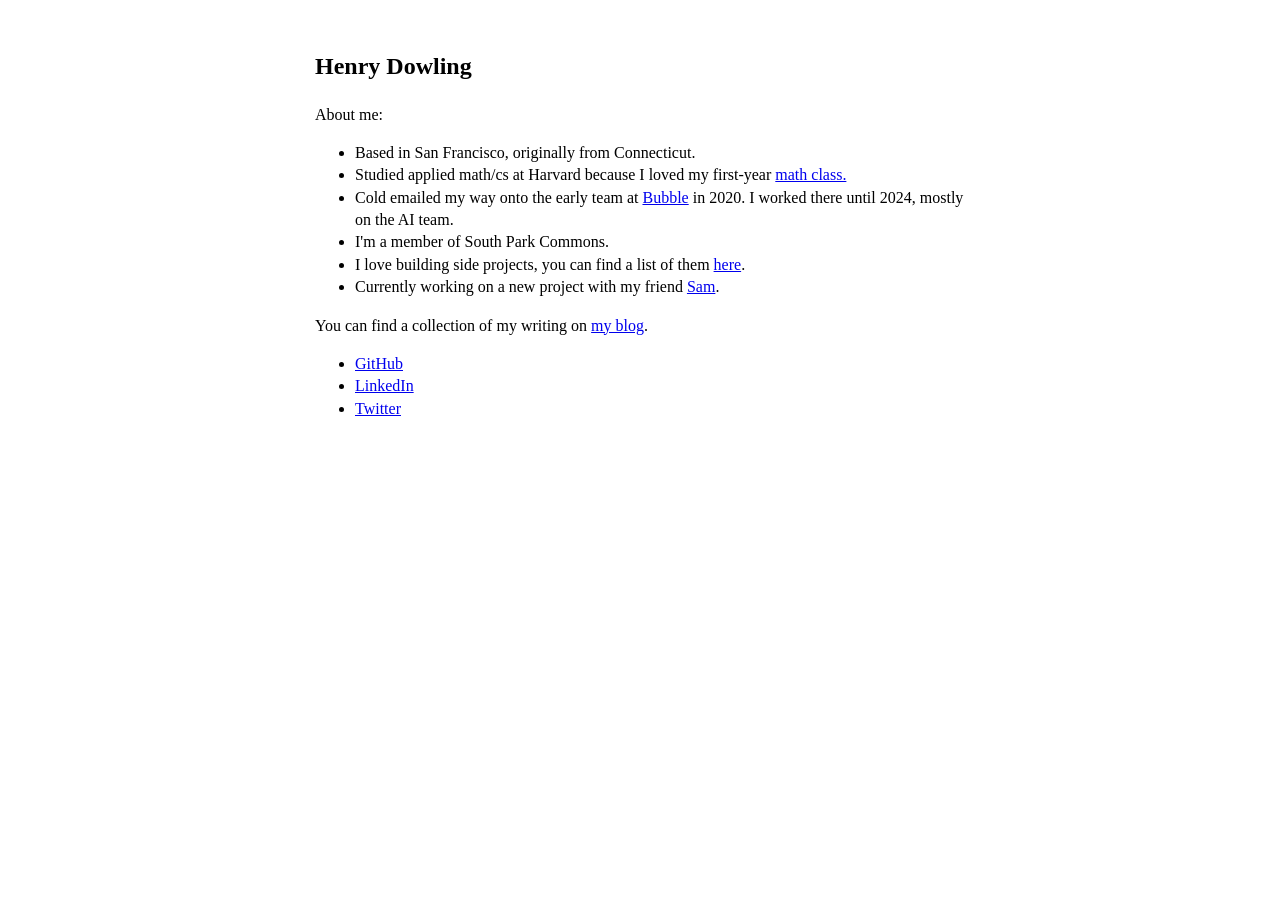
<file: index.html>
<!DOCTYPE html>
<html lang="en">
<head>
  <meta charset="utf-8">
  <title>Henry Dowling</title>
  <meta name="viewport" content="width=device-width, initial-scale=1">
  <link rel="icon" type="image/jpeg" href="favicon.jpg">
  <style>
	body {
	  line-height: 1.4;
	    font-size: 16px;
	    padding: 0 10px;
	    margin: 50px auto;
	    max-width: 650px;
	}

	#maincontent
	{
	max-width:42em;margin:15 auto;

	}
</style>
</head>
<body>
  <header>
    <h2>Henry Dowling</h2>
  </header>

  <main>

    <p>About me:</p>
    <ul>
      <li> Based in San Francisco, originally from Connecticut.</li>
      <li> Studied applied math/cs at Harvard because I loved my first-year <a href= https://bena-tshishiku.github.io/teaching/2018-fall/ target="_blank" rel="noopener noreferrer">math class.</a>  </li>
      <li> Cold emailed my way onto the early team at <a href="https://bubble.io/" target="_blank" rel="noopener noreferrer">Bubble</a> in 2020. I worked there until 2024, mostly on the AI team.</li>
      <li> I'm a member of South Park Commons. </li>
      <li> I love building side projects, you can find a list of them <a href="projects.html">here</a>. </li>
      <li> Currently working on a new project with my friend <a href="https://x.com/samzliu">Sam</a>. </li>
    </ul>

    <p> You can find a collection of my writing on <a href="blog.html">my blog</a>. 
    <ul>
      <li><a href="https://github.com/henry-dowling" target="_blank" rel="noopener noreferrer">GitHub</a></li>
      <li><a href="https://www.linkedin.com/in/henrydowling" target="_blank" rel="noopener noreferrer">LinkedIn</a></li>
      <li><a href="https://twitter.com/henrytdowling" target="_blank" rel="noopener noreferrer">Twitter</a></li>
    </ul>

    <!--
    If you're looking for the Dowling in private equity, that's not me. But there are many Dowlings for that!<sup><a href="https://www.blackstone.com/people/joe-dowling/">[1]</a></sup><sup><a href="https://www.linkedin.com/in/isabelle-dowling-weiss-3b9458b5/">[2]</a></sup><sup><a href="https://www.linkedin.com/in/joe-dowling-a28b60213">[3]</a></sup><sup><a href="https://www.linkedin.com/in/miles-dowling-565492112">[4]</a></sup><sup><a href="#citation5">[5]</a></sup><sup><a href="#citation6">[6]</a></sup><sup><a href="#citation7">[7]</a></sup><sup><a href="#citation8">[8]</a></sup>
    -->

  </main>


</body>
</html>
</file>
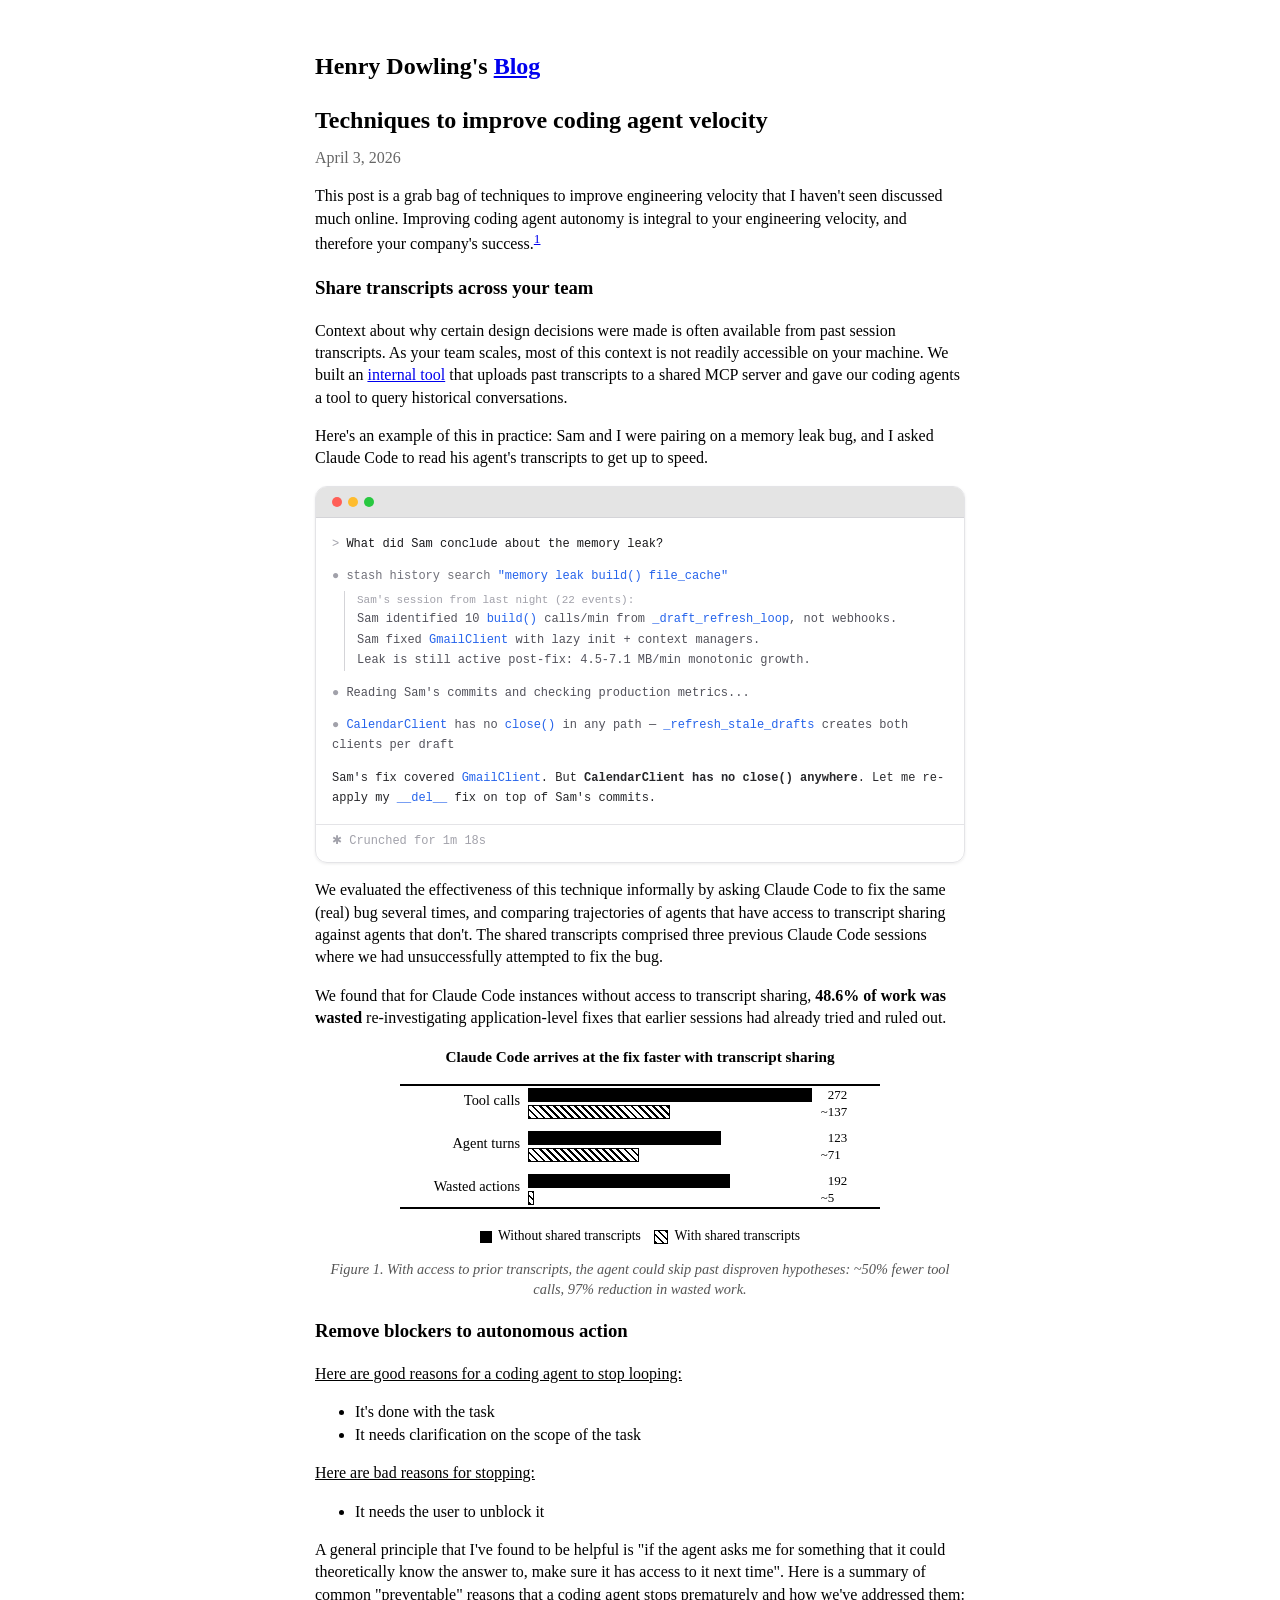
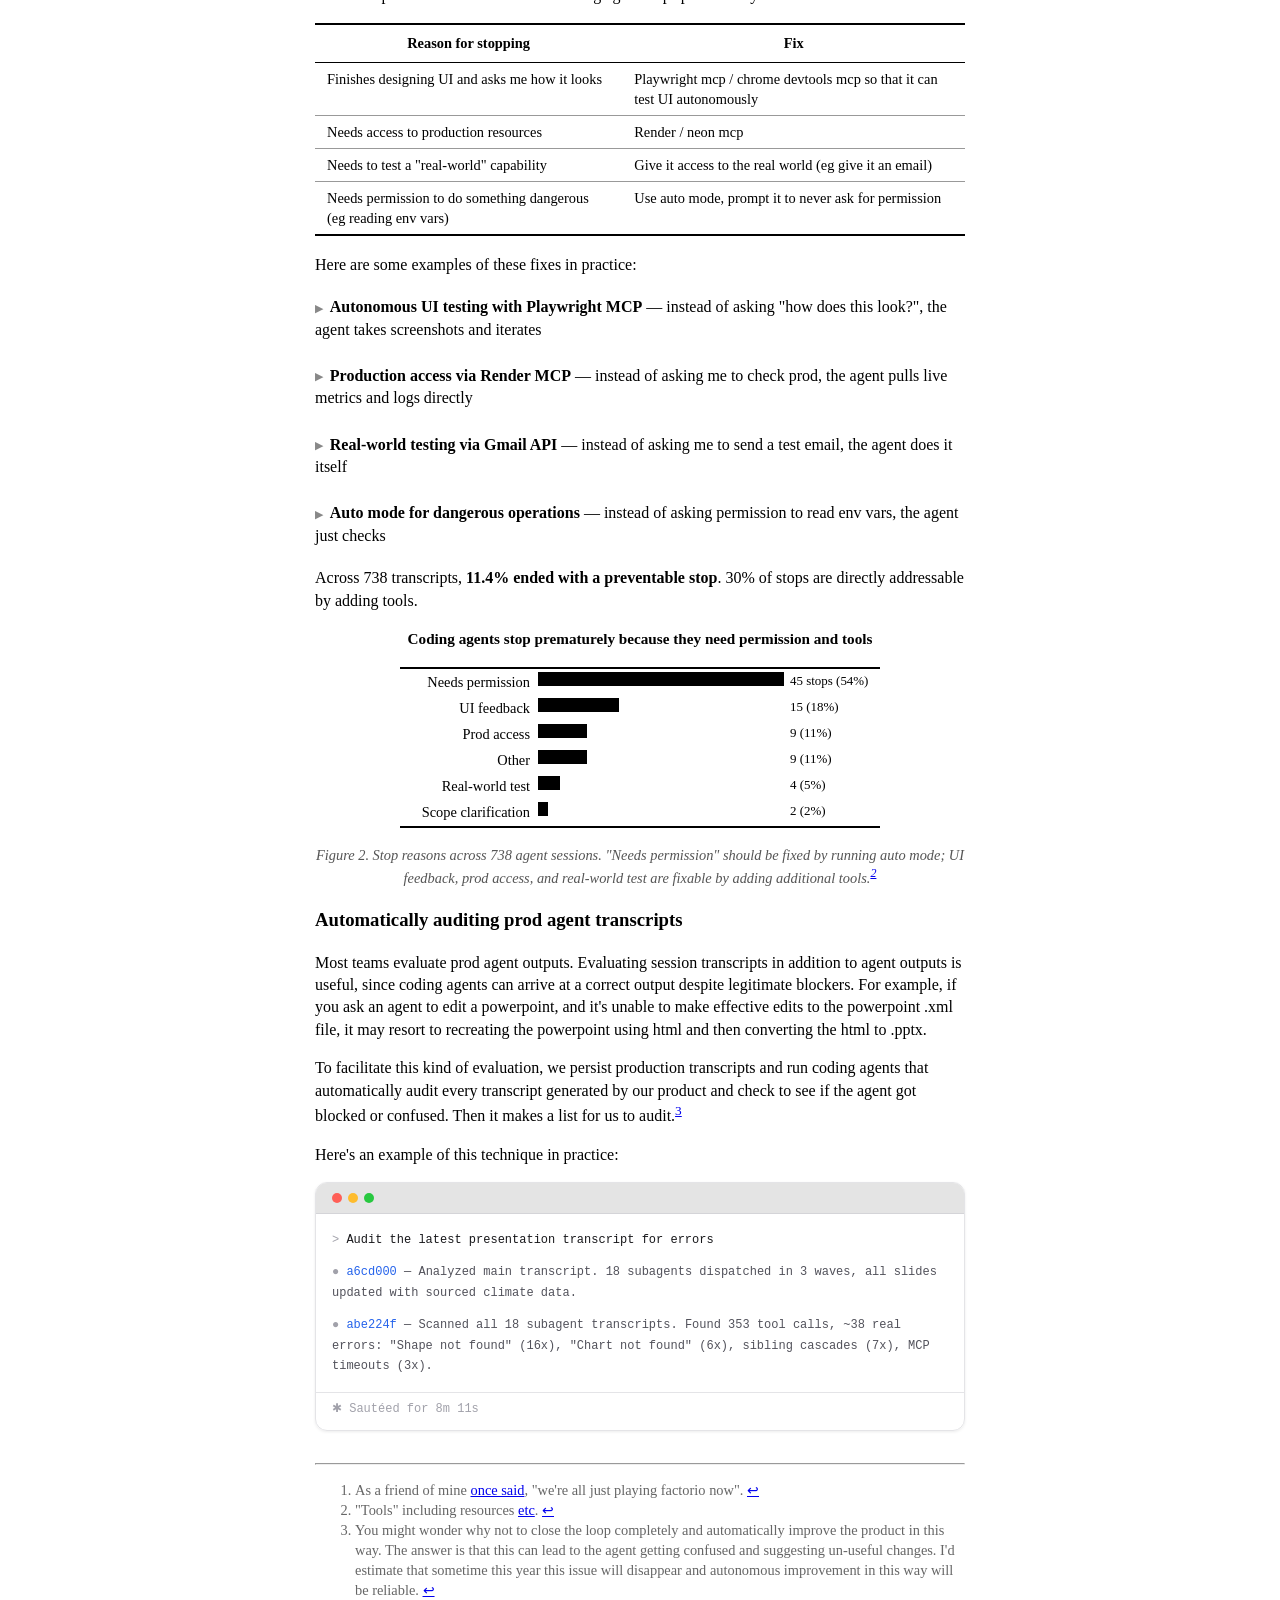
<file: agent-velocity.html>
<!DOCTYPE html>
<html lang="en">
<head>
  <meta charset="utf-8">
  <title>Techniques to improve coding agent velocity – Henry Dowling</title>
  <meta name="viewport" content="width=device-width, initial-scale=1">
  <link rel="icon" type="image/jpeg" href="favicon.jpg">
  <style>
    body {
      line-height: 1.4;
      font-size: 16px;
      padding: 0 10px;
      margin: 50px auto;
      max-width: 650px;
    }
    #maincontent {
      max-width: 42em;
      margin: 15 auto;
    }
    figure {
      margin: 12px 0;
    }
    figcaption {
      color: #555;
      font-size: 0.9em;
      font-style: italic;
      text-align: center;
      margin-top: 4px;
    }
    table {
      width: 100%;
      border-collapse: collapse;
      margin: 1.2em 0;
      font-size: 0.9em;
      font-family: 'Times New Roman', Times, serif;
      border-top: 2px solid #000;
      border-bottom: 2px solid #000;
    }
    th, td {
      border: none;
      border-bottom: 0.5px solid #999;
      padding: 6px 12px;
      text-align: left;
      vertical-align: top;
      line-height: 1.4;
    }
    th {
      background: none;
      font-weight: bold;
      text-align: center;
      border-bottom: 1.5px solid #000;
      padding: 8px 12px;
    }
    tr:last-child td {
      border-bottom: none;
    }
    .transcript-example {
      background: #fdfdfd;
      border: 1px solid #e0e0e0;
      border-left: 3px solid #ccc;
      border-radius: 2px;
      padding: 14px 16px;
      margin: 16px 0;
      font-size: 0.88em;
      line-height: 1.6;
      overflow-x: auto;
    }
    .transcript-example .role {
      font-weight: 700;
      color: #222;
    }
    .transcript-example .tool {
      color: #556;
      font-family: 'SF Mono', 'Menlo', 'Consolas', monospace;
      font-size: 0.88em;
      background: #f0f0f0;
      padding: 1px 4px;
      border-radius: 2px;
    }
    .transcript-example .result {
      color: #777;
      font-style: italic;
      display: block;
      margin: 4px 0;
      padding-left: 12px;
      border-left: 2px solid #e0e0e0;
    }
    .mock-terminal {
      border-radius: 12px;
      border: 1px solid #e4e4e7;
      overflow: hidden;
      display: flex;
      flex-direction: column;
      box-shadow: 0 1px 3px rgba(0,0,0,0.08);
      margin: 16px 0;
    }
    .mock-terminal-header {
      background: #e4e4e4;
      padding: 10px 16px;
      border-bottom: 1px solid #d4d4d8;
      position: relative;
      display: flex;
      align-items: center;
    }
    .mock-terminal-dots {
      display: flex;
      gap: 6px;
    }
    .mock-terminal-dots span {
      width: 10px;
      height: 10px;
      border-radius: 50%;
      display: inline-block;
    }
    .mock-terminal-dot-red { background: #ff5f57; }
    .mock-terminal-dot-yellow { background: #febc2e; }
    .mock-terminal-dot-green { background: #28c840; }
    .mock-terminal-body {
      background: white;
      font-family: 'SF Mono', 'Menlo', 'Consolas', monospace;
      font-size: 12px;
      line-height: 1.7;
      padding: 16px;
    }
    .mock-terminal-body .prompt {
      color: #a1a1aa;
    }
    .mock-terminal-body .prompt-text {
      color: #18181b;
    }
    .mock-terminal-body .bullet-line {
      color: #52525b;
      margin-top: 12px;
    }
    .mock-terminal-body .bullet {
      color: #a1a1aa;
    }
    .mock-terminal-body .tool-name {
      color: #71717a;
    }
    .mock-terminal-body .highlight {
      color: #2563eb;
    }
    .mock-terminal-body .result-block {
      margin: 4px 0 0 12px;
      padding-left: 12px;
      border-left: 1px solid #d4d4d8;
      color: #52525b;
    }
    .mock-terminal-body .result-block .result-label {
      color: #a1a1aa;
      font-size: 11px;
    }
    .mock-terminal-body .agent-text {
      color: #27272a;
      margin-top: 12px;
    }
    .mock-terminal-footer {
      padding: 8px 16px 12px;
      border-top: 1px solid #e4e4e7;
      color: #a1a1aa;
      font-size: 12px;
      font-family: 'SF Mono', 'Menlo', 'Consolas', monospace;
    }
    details.collapsible-example {
      margin: 16px 0;
    }
    details.collapsible-example summary {
      cursor: pointer;
      font-size: 1em;
      padding: 4px 0;
      list-style: none;
    }
    details.collapsible-example summary::-webkit-details-marker {
      display: none;
    }
    details.collapsible-example summary::before {
      content: '▶ ';
      font-size: 0.7em;
      vertical-align: middle;
      color: #888;
      margin-right: 4px;
    }
    details.collapsible-example[open] summary::before {
      content: '▼ ';
    }
  </style>
</head>
<body>
  <header>
    <h2><a href="index.html" style="color: inherit; text-decoration: none;">Henry Dowling</a>'s <a href="blog.html">Blog</a></h2>
  </header>
  <main>
    <h2>Techniques to improve coding agent velocity</h2>
    <p style="color:#666; margin-top:-10px;">April 3, 2026</p>

    <p>This post is a grab bag of techniques to improve engineering velocity that I haven't seen discussed much online. Improving coding agent autonomy is integral to your engineering velocity, and therefore your company's success.<sup><a href="#fn1" id="ref1">1</a></sup></p>

    <h3>Share transcripts across your team</h3>

    <p>Context about why certain design decisions were made is often available from past session transcripts. As your team scales, most of this context is not readily accessible on your machine. We built an <a href="https://github.com/Fergana-Labs/stash">internal tool</a> that uploads past transcripts to a shared MCP server and gave our coding agents a tool to query historical conversations.</p>

    <p>Here's an example of this in practice: Sam and I were pairing on a memory leak bug, and I asked Claude Code to read his agent's transcripts to get up to speed.</p>

    <div class="mock-terminal">
      <div class="mock-terminal-header">
        <div class="mock-terminal-dots">
          <span class="mock-terminal-dot-red"></span>
          <span class="mock-terminal-dot-yellow"></span>
          <span class="mock-terminal-dot-green"></span>
        </div>
      </div>
      <div class="mock-terminal-body">
        <div><span class="prompt">&gt;</span> <span class="prompt-text">What did Sam conclude about the memory leak?</span></div>
        <div class="bullet-line">
          <span class="bullet">●</span> <span class="tool-name">stash history search</span> <span class="highlight">"memory leak build() file_cache"</span>
        </div>
        <div class="result-block">
          <div class="result-label">Sam's session from last night (22 events):</div>
          <div>Sam identified 10 <span class="highlight">build()</span> calls/min from <span class="highlight">_draft_refresh_loop</span>, not webhooks.</div>
          <div>Sam fixed <span class="highlight">GmailClient</span> with lazy init + context managers.</div>
          <div>Leak is still active post-fix: 4.5-7.1 MB/min monotonic growth.</div>
        </div>
        <div class="bullet-line">
          <span class="bullet">●</span> Reading Sam's commits and checking production metrics...
        </div>
        <div class="bullet-line">
          <span class="bullet">●</span> <span class="highlight">CalendarClient</span> has no <span class="highlight">close()</span> in any path — <span class="highlight">_refresh_stale_drafts</span> creates both clients per draft
        </div>
        <div class="agent-text">
          Sam's fix covered <span class="highlight">GmailClient</span>. But <strong>CalendarClient has no close() anywhere</strong>. Let me re-apply my <span class="highlight">__del__</span> fix on top of Sam's commits.
        </div>
      </div>
      <div class="mock-terminal-footer">✱ Crunched for 1m 18s</div>
    </div>

    <p> We evaluated the effectiveness of this technique informally by asking Claude Code to fix the same (real) bug several times, and comparing trajectories of agents that have access to transcript sharing against agents that don't. The shared transcripts comprised three previous Claude Code sessions where we had unsuccessfully attempted to fix the bug.</p>
    <p>We found that for Claude Code instances without access to transcript sharing,  <strong>48.6% of work was wasted</strong> re-investigating application-level fixes that earlier sessions had already tried and ruled out.</p>

    <figure>
      <div style="max-width:480px; margin:0 auto;">
        <p style="text-align:center; font-weight:bold; margin-bottom:16px; font-size:0.95em;">Claude Code arrives at the fix faster with transcript sharing</p>
        <table style="width:100%; border-collapse:collapse; font-size:0.9em;">
          <tr>
            <td style="border:0; padding:4px 8px 4px 0; text-align:right; width:120px;">Tool calls</td>
            <td style="border:0; padding:2px 0;">
              <div style="background:#000; height:14px; width:100%;"></div>
              <div style="border:1px solid #000; height:14px; width:50%; margin-top:3px; box-sizing:border-box; background:repeating-linear-gradient(45deg, #000, #000 2px, #fff 2px, #fff 5px);"></div>
            </td>
            <td style="border:0; padding:2px 0 2px 8px; width:60px; font-size:0.9em; vertical-align:top;">
              <div style="height:14px; line-height:14px; display:flex;"><span style="width:0.6em; text-align:right; flex-shrink:0;">&nbsp;</span><span>272</span></div>
              <div style="height:14px; line-height:14px; margin-top:3px; display:flex;"><span style="width:0.6em; text-align:right; flex-shrink:0;">~</span><span>137</span></div>
            </td>
          </tr>
          <tr>
            <td style="border:0; padding:12px 8px 4px 0; text-align:right;">Agent turns</td>
            <td style="border:0; padding:10px 0 2px;">
              <div style="background:#000; height:14px; width:68%;"></div>
              <div style="border:1px solid #000; height:14px; width:39%; margin-top:3px; box-sizing:border-box; background:repeating-linear-gradient(45deg, #000, #000 2px, #fff 2px, #fff 5px);"></div>
            </td>
            <td style="border:0; padding:10px 0 2px 8px; width:60px; font-size:0.9em; vertical-align:top;">
              <div style="height:14px; line-height:14px; display:flex;"><span style="width:0.6em; text-align:right; flex-shrink:0;">&nbsp;</span><span>123</span></div>
              <div style="height:14px; line-height:14px; margin-top:3px; display:flex;"><span style="width:0.6em; text-align:right; flex-shrink:0;">~</span><span>71</span></div>
            </td>
          </tr>
          <tr>
            <td style="border:0; padding:12px 8px 4px 0; text-align:right;">Wasted actions</td>
            <td style="border:0; padding:10px 0 2px;">
              <div style="background:#000; height:14px; width:71%;"></div>
              <div style="border:1px solid #000; height:14px; width:2%; min-width:6px; margin-top:3px; box-sizing:border-box; background:repeating-linear-gradient(45deg, #000, #000 2px, #fff 2px, #fff 5px);"></div>
            </td>
            <td style="border:0; padding:10px 0 2px 8px; width:60px; font-size:0.9em; vertical-align:top;">
              <div style="height:14px; line-height:14px; display:flex;"><span style="width:0.6em; text-align:right; flex-shrink:0;">&nbsp;</span><span>192</span></div>
              <div style="height:14px; line-height:14px; margin-top:3px; display:flex;"><span style="width:0.6em; text-align:right; flex-shrink:0;">~</span><span>5</span></div>
            </td>
          </tr>
        </table>
        <p style="text-align:center; font-size:0.85em; margin-top:8px;">
          <span style="display:inline-block; width:12px; height:12px; background:#000; margin-right:3px; vertical-align:middle;"></span> Without shared transcripts &nbsp;&nbsp;
          <span style="display:inline-block; width:12px; height:12px; border:1px solid #000; background:repeating-linear-gradient(45deg, #000, #000 2px, #fff 2px, #fff 5px); margin-right:3px; vertical-align:middle;"></span> With shared transcripts
        </p>
      </div>
      <figcaption>Figure 1. With access to prior transcripts, the agent could skip past disproven hypotheses: ~50% fewer tool calls, 97% reduction in wasted work.</figcaption>
    </figure>

    <h3>Remove blockers to autonomous action</h3>

    <p><u>Here are good reasons for a coding agent to stop looping:</u></p>
    <ul>
      <li>It's done with the task</li>
      <li>It needs clarification on the scope of the task</li>
    </ul>

    <p><u>Here are bad reasons for stopping:</u></p>
    <ul>
      <li>It needs the user to unblock it</li>
    </ul>

    <p>A general principle that I've found to be helpful is "if the agent asks me for something that it could theoretically know the answer to, make sure it has access to it next time". Here is a summary of common "preventable" reasons that a coding agent stops prematurely and how we've addressed them:</p>

    <table>
      <tr>
        <th>Reason for stopping</th>
        <th>Fix</th>
      </tr>
      <tr>
        <td>Finishes designing UI and asks me how it looks</td>
        <td>Playwright mcp / chrome devtools mcp so that it can test UI autonomously</td>
      </tr>
      <tr>
        <td>Needs access to production resources</td>
        <td>Render / neon mcp</td>
      </tr>
      <tr>
        <td>Needs to test a "real-world" capability</td>
        <td>Give it access to the real world (eg give it an email)</td>
      </tr>
      <tr>
        <td>Needs permission to do something dangerous (eg reading env vars)</td>
        <td>Use auto mode, prompt it to never ask for permission</td>
      </tr>
    </table>

    <p>Here are some examples of these fixes in practice:</p>

    <details class="collapsible-example">
      <summary><strong>Autonomous UI testing with Playwright MCP</strong> — instead of asking "how does this look?", the agent takes screenshots and iterates</summary>
      <div class="mock-terminal">
        <div class="mock-terminal-header">
          <div class="mock-terminal-dots">
            <span class="mock-terminal-dot-red"></span>
            <span class="mock-terminal-dot-yellow"></span>
            <span class="mock-terminal-dot-green"></span>
          </div>
        </div>
        <div class="mock-terminal-body">
          <div class="agent-text">Dev server is already running. Let me take a mobile screenshot to see the current state.</div>
          <div class="bullet-line">
            <span class="bullet">●</span> <span class="tool-name">playwright</span> <span class="highlight">browser_navigate</span> → <span class="highlight">localhost:3000</span>
          </div>
          <div class="bullet-line">
            <span class="bullet">●</span> <span class="tool-name">playwright</span> <span class="highlight">browser_take_screenshot</span> → mobile-before.png
          </div>
          <div class="bullet-line" style="color:#a1a1aa; font-style:italic;">
            <span class="bullet">●</span> ...edits CSS...
          </div>
          <div class="bullet-line">
            <span class="bullet">●</span> <span class="tool-name">playwright</span> <span class="highlight">browser_take_screenshot</span> → mobile-after.png
          </div>
          <div class="agent-text">Much better. The empty space is gone and the email card demo is now visible on mobile. Let me also check tablet and desktop breakpoints.</div>
          <div class="bullet-line">
            <span class="bullet">●</span> <span class="tool-name">playwright</span> <span class="highlight">browser_take_screenshot</span> → desktop-after.png
          </div>
          <div class="bullet-line">
            <span class="bullet">●</span> <span class="tool-name">playwright</span> <span class="highlight">browser_take_screenshot</span> → tablet-after.png
          </div>
        </div>
        <div class="mock-terminal-footer">✱ Sautéed for 4m 32s</div>
      </div>
    </details>

    <details class="collapsible-example">
      <summary><strong>Production access via Render MCP</strong> — instead of asking me to check prod, the agent pulls live metrics and logs directly</summary>
      <div class="mock-terminal">
        <div class="mock-terminal-header">
          <div class="mock-terminal-dots">
            <span class="mock-terminal-dot-red"></span>
            <span class="mock-terminal-dot-yellow"></span>
            <span class="mock-terminal-dot-green"></span>
          </div>
        </div>
        <div class="mock-terminal-body">
          <div class="agent-text">Let me check the current memory situation on Render and read the key source files.</div>
          <div class="bullet-line">
            <span class="bullet">●</span> <span class="tool-name">render</span> <span class="highlight">select_workspace</span>
          </div>
          <div class="bullet-line">
            <span class="bullet">●</span> <span class="tool-name">render</span> <span class="highlight">get_metrics</span> → memory_usage, memory_limit
          </div>
          <div class="result-block">
            <div>{"metrics": [{"type": "memory_usage", "data": [...]}]}</div>
          </div>
          <div class="bullet-line">
            <span class="bullet">●</span> <span class="tool-name">render</span> <span class="highlight">list_logs</span> → filter: <span class="highlight">"draft_composer"</span>
          </div>
        </div>
        <div class="mock-terminal-footer">✱ Sautéed for 2m 15s</div>
      </div>
    </details>

    <details class="collapsible-example">
      <summary><strong>Real-world testing via Gmail API</strong> — instead of asking me to send a test email, the agent does it itself</summary>
      <div class="mock-terminal">
        <div class="mock-terminal-header">
          <div class="mock-terminal-dots">
            <span class="mock-terminal-dot-red"></span>
            <span class="mock-terminal-dot-yellow"></span>
            <span class="mock-terminal-dot-green"></span>
          </div>
        </div>
        <div class="mock-terminal-body">
          <div><span class="prompt">&gt;</span> <span class="prompt-text">Can you send the email for me?</span></div>
          <div class="agent-text">Watch is renewed. No webhook yet — let me send the test email for you.</div>
          <div class="bullet-line" style="color:#a1a1aa; font-style:italic;">
            <span class="bullet">●</span> ...restarts local server, registers auth session, queries Gmail API...
          </div>
          <div class="result-block">
            <div>Returns real inbox emails: <span class="highlight">"wanna hang tmrw?"</span> from htdowling@gmail.com</div>
          </div>
          <div class="agent-text">There are two test scheduling emails already in your inbox. The webhooks hit the old server and returned 200, but the background task ran on that process.</div>
        </div>
        <div class="mock-terminal-footer">✱ Sautéed for 3m 47s</div>
      </div>
    </details>

    <details class="collapsible-example">
      <summary><strong>Auto mode for dangerous operations</strong> — instead of asking permission to read env vars, the agent just checks</summary>
      <div class="mock-terminal">
        <div class="mock-terminal-header">
          <div class="mock-terminal-dots">
            <span class="mock-terminal-dot-red"></span>
            <span class="mock-terminal-dot-yellow"></span>
            <span class="mock-terminal-dot-green"></span>
          </div>
        </div>
        <div class="mock-terminal-body">
          <div class="agent-text"><span class="highlight">ANTHROPIC_API_KEY</span> is not in <span class="highlight">.env</span>. Let me check further.</div>
          <div class="bullet-line">
            <span class="bullet">●</span> <span class="tool-name">Bash</span> env | grep ANTHROPIC_API_KEY | head -c 30
          </div>
          <div class="result-block">
            <div>ANTHROPIC_API_KEY=sk-ant-api03...</div>
          </div>
          <div class="agent-text">It's set in your shell environment (not <span class="highlight">.env</span>). Now adding the note to CLAUDE.md.</div>
        </div>
        <div class="mock-terminal-footer">✱ Crunched for 22s</div>
      </div>
    </details>

    <p> Across 738 transcripts, <strong>11.4% ended with a preventable stop</strong>. 30% of stops are directly addressable by adding tools.</p>

    <figure>
      <div style="max-width:480px; margin:0 auto;">
        <p style="text-align:center; font-weight:bold; margin-bottom:4px; font-size:0.95em;">Coding agents stop prematurely because they need permission and tools</p>
        <table style="width:100%; border-collapse:collapse; font-size:0.9em;">
          <tr>
            <td style="border:0; padding:3px 8px 3px 0; text-align:right; width:130px;">Needs permission</td>
            <td style="border:0; padding:3px 0;"><div style="background:#000; height:14px; width:100%;"></div></td>
            <td style="border:0; padding:3px 0 3px 6px; font-size:0.9em; width:90px;">45 stops (54%)</td>
          </tr>
          <tr>
            <td style="border:0; padding:3px 8px 3px 0; text-align:right;">UI feedback</td>
            <td style="border:0; padding:3px 0;"><div style="background:#000; height:14px; width:33%;"></div></td>
            <td style="border:0; padding:3px 0 3px 6px; font-size:0.9em;">15 (18%)</td>
          </tr>
          <tr>
            <td style="border:0; padding:3px 8px 3px 0; text-align:right;">Prod access</td>
            <td style="border:0; padding:3px 0;"><div style="background:#000; height:14px; width:20%;"></div></td>
            <td style="border:0; padding:3px 0 3px 6px; font-size:0.9em;">9 (11%)</td>
          </tr>
          <tr>
            <td style="border:0; padding:3px 8px 3px 0; text-align:right;">Other</td>
            <td style="border:0; padding:3px 0;"><div style="background:#000; height:14px; width:20%;"></div></td>
            <td style="border:0; padding:3px 0 3px 6px; font-size:0.9em;">9 (11%)</td>
          </tr>
          <tr>
            <td style="border:0; padding:3px 8px 3px 0; text-align:right;">Real-world test</td>
            <td style="border:0; padding:3px 0;"><div style="background:#000; height:14px; width:9%; min-width:4px;"></div></td>
            <td style="border:0; padding:3px 0 3px 6px; font-size:0.9em;">4 (5%)</td>
          </tr>
          <tr>
            <td style="border:0; padding:3px 8px 3px 0; text-align:right;">Scope clarification</td>
            <td style="border:0; padding:3px 0;"><div style="background:#000; height:14px; width:4%; min-width:4px;"></div></td>
            <td style="border:0; padding:3px 0 3px 6px; font-size:0.9em;">2 (2%)</td>
          </tr>
        </table>
      </div>
      <figcaption>Figure 2. Stop reasons across 738 agent sessions. "Needs permission" should be fixed by running auto mode; UI feedback, prod access, and real-world test are fixable by adding additional tools.<sup><a href="#fn2" id="ref2">2</a></sup></figcaption>
    </figure>

    <h3>Automatically auditing prod agent transcripts</h3>

    <p>Most teams evaluate prod agent outputs. Evaluating session transcripts in addition to agent outputs is useful, since coding agents can arrive at a correct output despite legitimate blockers. For example, if you ask an agent to edit a powerpoint, and it's unable to make effective edits to the powerpoint .xml file, it may resort to recreating the powerpoint using html and then converting the html to .pptx.</p>

    <p>To facilitate this kind of evaluation, we persist production transcripts and run coding agents that automatically audit every transcript generated by our product and check to see if the agent got blocked or confused. Then it makes a list for us to audit.<sup><a href="#fn3" id="ref3">3</a></sup></p>

    <p>Here's an example of this technique in practice:</p>

    <div class="mock-terminal">
      <div class="mock-terminal-header">
        <div class="mock-terminal-dots">
          <span class="mock-terminal-dot-red"></span>
          <span class="mock-terminal-dot-yellow"></span>
          <span class="mock-terminal-dot-green"></span>
        </div>
      </div>
      <div class="mock-terminal-body">
        <div><span class="prompt">&gt;</span> <span class="prompt-text">Audit the latest presentation transcript for errors</span></div>
        <div class="bullet-line">
          <span class="bullet">●</span> <span class="highlight">a6cd000</span> — Analyzed main transcript. 18 subagents dispatched in 3 waves, all slides updated with sourced climate data.
        </div>
        <div class="bullet-line">
          <span class="bullet">●</span> <span class="highlight">abe224f</span> — Scanned all 18 subagent transcripts. Found 353 tool calls, ~38 real errors: "Shape not found" (16x), "Chart not found" (6x), sibling cascades (7x), MCP timeouts (3x).
        </div>
      </div>
      <div class="mock-terminal-footer">✱ Sautéed for 8m 11s</div>
    </div>

    <hr style="margin-top:2em;">
    <ol style="font-size:0.9em; color:#666;">
      <li id="fn1">As a friend of mine <a href="https://x.com/amspector100/status/2023691666411143639">once said</a>, "we're all just playing factorio now". <a href="#ref1">↩</a></li>
      <li id="fn2">"Tools" including resources <a href="https://www.anthropic.com/engineering/managed-agents">etc</a>. <a href="#ref2">↩</a></li>
      <li id="fn3">You might wonder why not to close the loop completely and automatically improve the product in this way. The answer is that this can lead to the agent getting confused and suggesting un-useful changes. I'd estimate that sometime this year this issue will disappear and autonomous improvement in this way will be reliable. <a href="#ref3">↩</a></li>
    </ol>
  </main>
</body>
</html>
</file>
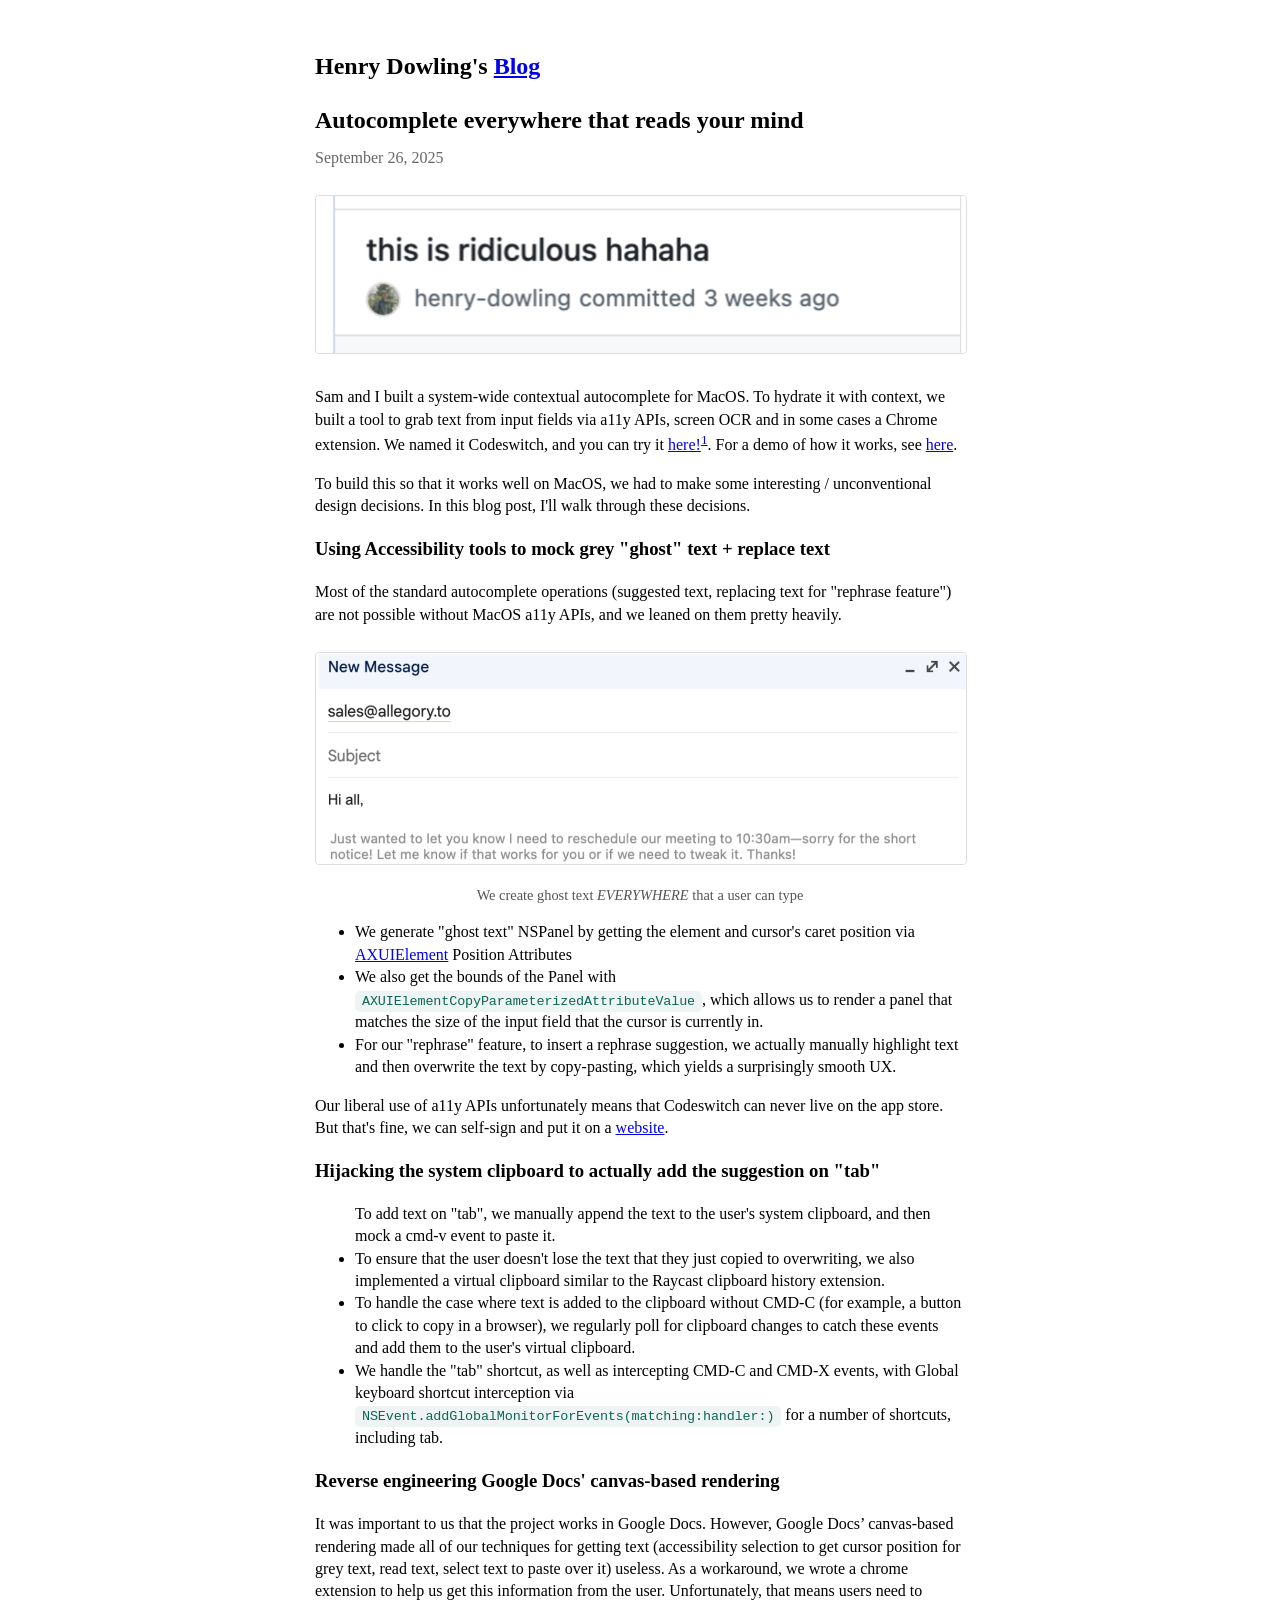
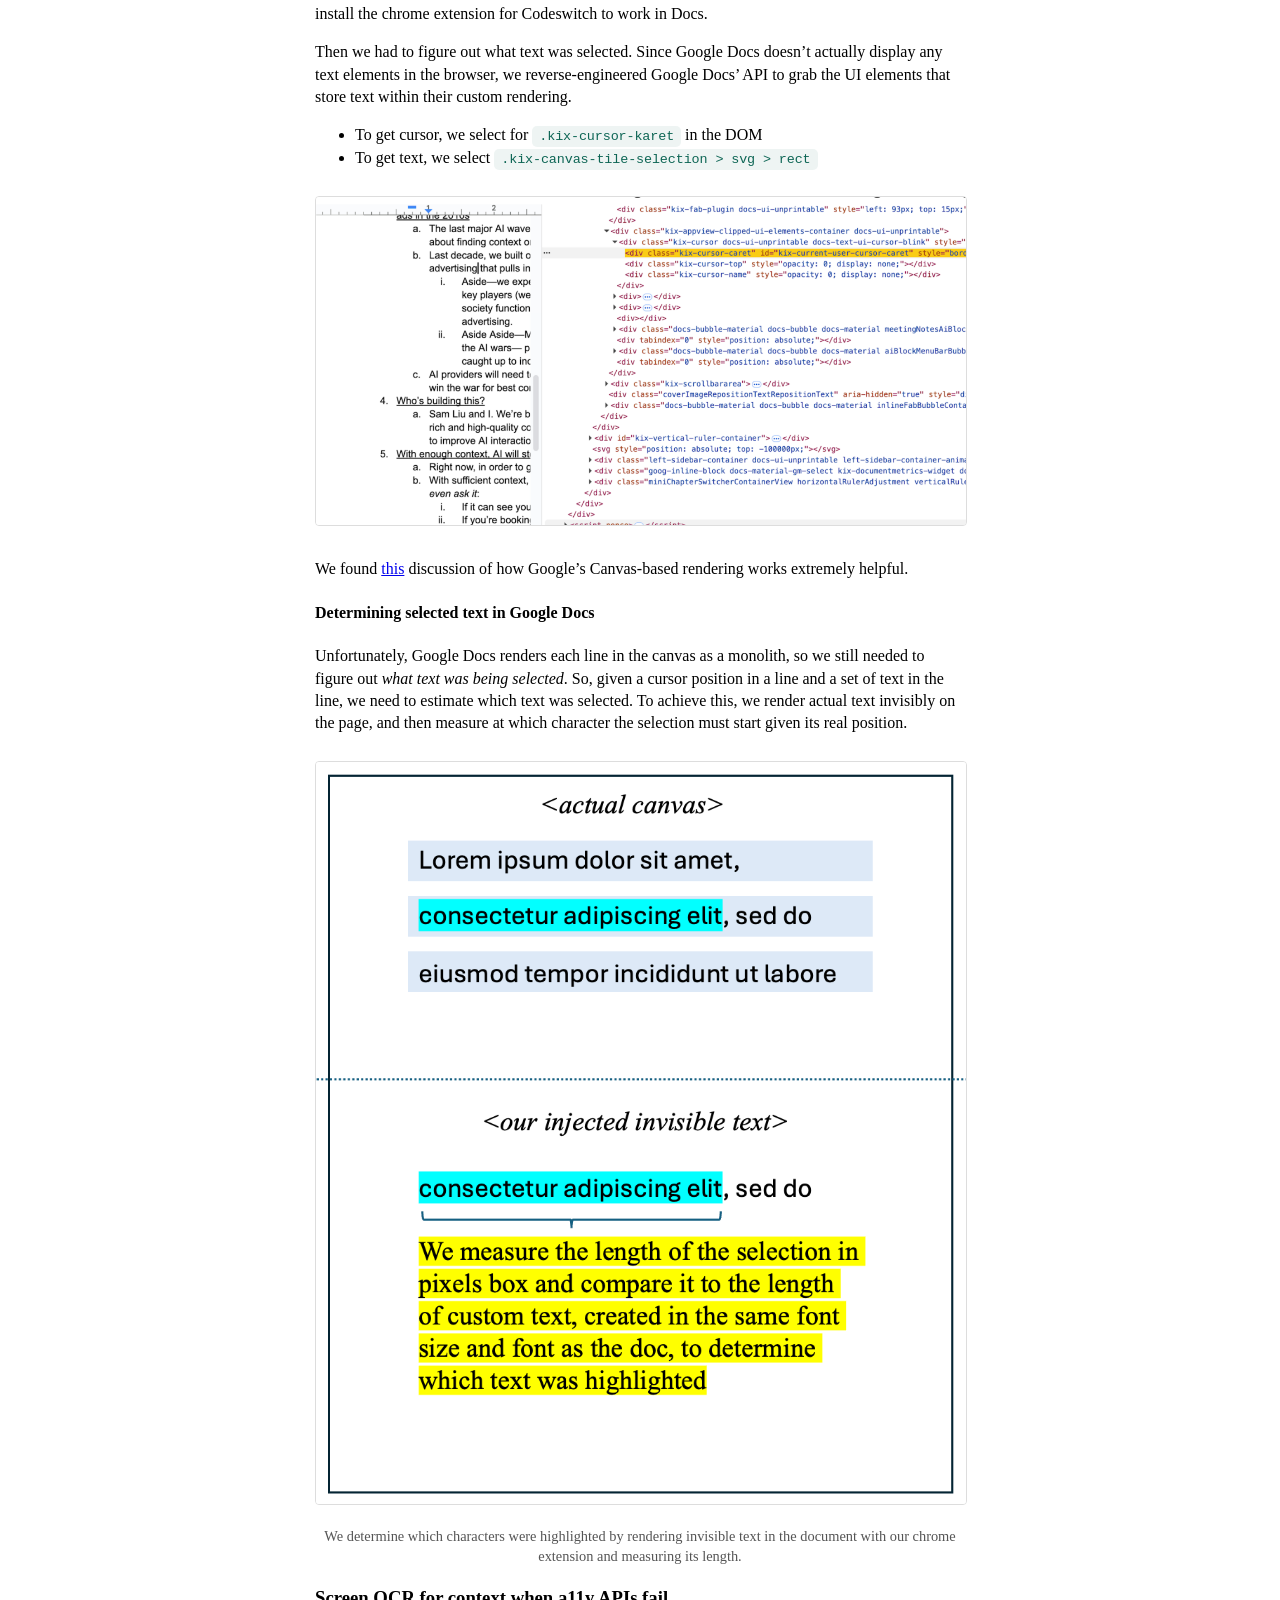
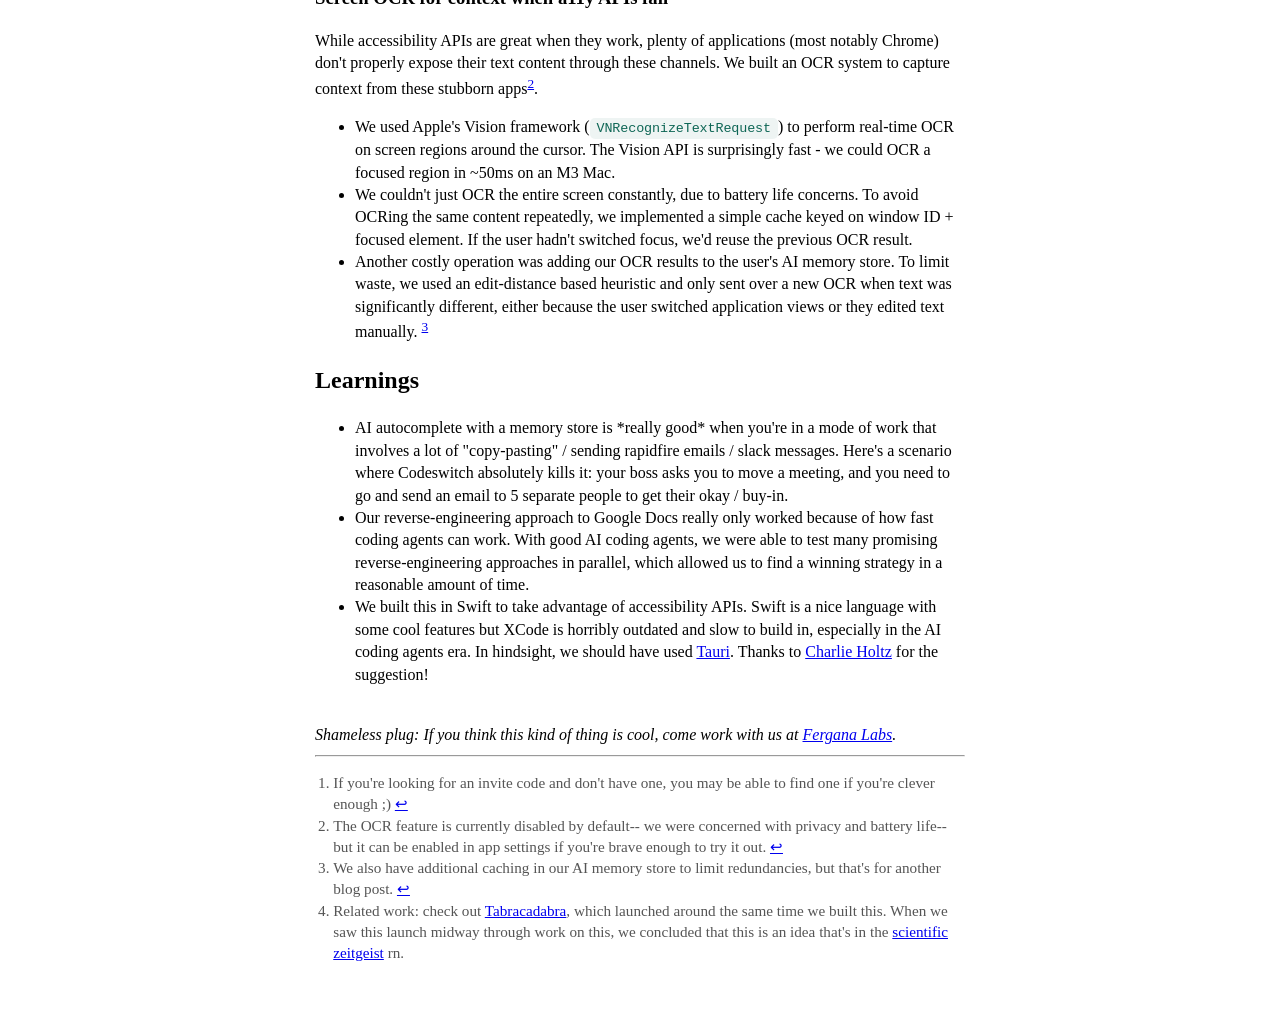
<file: autocomplete.html>
<!DOCTYPE html>
<html lang="en">
<head>
  <meta charset="utf-8">
  <title>Autocomplete everywhere that reads your mind – Henry Dowling</title>
  <meta name="viewport" content="width=device-width, initial-scale=1">
  <link rel="icon" type="image/jpeg" href="favicon.jpg">
  <style>
    body {
      line-height: 1.4;
      font-size: 16px;
      padding: 0 10px;
      margin: 50px auto;
      max-width: 650px;
    }
    #maincontent {
      max-width: 42em;
      margin: 15 auto;
    }
    details {
      margin: 1em 0;
    }
    summary {
      font-weight: 700;
      font-size: 1.17em; /* similar to h3 */
      cursor: pointer;
    }
    figure {
      margin: 0;
    }
    figcaption {
      color: #555;
      font-size: 0.9em;
      text-align: center;
      margin-top: 4px;
    }
    code {
      font-family: 'SF Mono', ui-monospace, 'Cascadia Code', Menlo, Consolas, monospace;
      font-size: 0.84em;
      color: #0e6655;
      background: rgba(14, 102, 85, 0.07);
      border-radius: 5px;
      padding: 3px 7px;
      font-weight: 500;
      letter-spacing: -0.01em;
    }
  </style>
</head>
<body>
  <header>
    <h2><a href="index.html" style="color: inherit; text-decoration: none;">Henry Dowling</a>'s <a href="blog.html">Blog</a></h2>
  </header>
  <main>
    <h2>Autocomplete everywhere that reads your mind</h2>
    <p style="color:#666; margin-top:-10px;">September 26, 2025</p>

    <img src="images/header-2.png" alt="Codeswitch autocomplete system overview" style="max-width: 100%; height: auto; border: 1px solid #ddd; border-radius: 4px; margin: 10px 0;">

    <p>Sam and I built a system-wide contextual autocomplete for MacOS. To hydrate it with context, we built a tool to grab text from input fields via a11y APIs, screen OCR and in some cases a Chrome extension. We named it Codeswitch, and you can try it <a href=https://www.getcodeswitch.com/>here!</a><sup id="fnref1"><a href="#fn1">1</a></sup>. For a demo of how it works, see <a href=https://x.com/henrytdowling/status/1971444339168641135>here</a>. </p>

    <p>To build this so that it works well on MacOS, we had to make some interesting / unconventional design decisions. In this blog post, I'll walk through these decisions.</p>

    <h3>Using Accessibility tools to mock grey "ghost" text + replace text</h3>

    <p> Most of the standard autocomplete operations (suggested text, replacing text for "rephrase feature") are not possible without MacOS a11y APIs, and we leaned on them pretty heavily. </p>

    <figure style="margin: 0;">
      <img src="images/ghosttext.png" alt="Screenshot showing ghost text appearing in a text field" style="max-width: 100%; height: auto; border: 1px solid #ddd; border-radius: 4px; margin: 10px 0;">
      <figcaption>We create ghost text <em>EVERYWHERE</em> that a user can type</figcaption>
    </figure>
    
    <ul>
      <li>We generate "ghost text" NSPanel by getting the element and cursor's caret position via <a href=https://developer.apple.com/documentation/applicationservices/axuielement>AXUIElement</a> Position Attributes</li>
      
      <li>We also get the bounds of the Panel with <code>AXUIElementCopyParameterizedAttributeValue</code>, which allows us to render a panel that matches the size of the input field that the cursor is currently in.</li>
      
      <li>For our "rephrase" feature, to insert a rephrase suggestion, we actually manually highlight text and then overwrite the text by copy-pasting, which yields a surprisingly smooth UX.</li>

    </ul>

    <p>Our liberal use of a11y APIs unfortunately means that Codeswitch can never live on the app store. But that's fine, we can self-sign and put it on a <a href=https://www.getcodeswitch.com/>website</a>.</p>

    <h3>Hijacking the system clipboard to actually add the suggestion on "tab"</h3>

    <ul>
      <l> To add text on "tab", we manually append the text to the user's system clipboard, and then mock a cmd-v event to paste it.</li>
      
      <li>To ensure that the user doesn't lose the text that they just copied to overwriting, we also implemented a virtual clipboard similar to the Raycast clipboard history extension.</li>
      
      <li>To handle the case where text is added to the clipboard without CMD-C (for example, a button to click to copy in a browser), we regularly poll for clipboard changes to catch these events and add them to the user's virtual clipboard.</li>
      
      <li>We handle the "tab" shortcut, as well as intercepting CMD-C and CMD-X events, with Global keyboard shortcut interception via <code>NSEvent.addGlobalMonitorForEvents(matching:handler:)</code> for a number of shortcuts, including tab.</li>
    </ul>

    <h3>Reverse engineering Google Docs' canvas-based rendering</h3>

    <p>It was important to us that the project works in Google Docs. However, Google Docs’ canvas-based rendering made all of our techniques for getting text (accessibility selection to get cursor position for grey text, read text, select text to paste over it) useless. As a workaround, we wrote a chrome extension to help us get this information from the user. Unfortunately, that means users need to install the chrome extension for Codeswitch to work in Docs.</p>

    <p>Then we had to figure out what text was selected. Since Google Docs doesn’t actually display any text elements in the browser, we reverse-engineered Google Docs’ API to grab the UI elements that store text within their custom rendering.</p>
    <ul>
      <li>To get cursor, we select for <code>.kix-cursor-karet</code> in the DOM</li>
      <li>To get text, we select <code>.kix-canvas-tile-selection &gt; svg &gt; rect</code></li>
    </ul>

    <img src="images/findingthedoc.png" alt="Reverse-engineering approach to finding text elements in Google Docs" style="max-width: 100%; height: auto; border: 1px solid #ddd; border-radius: 4px; margin: 10px 0;">

    <p>We found <a href=https://github.com/swoorpious/web_server_cpp/issues/1>this</a> discussion of how Google’s Canvas-based rendering works extremely helpful.</p>
    
    <h4>Determining selected text in Google Docs</h4>
    <p>Unfortunately, Google Docs renders each line in the canvas as a monolith, so we still needed to figure out <em>what text was being selected</em>. So, given a cursor position in a line and a set of text in the line, we need to estimate which text was selected. To achieve this, we render actual text invisibly on the page, and then measure at which character the selection must start given its real position.</p>

    <figure style="margin: 0;">
      <img src="images/gdh2.png" alt="Demonstration of Google Docs canvas rendering hack" style="max-width: 100%; height: auto; border: 1px solid #ddd; border-radius: 4px; margin: 10px 0;">
      <figcaption>We determine which characters were highlighted by rendering invisible text in the document with our chrome extension and measuring its length.</figcaption>
    </figure>

    <h3>Screen OCR for context when a11y APIs fail</h3>

    <p>While accessibility APIs are great when they work, plenty of applications (most notably Chrome) don't properly expose their text content through these channels. We built an OCR system to capture context from these stubborn apps<sup id="fnref2"><a href="#fn2">2</a></sup>.</p>

    <ul>
      <li>We used Apple's Vision framework (<code>VNRecognizeTextRequest</code>) to perform real-time OCR on screen regions around the cursor. The Vision API is surprisingly fast - we could OCR a focused region in ~50ms on an M3 Mac.</li>

      <li> We couldn't just OCR the entire screen constantly, due to battery life concerns. To avoid OCRing the same content repeatedly, we implemented a simple cache keyed on window ID + focused element. If the user hadn't switched focus, we'd reuse the previous OCR result.</li>

      <li> Another costly operation was adding our OCR results to the user's AI memory store. To limit waste, we used an edit-distance based heuristic and only sent over a new OCR when text was significantly different, either because the user switched application views or they edited text manually. <sup id="fnref3"><a href="#fn3">3</a></sup>
    </ul>

    <h2>Learnings</h2>
    <ul>
      <li> AI autocomplete with a memory store is *really good* when you're in a mode of work that involves a lot of "copy-pasting" / sending rapidfire emails / slack messages. Here's a scenario where Codeswitch absolutely kills it: your boss asks you to move a meeting, and you need to go and send an email to 5 separate people to get their okay / buy-in.</li>
      <li> Our reverse-engineering approach to Google Docs really only worked because of how fast coding agents can work. With good AI coding agents, we were able to test many promising reverse-engineering approaches in parallel, which allowed us to find a winning strategy in a reasonable amount of time.</li>
      <li> We built this in Swift to take advantage of accessibility APIs. Swift is a nice language with some cool features but XCode is horribly outdated and slow to build in, especially in the AI coding agents era. In hindsight, we should have used <a href=https://tauri.app/>Tauri</a>. Thanks to <a href=https://charlieholtz.com/> Charlie Holtz</a> for the suggestion!</li>
    </ul>

    <br>

    <em> Shameless plug: If you think this kind of thing is cool, come work with us at <a href=https://ferganalabs.com/>Fergana Labs</a>.</em>
  
    <hr>
    <section id="footnotes" aria-label="Footnotes">
      <ol style="font-size:0.95em; color:#555; padding-left: 1.2em; margin-top: 1em;">
        <li id="fn1">If you're looking for an invite code and don't have one, you may be able to find one if you're clever enough ;) <a href="#fnref1" aria-label="Back to content">↩</a></li>
        <li id="fn2">The OCR feature is currently disabled by default-- we were concerned with privacy and battery life-- but it can be enabled in app settings if you're brave enough to try it out. <a href="#fnref2" aria-label="Back to content">↩</a></li>
        <li id="fn3">We also have additional caching in our AI memory store to limit redundancies, but that's for another blog post. <a href="#fnref3" aria-label="Back to content">↩</a></li>
        <li id="fn4">Related work: check out <a href=https://x.com/oshaikh13/status/1967626897837494479>Tabracadabra</a>, which launched around the same time we built this. When we saw this launch midway through work on this, we concluded that this is an idea that's in the <a href=https://garfield.library.upenn.edu/essays/v4p660y1979-80.pdf?utm_source=chatgpt.com>scientific zeitgeist</a> rn.</li>
      </ol>
    </section>
  </main>
</body>
</html>
</file>
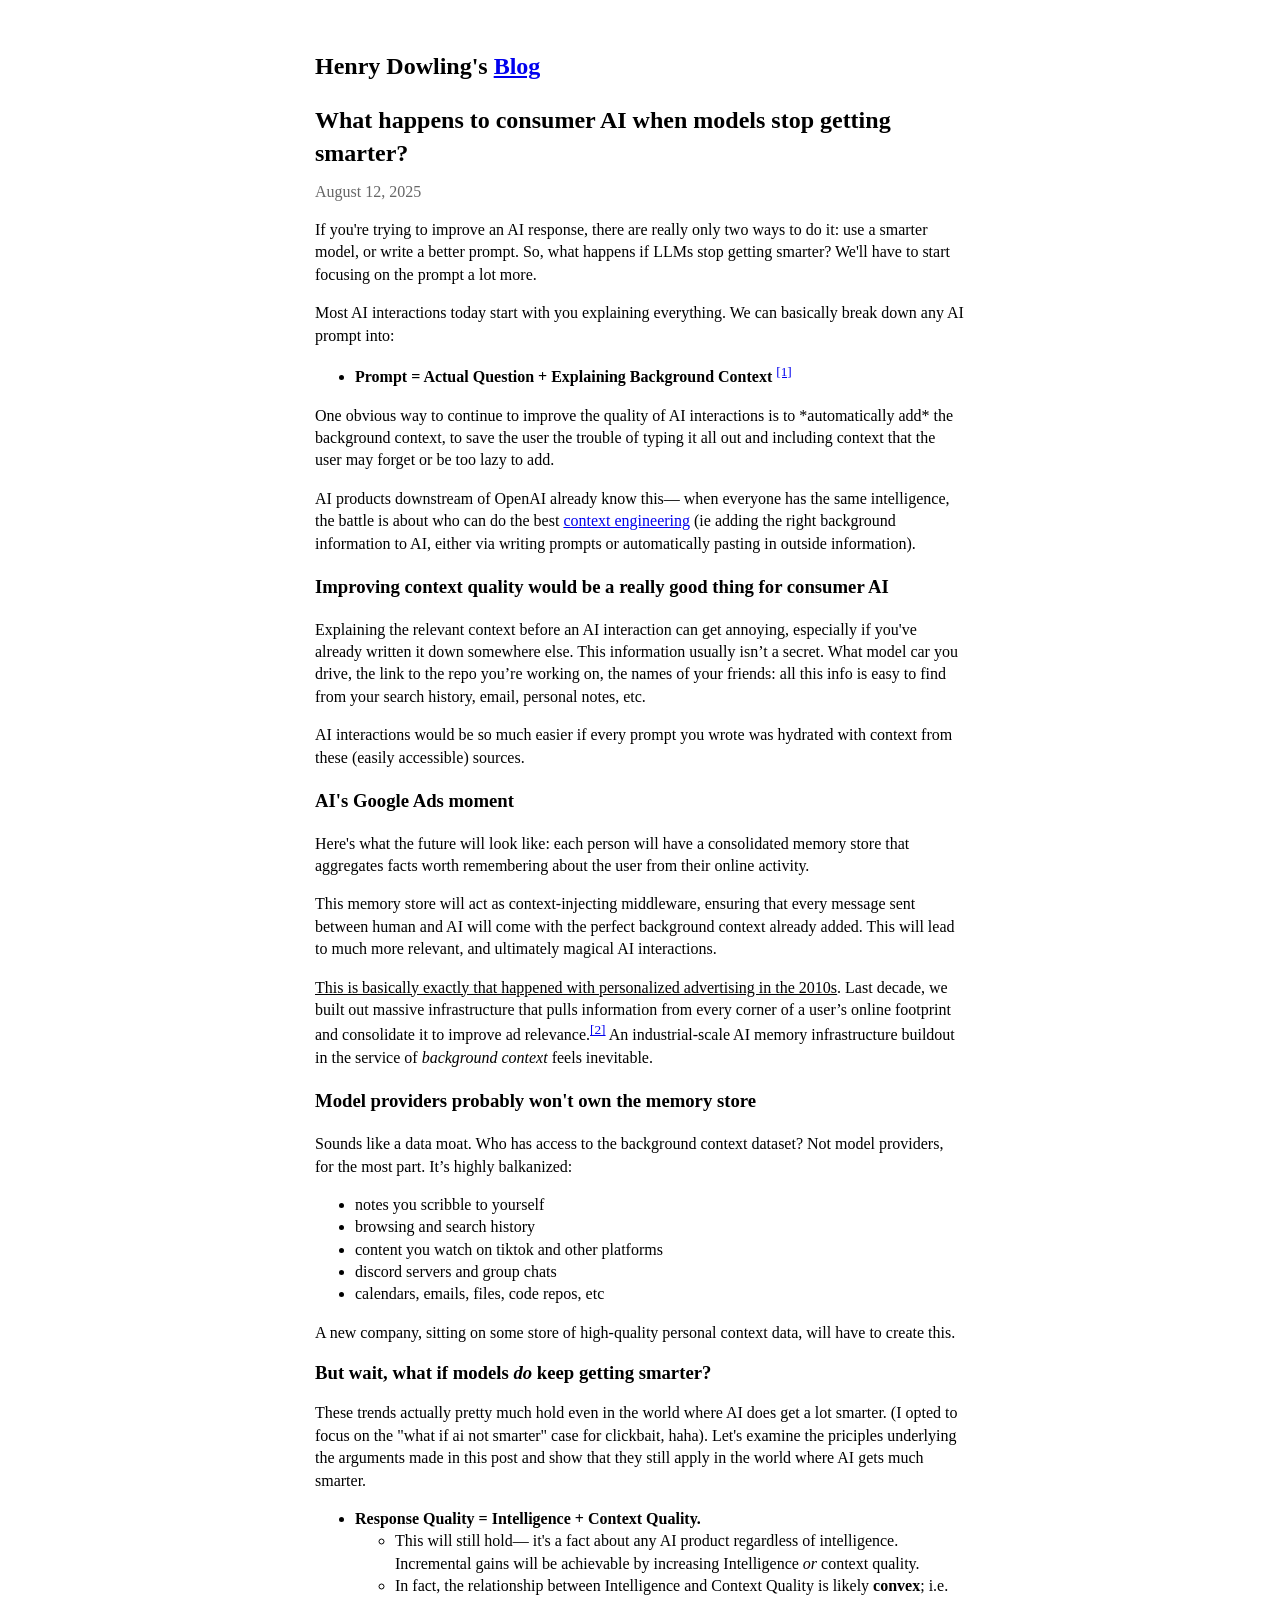
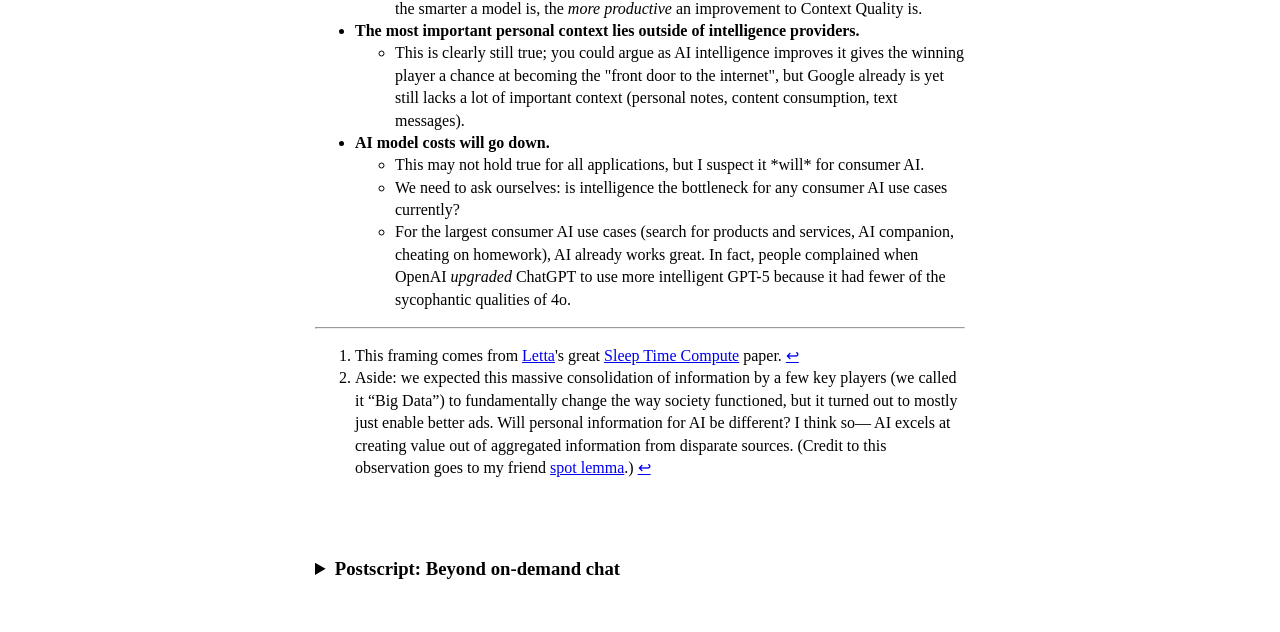
<file: background-context.html>
<!DOCTYPE html>
<html lang="en">
<head>
  <meta charset="utf-8">
  <title>What Happens To Consumer AI When Models Stop Getting Smarter? – Henry Dowling</title>
  <meta name="viewport" content="width=device-width, initial-scale=1">
  <link rel="icon" type="image/jpeg" href="favicon.jpg">
  <style>
    body {
      line-height: 1.4;
      font-size: 16px;
      padding: 0 10px;
      margin: 50px auto;
      max-width: 650px;
    }
    #maincontent {
      max-width: 42em;
      margin: 15 auto;
    }
    details {
      margin: 1em 0;
    }
    summary {
      font-weight: 700;
      font-size: 1.17em; /* similar to h3 */
      cursor: pointer;
    }
  </style>
  </head>
  <body>
    <header>
      <h2><a href="index.html" style="color: inherit; text-decoration: none;">Henry Dowling</a>'s <a href="blog.html">Blog</a></h2>
    </header>
    <main>
      <h2>What happens to consumer AI when models stop getting smarter?</h2>
      <p style="color:#666; margin-top:-10px;">August 12, 2025</p>

      <p> If you're trying to improve an AI response, there are really only two ways to do it: use a smarter model, or write a better prompt. So, what happens if LLMs stop getting smarter? We'll have to start focusing on the prompt a lot more.</p>

      <p>Most AI interactions today start with you explaining everything. We can basically break down any AI prompt into:
        <ul>
          <li>
            <strong> Prompt = Actual Question + Explaining Background Context </strong><sup><a href="#fn1" id="fnref1">[1]</a></sup>
          </li>
        </ul>
      </p>

      <p>
      One obvious way to continue to improve the quality of AI interactions is to *automatically add* the background context, to save the user the trouble of typing it all out and including context that the user may forget or be too lazy to add. </p>
      <p>AI products downstream of OpenAI already know this— when everyone has the same intelligence, the battle is about who can do the best <a href="https://blog.langchain.com/the-rise-of-context-engineering/">context engineering</a> (ie adding the right background information to AI, either via writing prompts or automatically pasting in outside information). </p>

      <h3>Improving context quality would be a really good thing for consumer AI</h3>

      <p>Explaining the relevant context before an AI interaction can get annoying, especially if you've already written it down somewhere else. This information usually isn’t a secret. What model car you drive, the link to the repo you’re working on, the names of your friends: all this info is easy to find from your search history, email, personal notes, etc. </p> 
      <p>AI interactions would be so much easier if every prompt you wrote was hydrated with context from these (easily accessible) sources. </p>

      <h3>AI's Google Ads moment</h3>

      <p>Here's what the future will look like: each person will have a consolidated memory store that aggregates facts worth remembering about the user from their online activity.</p>
      <p>This memory store will act as context-injecting middleware, ensuring that every message sent between human and AI will come with the perfect background context already added. This will lead to much more relevant, and ultimately magical AI interactions.</p>

      <p><u>This is basically exactly that happened with personalized advertising in the 2010s</u>. Last decade, we built out massive infrastructure that pulls information from every corner of a user’s online footprint and consolidate it to improve ad relevance.<sup><a href="#fn2" id="fnref2">[2]</a></sup> An industrial-scale AI memory infrastructure buildout in the service of <em>background context</em> feels inevitable.</p> 

      <h3>Model providers probably won't own the memory store</h3>
      <p>Sounds like a data moat. Who has access to the background context dataset? Not model providers, for the most part. It’s highly balkanized:</p>
      <ul>
        <li>notes you scribble to yourself</li>
        <li>browsing and search history</li>
        <li>content you watch on tiktok and other platforms</li>
        <li>discord servers and group chats</li>
        <li>calendars, emails, files, code repos, etc</li>
      </ul>

      <p>A new company, sitting on some store of high-quality personal context data, will have to create this.</p>

      <summary>But wait, what if models <em>do</em> keep getting smarter?</summary>
        <p>These trends actually pretty much hold even in the world where AI does get a lot smarter. (I opted to focus on the "what if ai not smarter" case for clickbait, haha). Let's examine the priciples underlying the arguments made in this post and show that they still apply in the world where AI gets much smarter. </p>
        <ul>
          <li><strong>Response Quality = Intelligence + Context Quality.</strong> 
            <ul>
              <li>This will still hold— it's a fact about any AI product regardless of intelligence. Incremental gains will be achievable by increasing Intelligence <em>or</em> context quality. </li>
              <li>In fact, the relationship between Intelligence and Context Quality is likely <strong>convex</strong>; i.e. the smarter a model is, the <em>more productive</em> an improvement to Context Quality is. </li>
            </ul>
          </li>
          <li><strong>The most important personal context lies outside of intelligence providers.</strong>
            <ul>
              <li> This is clearly still true; you could argue as AI intelligence improves it gives the winning player a chance at becoming the "front door to the internet", but Google already is yet still lacks a lot of important context (personal notes, content consumption, text messages).  </li>
            </ul>
          </li>
          <li><strong>AI model costs will go down.</strong>
            <ul>
              <li>
                This may not hold true for all applications, but I suspect it *will* for consumer AI. 
              </li>
              <li>
                We need to ask ourselves: is intelligence the bottleneck for any consumer AI use cases currently?
              </li>
              <li>
                For the largest consumer AI use cases (search for products and services, AI companion, cheating on homework), AI already works great. In fact, people complained when OpenAI <em>upgraded</em> ChatGPT to use more intelligent GPT-5 because it had fewer of the sycophantic qualities of 4o.
              </li>
            </ul>
          </li>
          
        </ul>

      <hr>


      <section id="footnotes">
        <ol>
          <li id="fn1">This framing comes from <a href=https://www.letta.com/> Letta</a>'s great <a href="https://arxiv.org/abs/2504.13171">Sleep Time Compute</a> paper. <a href="#fnref1" aria-label="Back to content">↩</a></li>
          <li id="fn2">Aside: we expected this massive consolidation of information by a few key players (we called it “Big Data”) to fundamentally change the way society functioned, but it turned out to mostly just enable better ads. Will personal information for AI be different? I think so— AI excels at creating value out of aggregated information from disparate sources. (Credit to this observation goes to my friend <a href="https://x.com/spotlemma/status/1942411068585714050">spot lemma</a>.) <a href="#fnref2" aria-label="Back to content">↩</a></li>
        </ol>
      </section>

      <br>
      <br>

      <details>
        <summary>Postscript: Beyond on-demand chat</summary>
        <p>In five years, we'll think it's crazy that we used to have to start every AI interaction by explaining everything. In ten years, we'll think it's crazy that we ever had to "prompt" AI <em>at all</em>. With high-enough-quality context, AI should be able to answer your question before you even ask it. Like personalized ads today, in the future AI will be able to <u>read your mind</u>.</p>
        <ul>
          <li>If it can see you’re stuck on a bug, it texts you what you’re missing.</li>
          <li>When you start to get hungry, you look at your phone to see a text w/ lunch options</li>
          <li>If you’re booking a vacation, it does deep research in the background to pre-empt your questions.</li>
        </ul>
        <p>As compute costs decrease (if models can’t get more intelligent, then costs have to go down), we’ll be able to invest more in precomputing responses to likely prompts creating these magical interactions.</p>
      </details>
    </main>
  </body>
  </html>
</file>
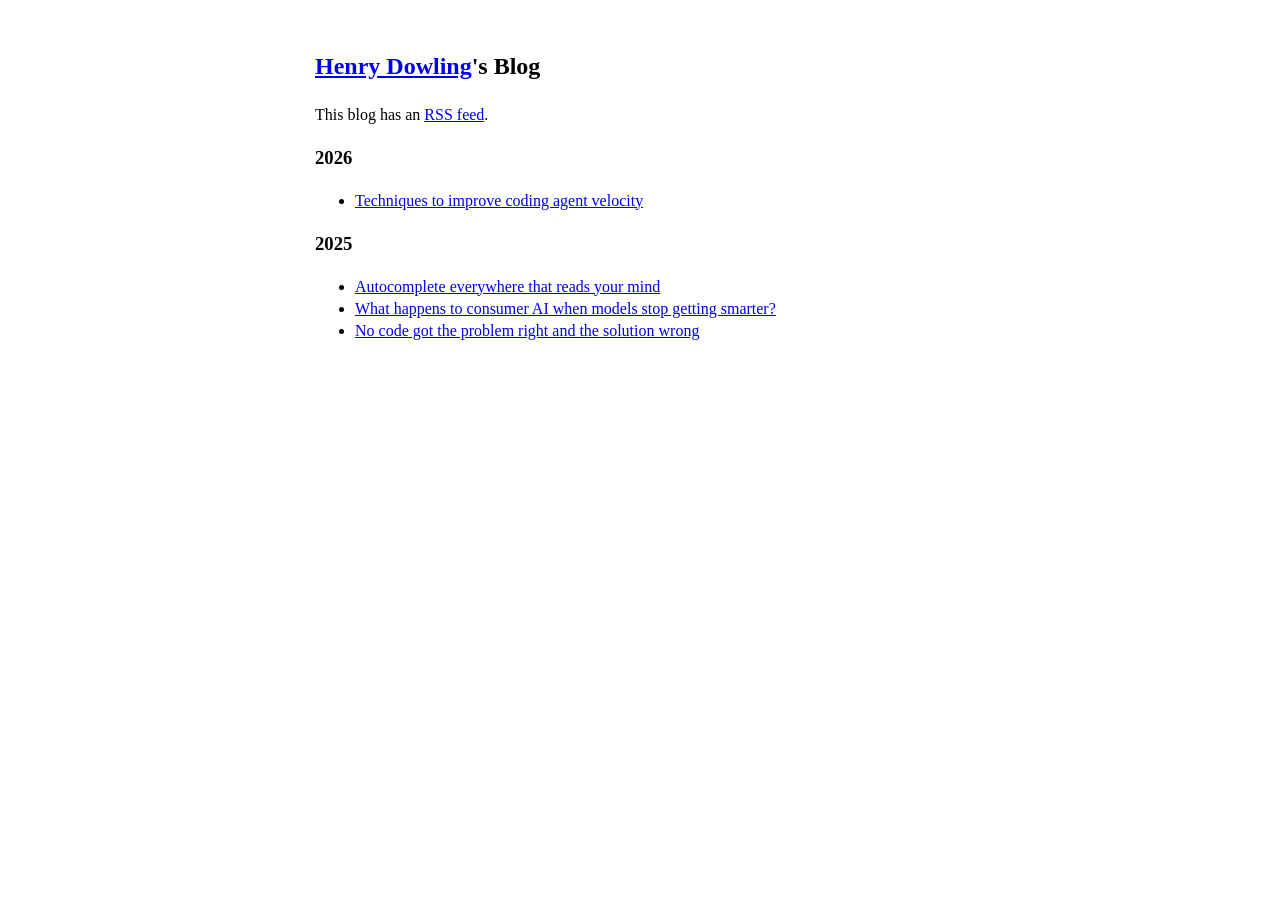
<file: blog.html>
<!DOCTYPE html>
<html lang="en">
<head>
  <meta charset="utf-8">
  <title>Henry Dowling – Blog</title>
  <meta name="viewport" content="width=device-width, initial-scale=1">
  <link rel="alternate" type="application/rss+xml" title="RSS" href="/rss.xml">
  <link rel="icon" type="image/jpeg" href="favicon.jpg">
  <style>
    body {
      line-height: 1.4;
      font-size: 16px;
      padding: 0 10px;
      margin: 50px auto;
      max-width: 650px;
    }
    #maincontent {
      max-width: 42em;
      margin: 15 auto;
    }
  </style>
</head>
<body>
  <header>
    <h2><a href="index.html">Henry Dowling</a>'s Blog</h2>
  </header>
  <main>
    <p>This blog has an <a href="rss.xml">RSS feed</a>.</p>
    <h3>2026</h3>
    <ul>
      <li><a href="agent-velocity.html">Techniques to improve coding agent velocity</a></li>
    </ul>
    <h3>2025</h3>
    <ul>
      <li><a href="autocomplete.html">Autocomplete everywhere that reads your mind</a></li>
      <li><a href="background-context.html">What happens to consumer AI when models stop getting smarter?</a></li>
      <li><a href="no.html">No code got the problem right and the solution wrong</a></li>
      <!-- if you are reading this, congrats; you've found the titles of my wip blog posts.
      <li><a href="/blog/test.html">You guys are all retarded</a></li>
      <li><a href="/blog/test2.html">Science fiction has no sense of scale</a></li>
      <li><a href="/blog/test3.html">Data is clearly not a moat</a></li>
      <li><a href="/blog/test4.html">How to PM</a></li>
      -->
    </ul>
  </main>
</body>
</html>
</file>
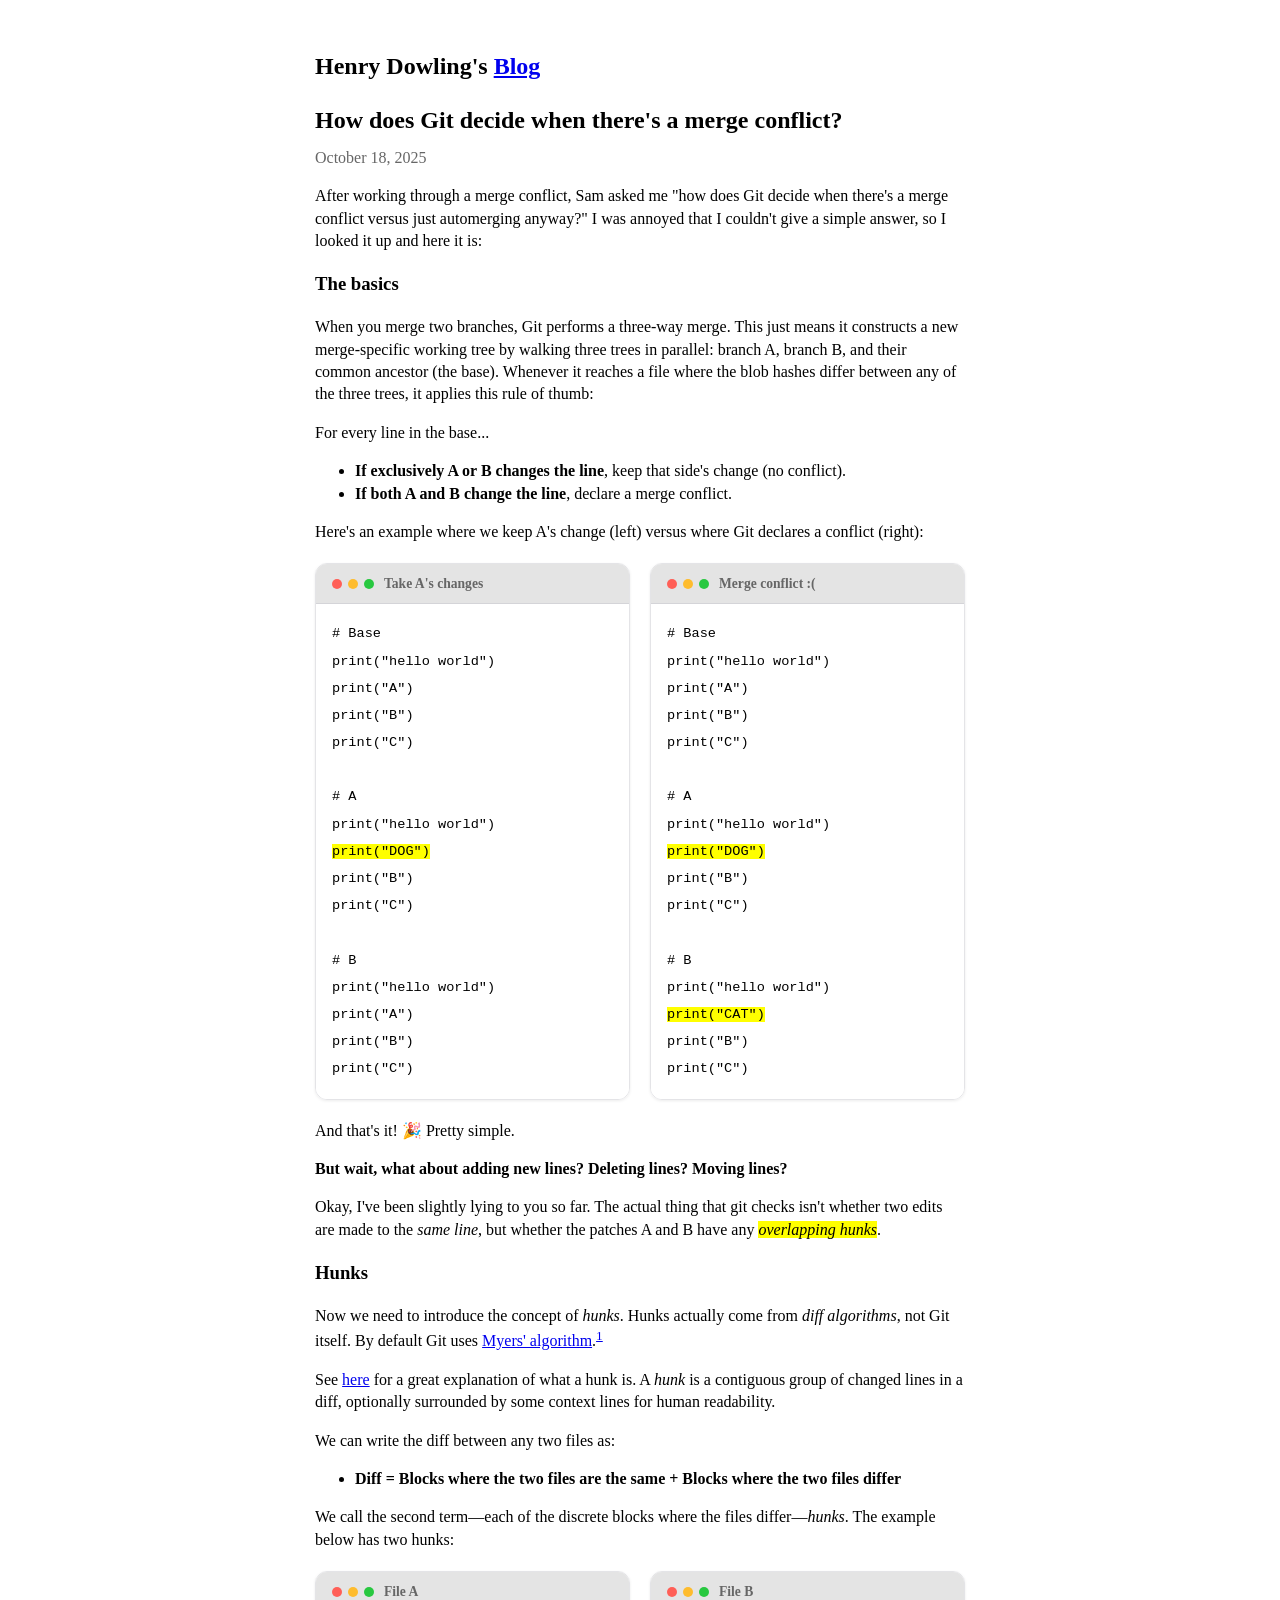
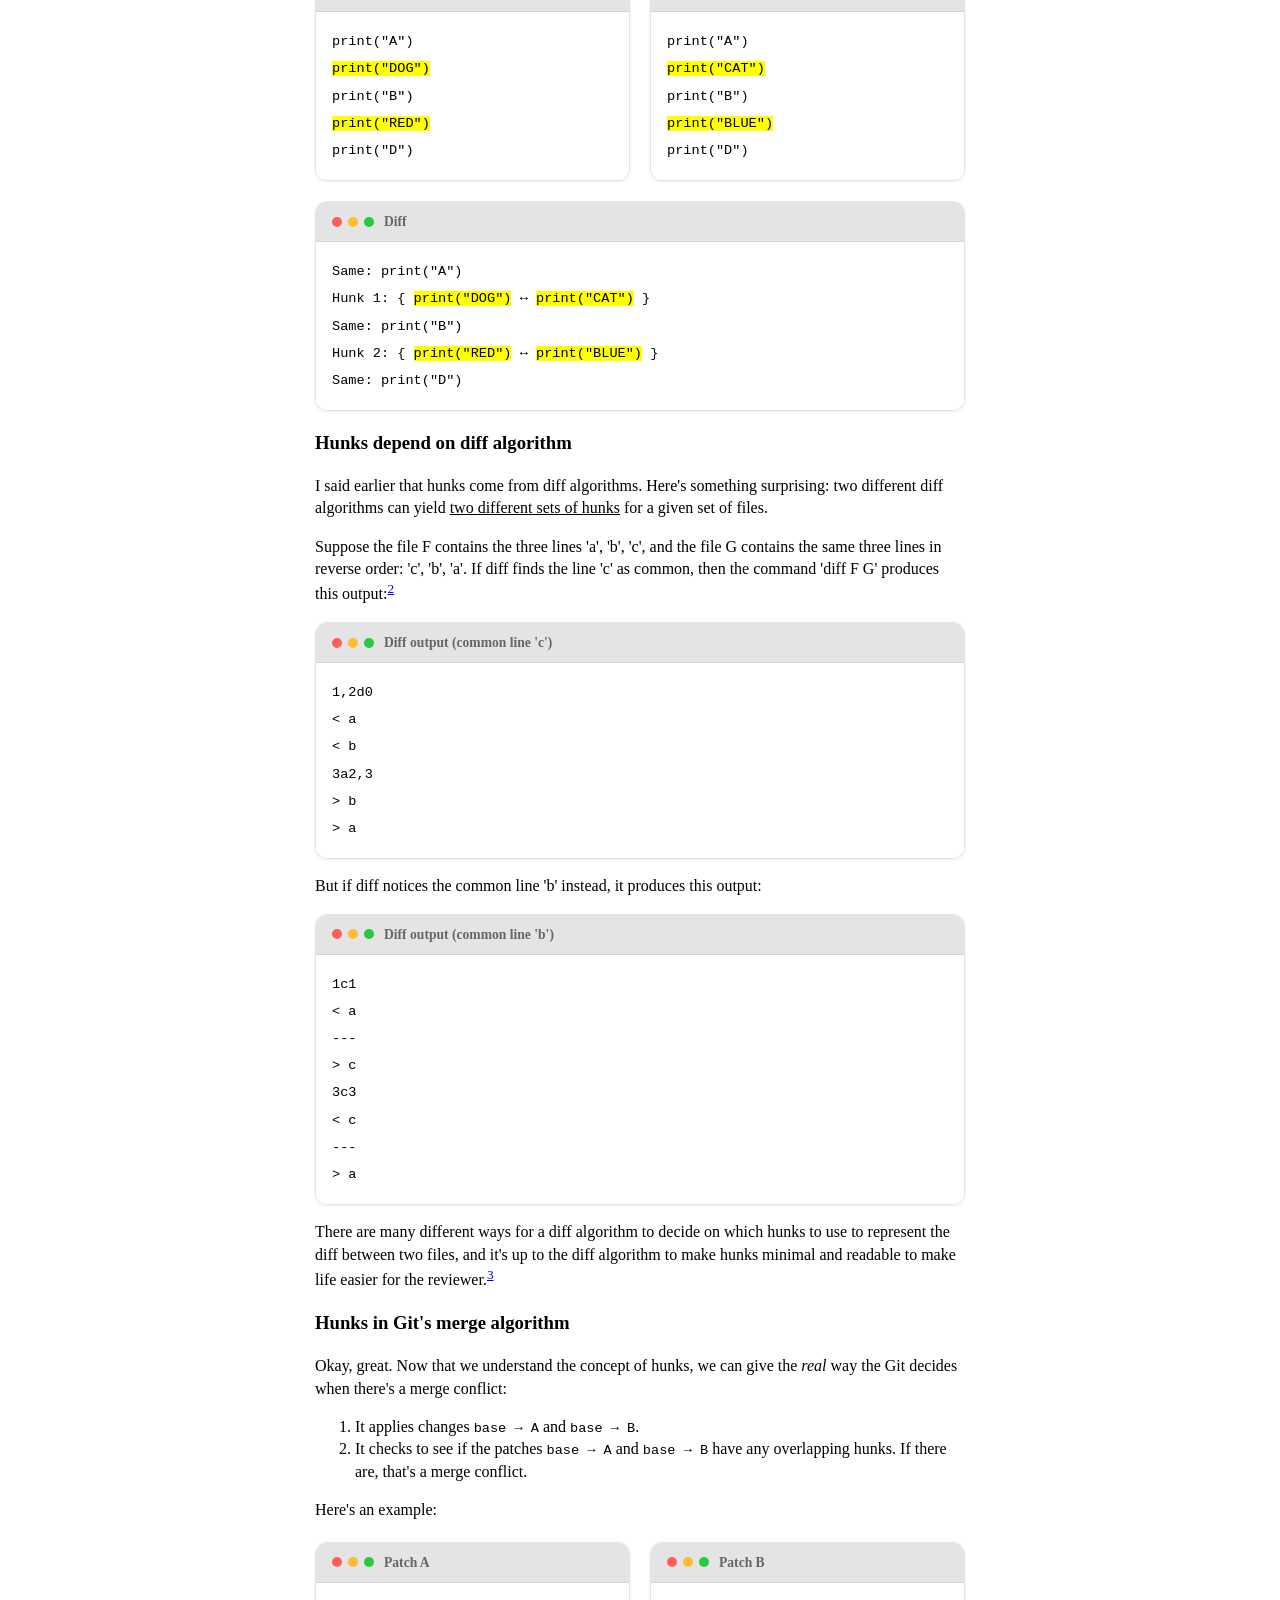
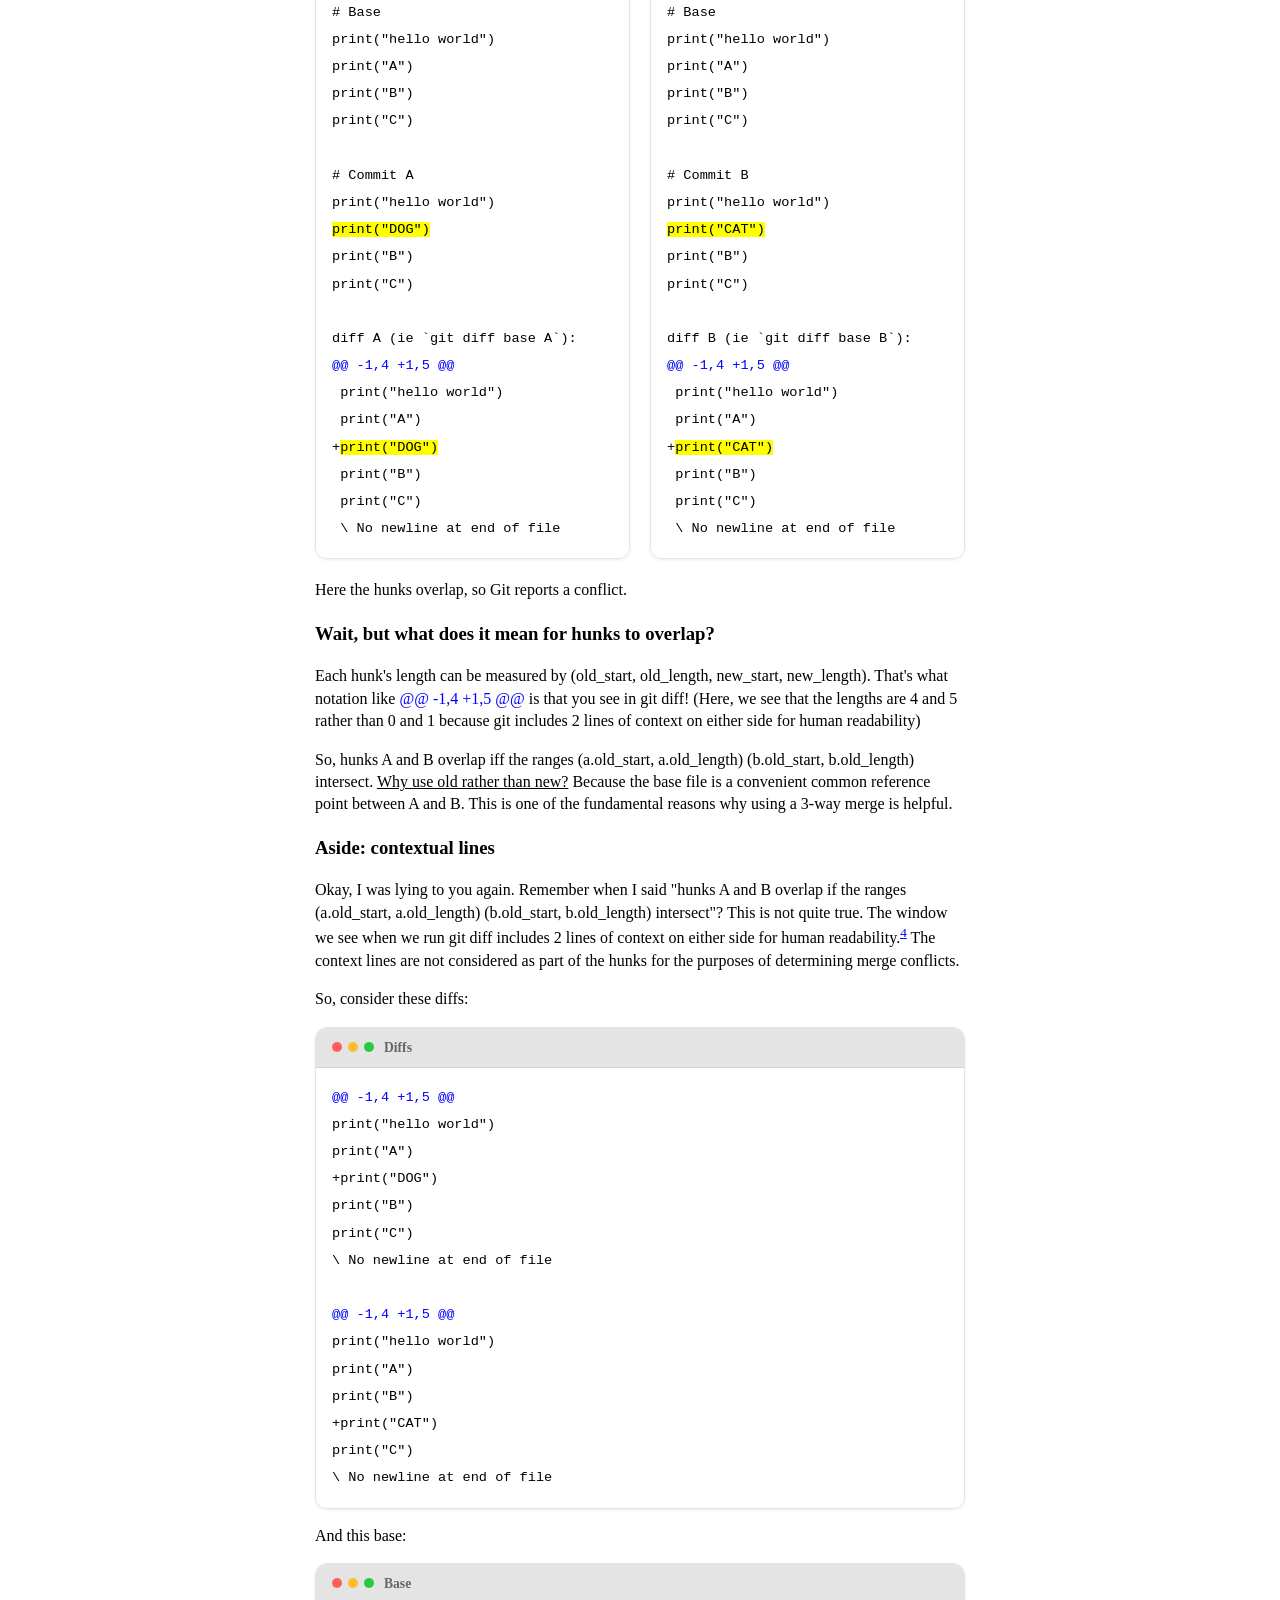
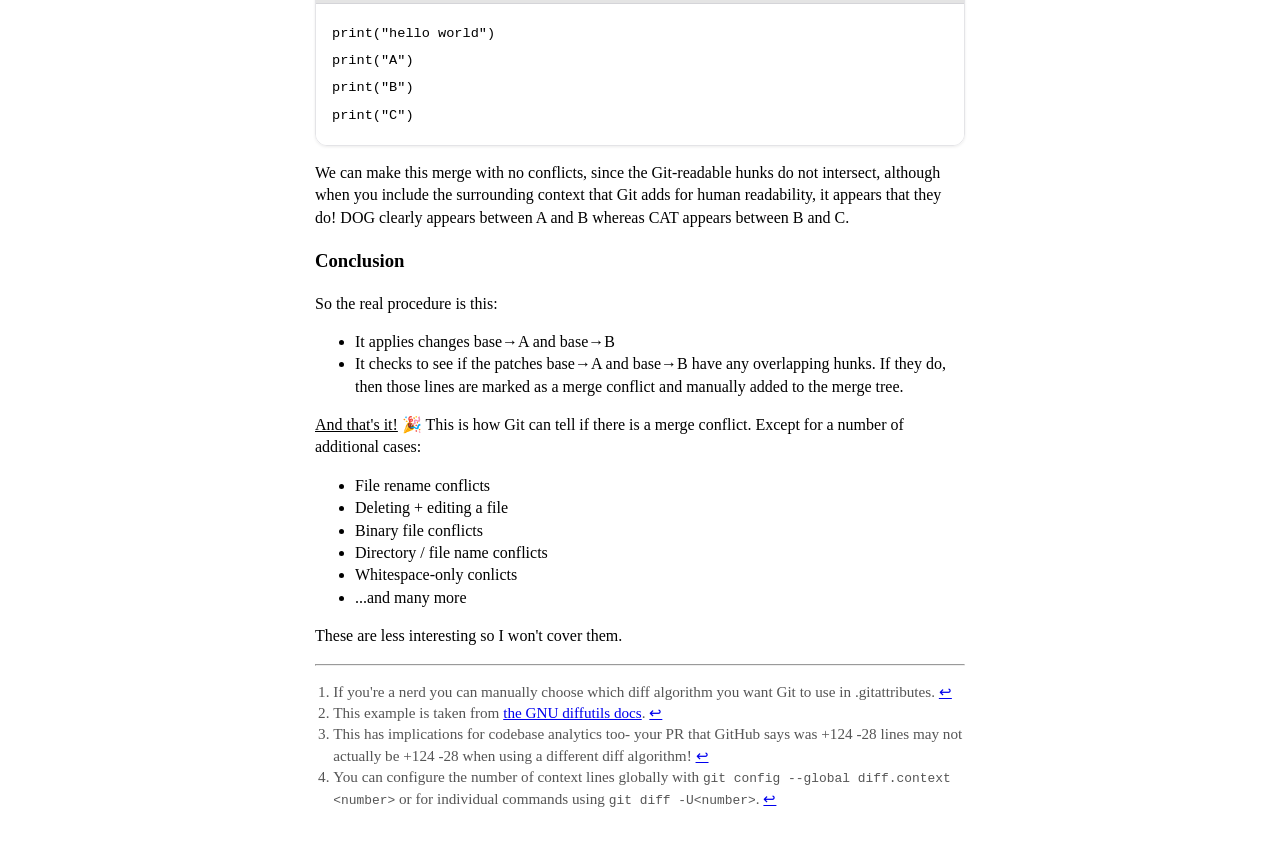
<file: git-merge-conflicts.html>
<!DOCTYPE html>
<html lang="en">
<head>
  <meta charset="utf-8">
  <title>How does Git decide when there's a merge conflict? – Henry Dowling</title>
  <meta name="viewport" content="width=device-width, initial-scale=1">
  <link rel="icon" type="image/jpeg" href="favicon.jpg">
  <style>
    body {
      line-height: 1.4;
      font-size: 16px;
      padding: 0 10px;
      margin: 50px auto;
      max-width: 650px;
    }
    #maincontent {
      max-width: 42em;
      margin: 15 auto;
    }
    .code-window {
      border-radius: 12px;
      border: 1px solid #e4e4e7;
      overflow: hidden;
      box-shadow: 0 1px 3px rgba(0,0,0,0.08);
      margin: 16px 0;
    }
    .code-window-header {
      background: #e4e4e4;
      padding: 10px 16px;
      border-bottom: 1px solid #d4d4d8;
      display: flex;
      align-items: center;
      gap: 10px;
    }
    .code-window-dots {
      display: flex;
      gap: 6px;
    }
    .code-window-dots span {
      width: 10px;
      height: 10px;
      border-radius: 50%;
      display: inline-block;
    }
    .dot-red { background: #ff5f57; }
    .dot-yellow { background: #febc2e; }
    .dot-green { background: #28c840; }
    .code-window-title {
      font-size: 0.85em;
      color: #666;
      font-weight: 600;
    }
    .code-window pre {
      margin: 0;
      background: white;
      padding: 16px;
      border: none;
      border-radius: 0;
      line-height: 1.7;
      overflow-x: auto;
    }
    .code-comparison {
      display: flex;
      gap: 20px;
      margin: 20px 0;
    }
    .code-comparison .code-window {
      flex: 1;
      margin: 0;
    }
    @media (max-width: 768px) {
      .code-comparison {
        flex-direction: column;
        gap: 10px;
      }
    }
    code { font-family: ui-monospace, SFMono-Regular, Menlo, Monaco, Consolas, "Liberation Mono", "Courier New", monospace; font-size: 0.85em; }
    .blue-text { color: blue; }
  </style>
</head>
<body>
  <header>
    <h2><a href="index.html" style="color: inherit; text-decoration: none;">Henry Dowling</a>'s <a href="blog.html">Blog</a></h2>
  </header>
  <main>
    <h2>How does Git decide when there's a merge conflict?</h2>
    <p style="color:#666; margin-top:-10px;">October 18, 2025</p>

    <p>After working through a merge conflict, Sam asked me "how does Git decide when there's a merge conflict versus just automerging anyway?" I was annoyed that I couldn't give a simple answer, so I looked it up and here it is:</p>

    <h3>The basics</h3>
    <p>When you merge two branches, Git performs a three-way merge. This just means it constructs a new merge-specific working tree by walking three trees in parallel: branch A, branch B, and their common ancestor (the base). Whenever it reaches a file where the blob hashes differ between any of the three trees, it applies this rule of thumb:</p>
    <p>For every line in the base... </p>
    <ul>
      <li><strong>If exclusively A or B changes the line</strong>, keep that side's change (no conflict).</li>
      <li><strong>If both A and B change the line</strong>, declare a merge conflict.</li>
    </ul>

    <p>Here's an example where we keep A's change (left) versus where Git declares a conflict (right):</p>
    <div class="code-comparison">
      <div class="code-window">
        <div class="code-window-header">
          <div class="code-window-dots"><span class="dot-red"></span><span class="dot-yellow"></span><span class="dot-green"></span></div>
          <span class="code-window-title">Take A's changes</span>
        </div>
        <pre><code># Base
print("hello world")
print("A")
print("B")
print("C")

# A
print("hello world")
<mark>print("DOG")</mark>
print("B")
print("C")

# B
print("hello world")
print("A")
print("B")
print("C")
</code></pre>
      </div>
      <div class="code-window">
        <div class="code-window-header">
          <div class="code-window-dots"><span class="dot-red"></span><span class="dot-yellow"></span><span class="dot-green"></span></div>
          <span class="code-window-title">Merge conflict :(</span>
        </div>
        <pre><code># Base
print("hello world")
print("A")
print("B")
print("C")

# A
print("hello world")
<mark>print("DOG")</mark>
print("B")
print("C")

# B
print("hello world")
<mark>print("CAT")</mark>
print("B")
print("C")
</code></pre>
      </div>
    </div>

    <p>And that's it! 🎉 Pretty simple. </p>

    <b> But wait, what about adding new lines? Deleting lines? Moving lines?</b>
    <p> Okay, I've been slightly lying to you so far. The actual thing that git checks isn't whether two edits are made to the <em>same line</em>, but whether the patches A and B have any <mark><em>overlapping hunks</em></mark>. </p>

    <h3>Hunks</h3>
    <p>Now we need to introduce the concept of <em>hunks</em>. Hunks actually come from <em>diff algorithms</em>, not Git itself. By default Git uses <a href=https://blog.jcoglan.com/2017/02/12/the-myers-diff-algorithm-part-1/>Myers' algorithm</a>.<sup id="fnref1"><a href="#fn1">1</a></sup></p>
    <p>See <a href=https://www.gnu.org/software/diffutils/manual/html_node/Hunks.html>here</a> for a great explanation of what a hunk is. A <em>hunk</em> is a contiguous group of changed lines in a diff, optionally surrounded by some context lines for human readability.</p>

    <p>We can write the diff between any two files as:

        <ul>
            <li>
              <strong> Diff = Blocks where the two files are the same + Blocks where the two files differ </strong>
            </li>
          </ul>


    We call the second term—each of the discrete blocks where the files differ—<em>hunks</em>. The example below has two hunks: </p>

    <div class="code-comparison">
      <div class="code-window">
        <div class="code-window-header">
          <div class="code-window-dots"><span class="dot-red"></span><span class="dot-yellow"></span><span class="dot-green"></span></div>
          <span class="code-window-title">File A</span>
        </div>
        <pre><code>print("A")
<mark>print("DOG")</mark>
print("B")
<mark>print("RED")</mark>
print("D")</code></pre>
      </div>
      <div class="code-window">
        <div class="code-window-header">
          <div class="code-window-dots"><span class="dot-red"></span><span class="dot-yellow"></span><span class="dot-green"></span></div>
          <span class="code-window-title">File B</span>
        </div>
        <pre><code>print("A")
<mark>print("CAT")</mark>
print("B")
<mark>print("BLUE")</mark>
print("D")</code></pre>
      </div>
    </div>

    <div class="code-window">
      <div class="code-window-header">
        <div class="code-window-dots"><span class="dot-red"></span><span class="dot-yellow"></span><span class="dot-green"></span></div>
        <span class="code-window-title">Diff</span>
      </div>
      <pre><code>Same: print("A")
Hunk 1: { <mark>print("DOG")</mark> ↔ <mark>print("CAT")</mark> }
Same: print("B")
Hunk 2: { <mark>print("RED")</mark> ↔ <mark>print("BLUE")</mark> }
Same: print("D")</code></pre>
    </div>

    <h3>Hunks depend on diff algorithm</h3>
    <p>I said earlier that hunks come from diff algorithms. Here's something surprising: two different diff algorithms can yield <u>two different sets of hunks</u> for a given set of files.</p>

    <p>Suppose the file F contains the three lines 'a', 'b', 'c', and the file G contains the same three lines in reverse order: 'c', 'b', 'a'. If diff finds the line 'c' as common, then the command 'diff F G' produces this output:<sup id="fnref2"><a href="#fn2">2</a></sup></p>
    <div class="code-window">
      <div class="code-window-header">
        <div class="code-window-dots"><span class="dot-red"></span><span class="dot-yellow"></span><span class="dot-green"></span></div>
        <span class="code-window-title">Diff output (common line 'c')</span>
      </div>
      <pre><code>1,2d0
&lt; a
&lt; b
3a2,3
&gt; b
&gt; a
</code></pre>
    </div>
    <p>But if diff notices the common line 'b' instead, it produces this output:</p>
    <div class="code-window">
      <div class="code-window-header">
        <div class="code-window-dots"><span class="dot-red"></span><span class="dot-yellow"></span><span class="dot-green"></span></div>
        <span class="code-window-title">Diff output (common line 'b')</span>
      </div>
      <pre><code>1c1
&lt; a
---
&gt; c
3c3
&lt; c
---
&gt; a</code></pre>
    </div>

    <p>There are many different ways for a diff algorithm to decide on which hunks to use to represent the diff between two files, and it's up to the diff algorithm to make hunks minimal and readable to make life easier for the reviewer.<sup id="fnref3"><a href="#fn3">3</a></sup></p>

    <h3>Hunks in Git's merge algorithm</h3>

    <p>Okay, great. Now that we understand the concept of hunks, we can give the <em>real</em> way the Git decides when there's a merge conflict:</p>
    <ol>
      <li>It applies changes <code>base → A</code> and <code>base → B</code>.</li>
      <li>It checks to see if the patches <code>base → A</code> and <code>base → B</code> have any overlapping hunks. If there are, that's a merge conflict. </ol>
    <p>Here's an example:</p>

    <div class="code-comparison">
      <div class="code-window">
        <div class="code-window-header">
          <div class="code-window-dots"><span class="dot-red"></span><span class="dot-yellow"></span><span class="dot-green"></span></div>
          <span class="code-window-title">Patch A</span>
        </div>
        <pre><code># Base
print("hello world")
print("A")
print("B")
print("C")

# Commit A
print("hello world")
<mark>print("DOG")</mark>
print("B")
print("C")

diff A (ie `git diff base A`):
<span class="blue-text">@@ -1,4 +1,5 @@</span>
 print("hello world")
 print("A")
+<mark>print("DOG")</mark>
 print("B")
 print("C")
 \ No newline at end of file
</code></pre>
      </div>
      <div class="code-window">
        <div class="code-window-header">
          <div class="code-window-dots"><span class="dot-red"></span><span class="dot-yellow"></span><span class="dot-green"></span></div>
          <span class="code-window-title">Patch B</span>
        </div>
        <pre><code># Base
print("hello world")
print("A")
print("B")
print("C")

# Commit B
print("hello world")
<mark>print("CAT")</mark>
print("B")
print("C")

diff B (ie `git diff base B`):
<span class="blue-text">@@ -1,4 +1,5 @@</span>
 print("hello world")
 print("A")
+<mark>print("CAT")</mark>
 print("B")
 print("C")
 \ No newline at end of file
</code></pre>
      </div>
    </div>

    <p>Here the hunks overlap, so Git reports a conflict.</p>

    <h3>Wait, but what does it mean for hunks to overlap?</h3>

    <p>Each hunk's length can be measured by (old_start, old_length, new_start, new_length). That's what notation like <span class="blue-text">@@ -1,4 +1,5 @@</span> is that you see in git diff! (Here, we see that the lengths are 4 and 5 rather than 0 and 1 because git includes 2 lines of context on either side for human readability)</p>

    <p>So, hunks A and B overlap iff the ranges (a.old_start, a.old_length) (b.old_start, b.old_length) intersect. <u>Why use old rather than new?</u> Because the base file is a convenient common reference point between A and B. This is one of the fundamental reasons why using a 3-way merge is helpful.</p>

    <h3>Aside: contextual lines</h3>

    <p>Okay, I was lying to you again. Remember when I said "hunks A and B overlap if the ranges (a.old_start, a.old_length) (b.old_start, b.old_length) intersect"? This is not quite true. The window we see when we run git diff includes 2 lines of context on either side for human readability.<sup id="fnref4"><a href="#fn4">4</a></sup> The context lines are not considered as part of the hunks for the purposes of determining merge conflicts.</p>

    <p>So, consider these diffs:</p>

    <div class="code-window">
      <div class="code-window-header">
        <div class="code-window-dots"><span class="dot-red"></span><span class="dot-yellow"></span><span class="dot-green"></span></div>
        <span class="code-window-title">Diffs</span>
      </div>
      <pre><code><span class="blue-text">@@ -1,4 +1,5 @@</span>
print("hello world")
print("A")
+print("DOG")
print("B")
print("C")
\ No newline at end of file

<span class="blue-text">@@ -1,4 +1,5 @@</span>
print("hello world")
print("A")
print("B")
+print("CAT")
print("C")
\ No newline at end of file</code></pre>
    </div>

    <p>And this base:</p>
    <div class="code-window">
      <div class="code-window-header">
        <div class="code-window-dots"><span class="dot-red"></span><span class="dot-yellow"></span><span class="dot-green"></span></div>
        <span class="code-window-title">Base</span>
      </div>
      <pre><code>print("hello world")
print("A")
print("B")
print("C")</code></pre>
    </div>

    <p>We can make this merge with no conflicts, since the Git-readable hunks do not intersect, although when you include the surrounding context that Git adds for human readability, it appears that they do! DOG clearly appears between A and B whereas CAT appears between B and C.</p>

    <h3>Conclusion</h3>
    <p>So the real procedure is this:<br>
    <ul>
        <li> It applies changes base→A and base→B</li>
        <li> It checks to see if the patches base→A and base→B have any overlapping hunks. If they do, then those lines are marked as a merge conflict and manually added to the merge tree.</li>
    </ul>

    <p><u>And that's it!</u> 🎉 This is how Git can tell if there is a merge conflict. Except for a number of additional cases:</p>
    <ul>
        <li>File rename conflicts </li>
        <li>Deleting + editing a file</li>
        <li>Binary file conflicts</li>
        <li>Directory / file name conflicts</li>
        <li>Whitespace-only conlicts</li>
        <li>...and many more</li>
    </ul>


    <p>These are less interesting so I won't cover them.</p>

    <hr>
    <section id="footnotes" aria-label="Footnotes">
      <ol style="font-size:0.95em; color:#555; padding-left: 1.2em; margin-top: 1em;">
        <li id="fn1">If you're a nerd you can manually choose which diff algorithm you want Git to use in .gitattributes. <a href="#fnref1" aria-label="Back to content">↩</a></li>
        <li id="fn2">This example is taken from <a href="https://www.gnu.org/software/diffutils/manual/html_node/Hunks.html">the GNU diffutils docs</a>. <a href="#fnref2" aria-label="Back to content">↩</a></li>
        <li id="fn3">This has implications for codebase analytics too- your PR that GitHub says was +124 -28 lines may not actually be +124 -28 when using a different diff algorithm! <a href="#fnref3" aria-label="Back to content">↩</a></li>
        <li id="fn4">You can configure the number of context lines globally with <code>git config --global diff.context &lt;number&gt;</code> or for individual commands using <code>git diff -U&lt;number&gt;</code>. <a href="#fnref4" aria-label="Back to content">↩</a></li>
      </ol>
    </section>

  </main>
</body>
</html>
</file>
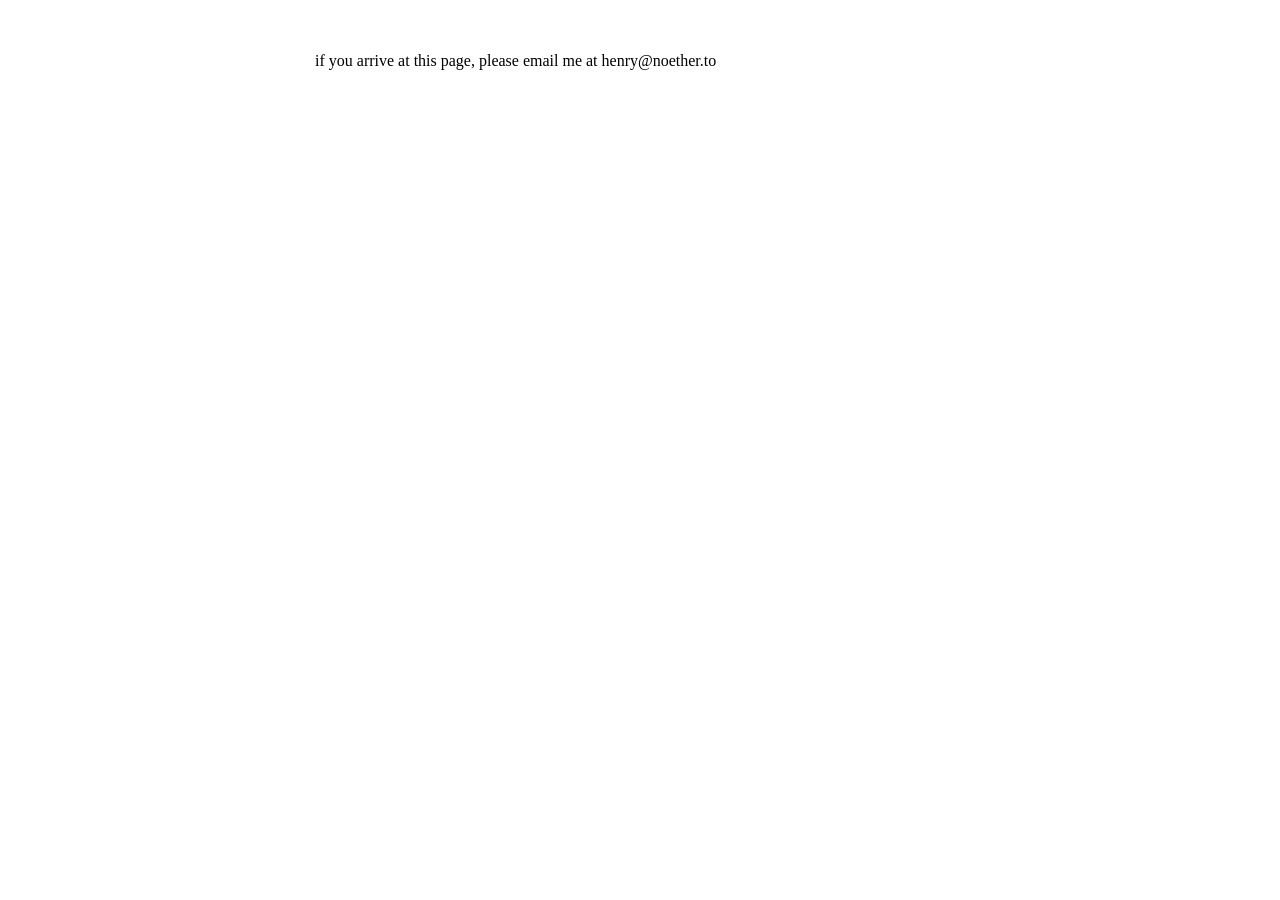
<file: memory.html>
<!DOCTYPE html>
<html lang="en">
<head>
  <meta charset="utf-8">
  <title>No Code Got the Problem Right and the Solution Wrong – Henry Dowling</title>
  <meta name="viewport" content="width=device-width, initial-scale=1">
  <link rel="icon" type="image/jpeg" href="favicon.jpg">
  <style>
    body {
      line-height: 1.4;
      font-size: 16px;
      padding: 0 10px;
      margin: 50px auto;
      max-width: 650px;
    }
    #maincontent {
      max-width: 42em;
      margin: 15 auto;
    }
  </style>
</head>
<body>
  <p> if you arrive at this page, please email me at henry@noether.to</p>
</body>
</html>
</file>
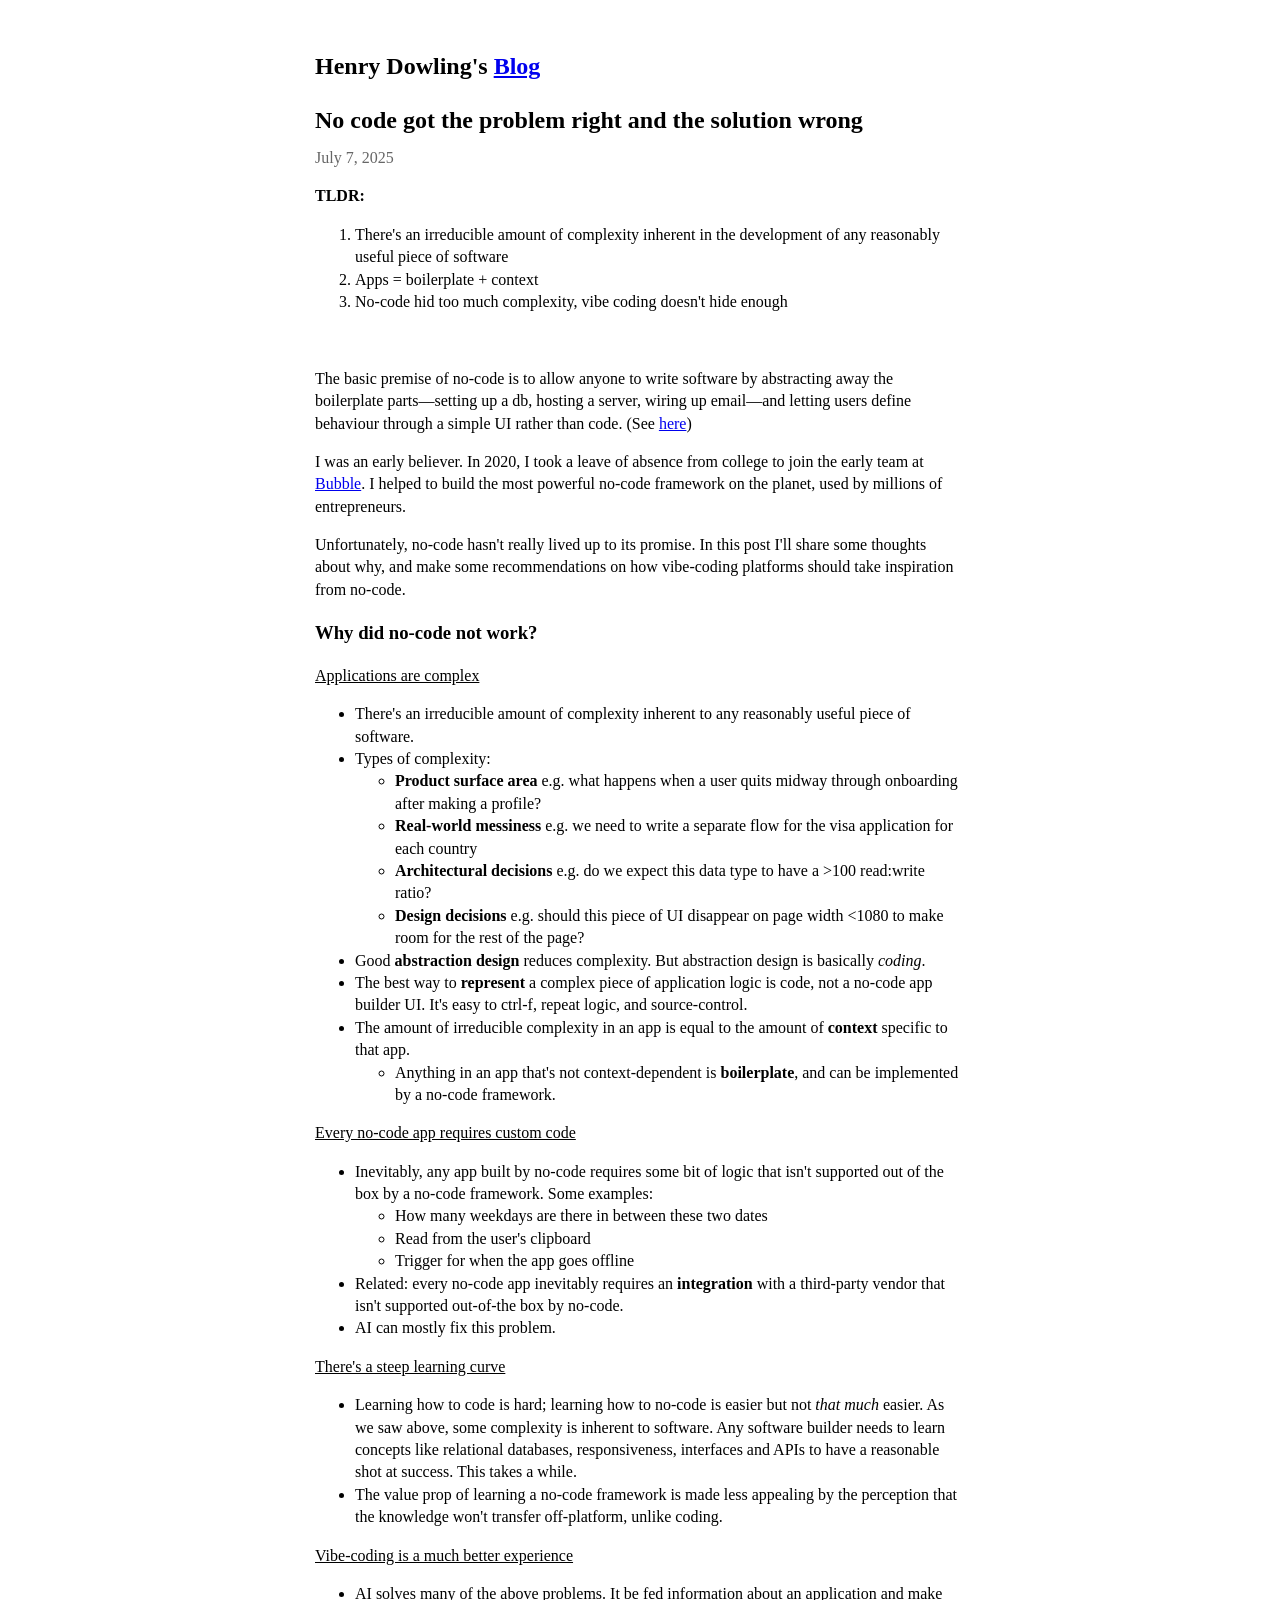
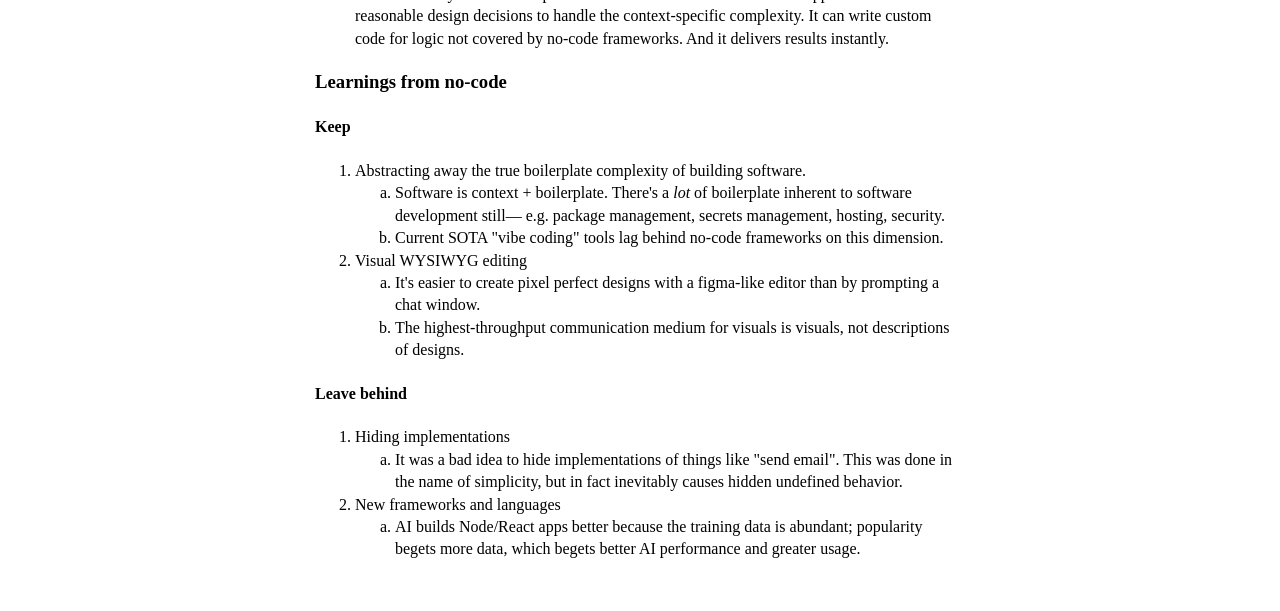
<file: no.html>
<!DOCTYPE html>
<html lang="en">
<head>
  <meta charset="utf-8">
  <title>No Code Got the Problem Right and the Solution Wrong – Henry Dowling</title>
  <meta name="viewport" content="width=device-width, initial-scale=1">
  <link rel="icon" type="image/jpeg" href="favicon.jpg">
  <style>
    body {
      line-height: 1.4;
      font-size: 16px;
      padding: 0 10px;
      margin: 50px auto;
      max-width: 650px;
    }
    #maincontent {
      max-width: 42em;
      margin: 15 auto;
    }
  </style>
</head>
<body>
  <header>
    <h2><a href="index.html" style="color: inherit; text-decoration: none;">Henry Dowling</a>'s <a href="blog.html">Blog</a></h2>
  </header>
  <main>
    <h2>No code got the problem right and the solution wrong</h2>
    <p style="color:#666; margin-top:-10px;">July 7, 2025</p>
    <p><strong>TLDR:</strong></p>
    <ol>
      <li>There's an irreducible amount of complexity inherent in the development of any reasonably useful piece of software</li>
      <li>Apps = boilerplate + context</li>
      <li>No-code hid too much complexity, vibe coding doesn't hide enough</li>
    </ol>
    <br>
    <p>The basic premise of no-code is to allow anyone to write software by abstracting away the boilerplate parts—setting up a db, hosting a server, wiring up email—and letting users define behaviour through a simple UI rather than code. (See  <a href="https://bubble.io/blog/no-code-manifesto/">here</a>)</p>
    <p>I was an early believer. In 2020, I took a leave of absence from college to join the early team at <a href="https://bubble.io/">Bubble</a>. I helped to build the most powerful no-code framework on the planet, used by millions of entrepreneurs.</p> 
    <p>Unfortunately, no-code hasn't really lived up to its promise. In this post I'll share some thoughts about why, and make some recommendations on how vibe-coding platforms should take inspiration from no-code.</p>
    <h3>Why did no-code not work?</h3>
    <u>Applications are complex</u>
    <ul>
      <li>There's an irreducible amount of complexity inherent to any reasonably useful piece of software.</li>
      <li>Types of complexity:
        <ul>
          <li><b>Product surface area </b>e.g. what happens when a user quits midway through onboarding after making a profile?</li>
          <li> <b>Real-world messiness</b> e.g. we need to write a separate flow for the visa application for each country</li>
          <li> <b>Architectural decisions</b> e.g. do we expect this data type to have a &gt;100 read:write ratio?</li>
          <li> <b>Design decisions</b> e.g. should this piece of UI disappear on page width &lt;1080 to make room for the rest of the page?</li>
        </ul>
      </li>
      <li>Good <strong>abstraction design</strong> reduces complexity. But abstraction design is basically <em>coding</em>.</li>
      <li>The best way to <strong>represent</strong> a complex piece of application logic is code, not a no-code app builder UI. It's easy to ctrl-f, repeat logic, and source-control.</li>
      <li>The amount of irreducible complexity in an app is equal to the amount of <strong>context</strong> specific to that app.</li>
      <ul>
        <li>Anything in an app that's not context-dependent is <strong>boilerplate</strong>, and can be implemented by a no-code framework.</li>
      </ul>
    </ul>
    <u>Every no-code app requires custom code</u>
    <ul>
      <li>Inevitably, any app built by no-code requires some bit of logic that isn't supported out of the box by a no-code framework. Some examples:
        <ul>
          <li>How many weekdays are there in between these two dates</li>
          <li>Read from the user's clipboard</li>
          <li>Trigger for when the app goes offline</li>
        </ul>
      </li>
      <li>Related: every no-code app inevitably requires an <b>integration</b> with a third-party vendor that isn't supported out-of-the box by no-code.</li>
      <li>AI can mostly fix this problem.</li>
    </ul>
    <u>There's a steep learning curve</u>
    <ul>
      <li>Learning how to code is hard; learning how to no-code is easier but not <em>that much </em> easier. As we saw above, some complexity is inherent to software. Any software builder needs to learn concepts like relational databases, responsiveness, interfaces and APIs to have a reasonable shot at success. This takes a while.</li>
      <li>The value prop of learning a no-code framework is made less appealing by the perception that the knowledge won't transfer off-platform, unlike coding.</li>
    </ul>
    <u>Vibe-coding is a much better experience</u>
    <ul>
      <li>AI solves many of the above problems. It be fed information about an application and make reasonable design decisions to handle the context-specific complexity. It can write custom code for logic not covered by no-code frameworks. And it delivers results instantly.</li>
    </ul>
    <h3>Learnings from no-code</h3>
    <h4>Keep</h4>
    <ol>
      <li>Abstracting away the true boilerplate complexity of building software.
        <ol type="a">
          <li>Software is context + boilerplate. There's a <em>lot</em> of boilerplate inherent to software development still— e.g. package management, secrets management, hosting, security.</li>
          <li>Current SOTA "vibe coding" tools lag behind no-code frameworks on this dimension.</li>
        </ol>
      </li>
      <li>Visual WYSIWYG editing
        <ol type="a">
          <li>It's easier to create pixel perfect designs with a figma-like editor than by prompting a chat window.</li>
          <li>The highest-throughput communication medium for visuals is visuals, not descriptions of designs.</li>
        </ol>
      </li>
    </ol>
    <h4>Leave behind</h4>
    <ol>
      <li>Hiding implementations
        <ol type="a">
          <li>It was a bad idea to hide implementations of things like "send email". This was done in the name of simplicity, but in fact inevitably causes hidden undefined behavior.</li>
        </ol>
      </li>
      <li>New frameworks and languages
        <ol type="a">
          <li>AI builds Node/React apps better because the training data is abundant; popularity begets more data, which begets better AI performance and greater usage. </li>
        </ol>
      </li>
    </ol>
  </main>
</body>
</html>
</file>
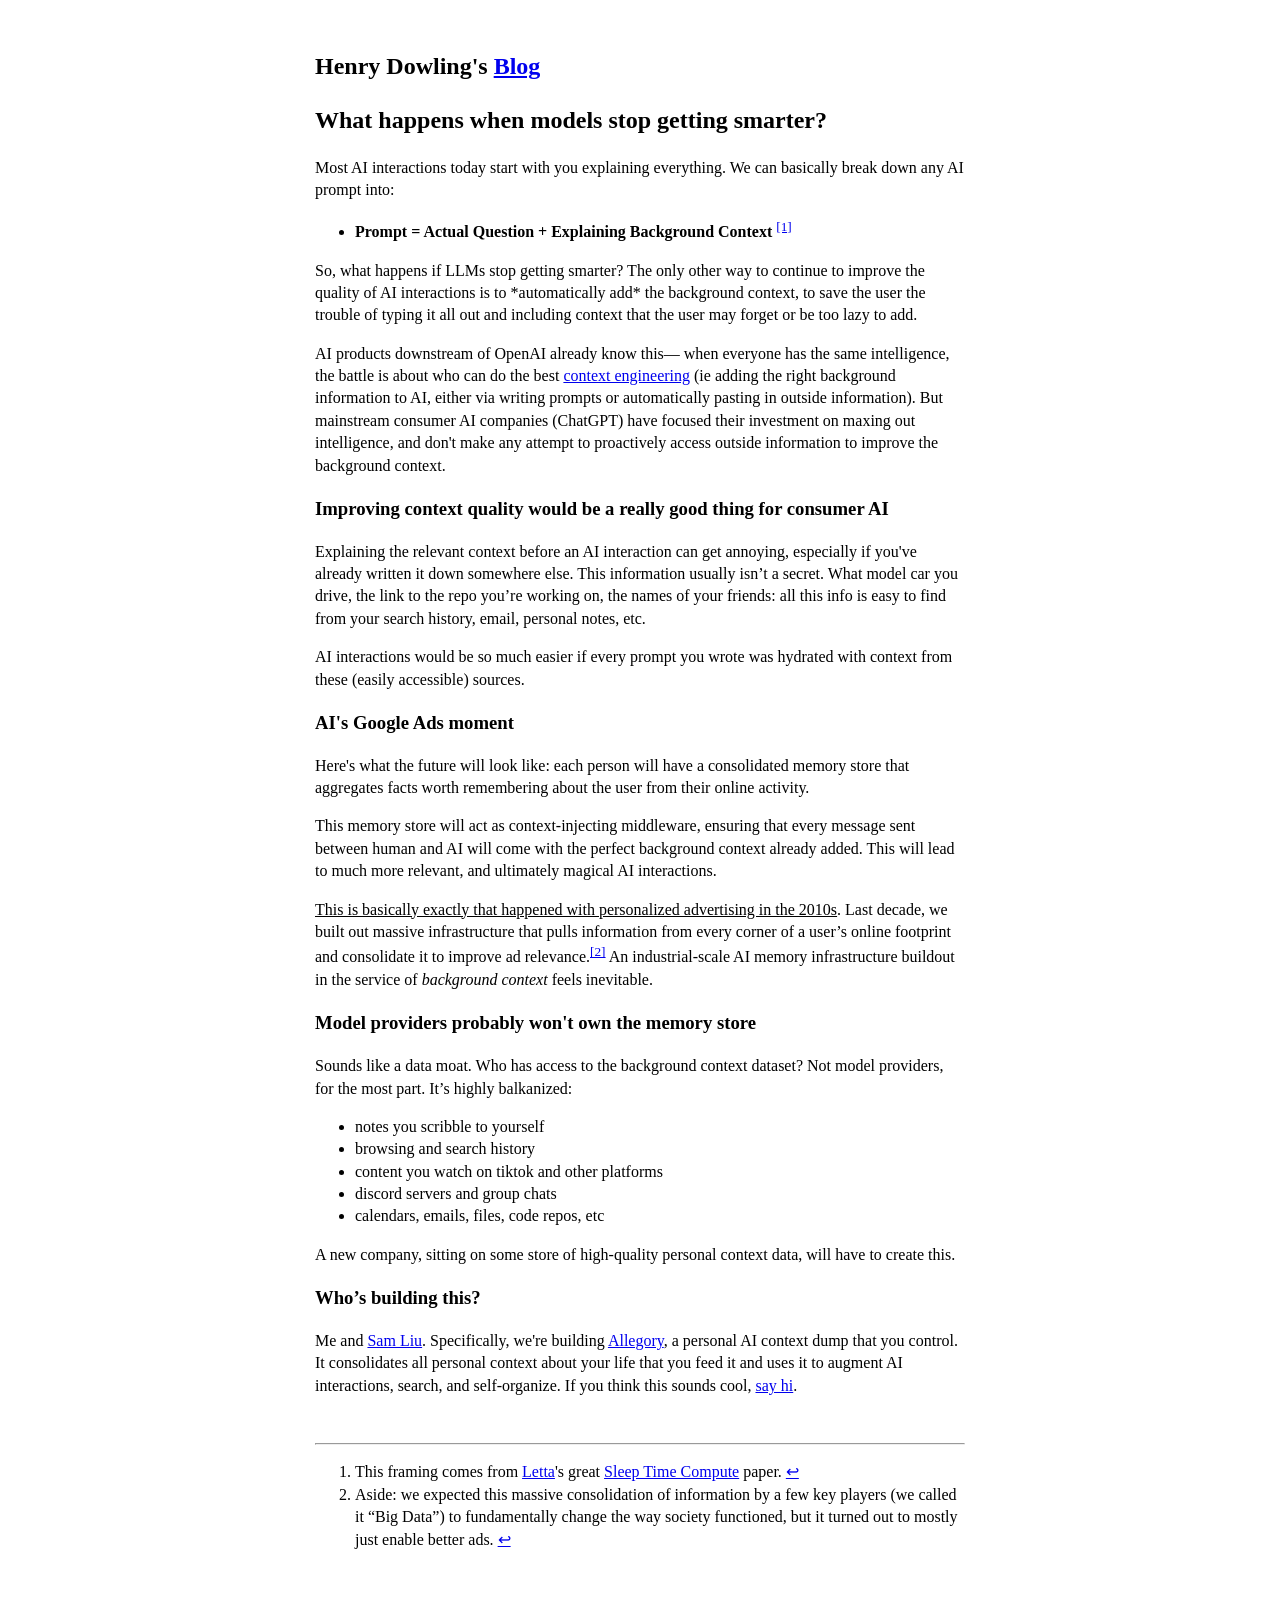
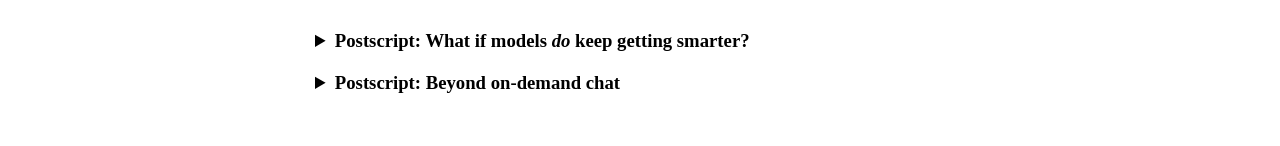
<file: personalize.html>
<!DOCTYPE html>
<html lang="en">
<head>
  <meta charset="utf-8">
  <title>What Happens When Models Stop Getting Smarter? – Henry Dowling</title>
  <meta name="viewport" content="width=device-width, initial-scale=1">
  <link rel="icon" type="image/jpeg" href="favicon.jpg">
  <style>
    body {
      line-height: 1.4;
      font-size: 16px;
      padding: 0 10px;
      margin: 50px auto;
      max-width: 650px;
    }
    #maincontent {
      max-width: 42em;
      margin: 15 auto;
    }
    details {
      margin: 1em 0;
    }
    summary {
      font-weight: 700;
      font-size: 1.17em; /* similar to h3 */
      cursor: pointer;
    }
  </style>
  </head>
  <body>
    <header>
      <h2><a href="index.html" style="color: inherit; text-decoration: none;">Henry Dowling</a>'s <a href="blog.html">Blog</a></h2>
    </header>
    <main>
      <h2>What happens when models stop getting smarter?</h2>

      <p>Most AI interactions today start with you explaining everything. We can basically break down any AI prompt into:
        <ul>
          <li>
            <strong> Prompt = Actual Question + Explaining Background Context </strong><sup><a href="#fn1" id="fnref1">[1]</a></sup>
          </li>
        </ul>
      </p>

      <p>So, what happens if LLMs stop getting smarter? The only other way to continue to improve the quality of AI interactions is to *automatically add* the background context, to save the user the trouble of typing it all out and including context that the user may forget or be too lazy to add. </p>
      <p>AI products downstream of OpenAI already know this— when everyone has the same intelligence, the battle is about who can do the best <a href="https://blog.langchain.com/the-rise-of-context-engineering/">context engineering</a> (ie adding the right background information to AI, either via writing prompts or automatically pasting in outside information). But mainstream consumer AI companies (ChatGPT) have focused their investment on maxing out intelligence, and don't make any attempt to proactively access outside information to improve the background context.</p>

      <h3>Improving context quality would be a really good thing for consumer AI</h3>

      <p>Explaining the relevant context before an AI interaction can get annoying, especially if you've already written it down somewhere else. This information usually isn’t a secret. What model car you drive, the link to the repo you’re working on, the names of your friends: all this info is easy to find from your search history, email, personal notes, etc. </p> 
      <p>AI interactions would be so much easier if every prompt you wrote was hydrated with context from these (easily accessible) sources. </p>

      <h3>AI's Google Ads moment</h3>

      <p>Here's what the future will look like: each person will have a consolidated memory store that aggregates facts worth remembering about the user from their online activity.</p>
      <p>This memory store will act as context-injecting middleware, ensuring that every message sent between human and AI will come with the perfect background context already added. This will lead to much more relevant, and ultimately magical AI interactions.</p>

      <p><u>This is basically exactly that happened with personalized advertising in the 2010s</u>. Last decade, we built out massive infrastructure that pulls information from every corner of a user’s online footprint and consolidate it to improve ad relevance.<sup><a href="#fn2" id="fnref2">[2]</a></sup> An industrial-scale AI memory infrastructure buildout in the service of <em>background context</em> feels inevitable.</p> 

      <h3>Model providers probably won't own the memory store</h3>
      <p>Sounds like a data moat. Who has access to the background context dataset? Not model providers, for the most part. It’s highly balkanized:</p>
      <ul>
        <li>notes you scribble to yourself</li>
        <li>browsing and search history</li>
        <li>content you watch on tiktok and other platforms</li>
        <li>discord servers and group chats</li>
        <li>calendars, emails, files, code repos, etc</li>
      </ul>

      <p>A new company, sitting on some store of high-quality personal context data, will have to create this.</p>

      <h3>Who’s building this?</h3>
      <p>Me and <a href="https://x.com/samzliu">Sam Liu</a>. Specifically, we're building <a href="https://allegory.to/">Allegory</a>, a personal AI context dump that you control. It consolidates all personal context about your life that you feed it and uses it to augment AI interactions, search, and self-organize. If you think this sounds cool, <a href="https://calendly.com/htdowling/coffee">say hi</a>.</p>
      <br>

      <hr>


      <section id="footnotes">
        <ol>
          <li id="fn1">This framing comes from <a href=https://www.letta.com/> Letta</a>'s great <a href="https://arxiv.org/abs/2504.13171">Sleep Time Compute</a> paper. <a href="#fnref1" aria-label="Back to content">↩</a></li>
          <li id="fn2">Aside: we expected this massive consolidation of information by a few key players (we called it “Big Data”) to fundamentally change the way society functioned, but it turned out to mostly just enable better ads. <a href="#fnref2" aria-label="Back to content">↩</a></li>
        </ol>
      </section>

      <br>
      <br>

      <details>
        <summary>Postscript: What if models <em>do</em> keep getting smarter?</summary>
        <p>These trends actually pretty much hold even in the world where AI does get a lot smarter. (I opted to focus on the "what if ai not smarter" case for clickbait, haha). Let's examine the priciples underlying the arguments made in this post and show that they still apply in the world where AI gets much smarter. </p>
        <ul>
          <li><strong>Response Quality = Intelligence + Context Quality.</strong> 
            <ul>
              <li>This will still hold— it's a fact about any AI product regardless of intelligence. Incremental gains will be achievable by increasing Intelligence <em>or</em> context quality. </li>
              <li>In fact, the relationship between Intelligence and Context Quality is likely <strong>convex</strong>; i.e. the smarter a model is, the <em>more productive</em> an improvement to Context Quality is. </li>
            </ul>
          </li>
          <li><strong>The most important personal context lies outside of intelligence providers.</strong>
            <ul>
              <li> This is clearly still true; you could argue as AI intelligence improves it gives the winning player a chance at becoming the "front door to the internet", but Google already is yet hasn't devoted any serious effort to this problem since their investment has been in intelligence-maxxing.  </li>
            </ul>
          </li>
          <li><strong>AI model costs will go down.</strong>
            <ul>
              <li>
                This may not hold true for all applications, but I suspect it *will* for consumer AI. 
              </li>
              <li>
                We need to ask ourselves: is intelligence the bottleneck for any consumer AI use cases currently?
              </li>
              <li>
                For the largest consumer AI use cases (search, AI companion, cheating on homework), AI already works great. In fact, people complained when OpenAI <em>upgraded</em> ChatGPT to use more intelligent GPT-5 because it had fewer of the sycophantic qualities of 4o.
              </li>
            </ul>
          </li>
          
        </ul>
      </details>

      <details>
        <summary>Postscript: Beyond on-demand chat</summary>
        <p>In five years, we'll think it's crazy that we used to have to start every AI interaction by explaining everything. In ten years, we'll think it's crazy that we ever had to "prompt" AI <em>at all</em>. With high-enough-quality context, AI should be able to answer your question before you even ask it. Like personalized ads today, in the future AI will be able to <u>read your mind</u>.</p>
        <ul>
          <li>If it can see you’re stuck on a bug, it texts you what you’re missing.</li>
          <li>When you start to get hungry, you look at your phone to see a text w/ lunch options</li>
          <li>If you’re booking a vacation, it does deep research in the background to pre-empt your questions.</li>
        </ul>
        <p>As compute costs decrease (if models can’t get more intelligent, then costs have to go down), we’ll be able to invest more in <a href="https://arxiv.org/abs/2504.13171">Sleep Time Compute</a> to create these pre-empting, magical interactions.</p>
      </details>

      

    </main>
  </body>
  </html>
</file>
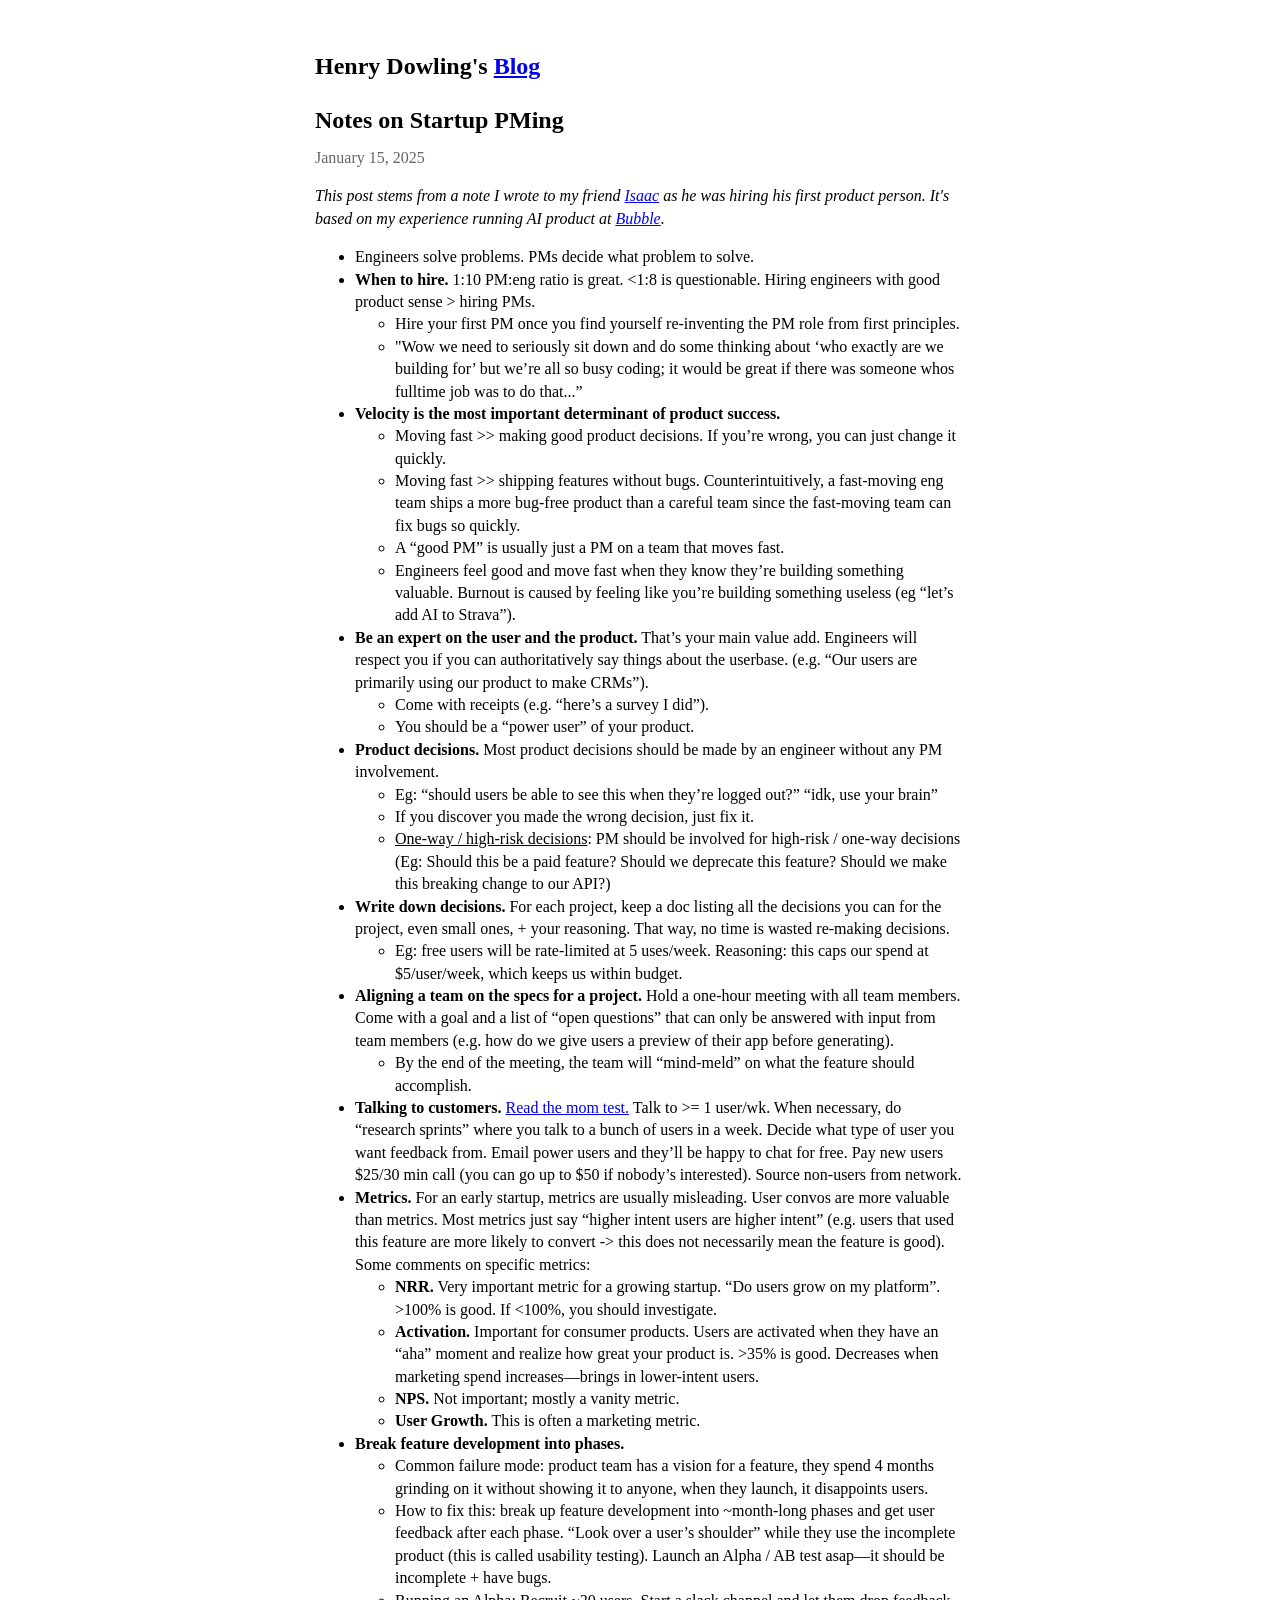
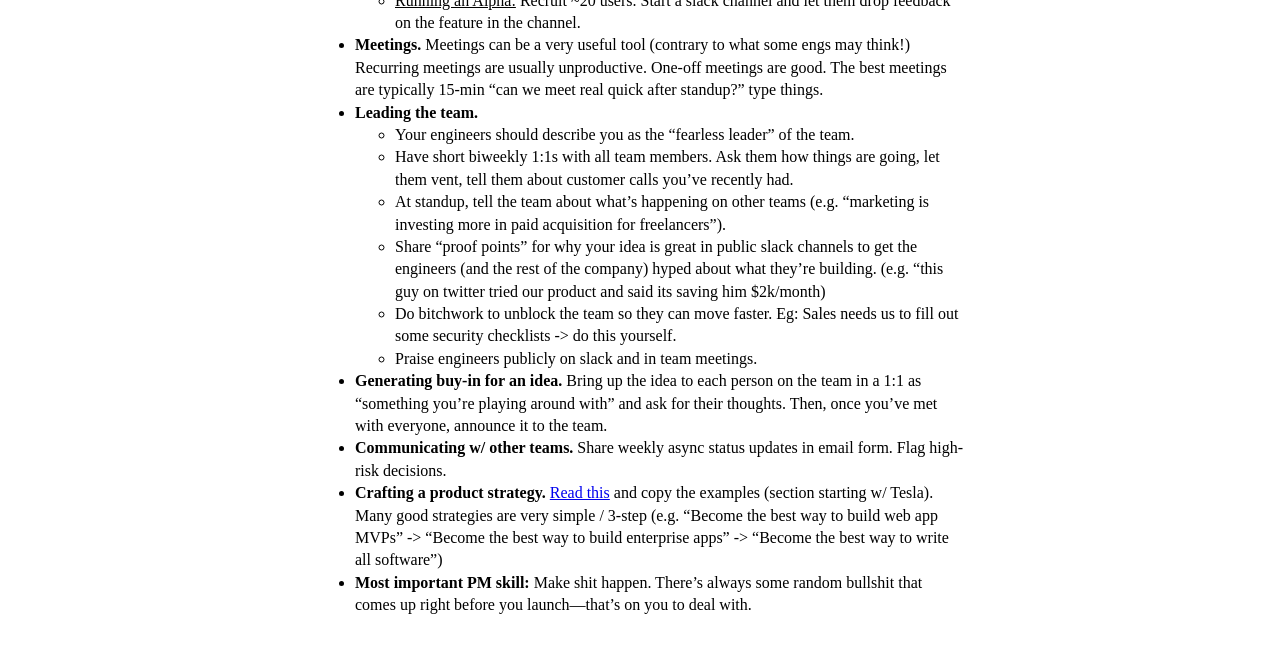
<file: pm.html>
<!DOCTYPE html>
<html lang="en">
<head>
  <meta charset="utf-8">
  <title>PM 101 – Henry Dowling</title>
  <meta name="viewport" content="width=device-width, initial-scale=1">
  <link rel="icon" type="image/jpeg" href="favicon.jpg">
  <style>
    body {
      line-height: 1.4;
      font-size: 16px;
      padding: 0 10px;
      margin: 50px auto;
      max-width: 650px;
    }
    #maincontent {
      max-width: 42em;
      margin: 15 auto;
    }
  </style>
</head>
<body>
  <header>
    <h2><a href="index.html" style="color: inherit; text-decoration: none;">Henry Dowling</a>'s <a href="blog.html">Blog</a></h2>
  </header>
  <main>
    <h2>Notes on Startup PMing</h2>
    <p style="color:#666; margin-top:-10px;">January 15, 2025</p>

    <em><p> This post stems from a note I wrote to my friend <a href="https://www.iostruhl.com/" target="_blank" rel="noopener noreferrer">Isaac</a> as he was hiring his first product person. It's based on my experience running AI product at <a href="https://bubble.io/" target="_blank" rel="noopener noreferrer">Bubble</a>. </p></em>
    <ul>
        <li>Engineers solve problems. PMs decide what problem to solve.</li>
        <li> <strong> When to hire. </strong> 1:10 PM:eng ratio is great. &lt;1:8 is questionable. Hiring engineers with good product sense &gt; hiring PMs.</li>
        <ul>
            <li> Hire your first PM once you find yourself re-inventing the PM role from first principles. </li>
            <li> "Wow we need to seriously sit down and do some thinking about ‘who exactly are we building for’ but we’re all so busy coding; it would be great if there was someone whos fulltime job was to do that...” </li>
        </ul>
        <li> <strong> Velocity is the most important determinant of product success. </strong> </li>
        <ul>
            <li> Moving fast &gt;&gt; making good product decisions. If you’re wrong, you can just change it quickly. </li>
            <li> Moving fast &gt;&gt; shipping features without bugs. Counterintuitively, a fast-moving eng team ships a more bug-free product than a careful team since the fast-moving team can fix bugs so quickly. </li>
            <li> A “good PM” is usually just a PM on a team that moves fast. </li>
            <li> Engineers feel good and move fast when they know they’re building something valuable. Burnout is caused by feeling like you’re building something useless (eg “let’s add AI to Strava”). </li>
        </ul>
        <li> <strong> Be an expert on the user and the product.</strong> That’s your main value add. Engineers will respect you if you can authoritatively say things about the userbase. (e.g. “Our users are primarily using our product to make CRMs”). </li>
        <ul>
            <li> Come with receipts (e.g. “here’s a survey I did”).</li>
            <li> You should be a “power user” of your product.</li>
        </ul>
        <li> <strong> Product decisions. </strong> Most product decisions should be made by an engineer without any PM involvement. </li> 
        <ul>
            <li> Eg: “should users be able to see this when they’re logged out?” “idk, use your brain”</li>
            <li> If you discover you made the wrong decision, just fix it.</li>
            <li> <u>One-way / high-risk decisions</u>: PM should be involved for high-risk / one-way decisions (Eg: Should this be a paid feature? Should we deprecate this feature? Should we make this breaking change to our API?)</li>
        </ul>
        <li> <strong> Write down decisions. </strong> For each project, keep a doc listing all the decisions you can for the project, even small ones, + your reasoning. That way, no time is wasted re-making decisions.</li>
           <ul>
            <li> Eg: free users will be rate-limited at 5 uses/week. Reasoning: this caps our spend at $5/user/week, which keeps us within budget.</li>
           </ul>
        <li> <strong> Aligning a team on the specs for a project. </strong> Hold a one-hour meeting with all team members. Come with a goal and a list of “open questions” that can only be answered with input from team members (e.g. how do we give users a preview of their app before generating).</li>
        <ul>
            <li> By the end of the meeting, the team will “mind-meld” on what the feature should accomplish.</li>
        </ul>
        <li> <strong> Talking to customers. </strong> <a href="https://www.momtestbook.com/" target="_blank" rel="noopener noreferrer">Read the mom test.</a> Talk to &gt;= 1 user/wk. When necessary, do “research sprints” where you talk to a bunch of users in a week. Decide what type of user you want feedback from. Email power users and they’ll be happy to chat for free. Pay new users $25/30 min call (you can go up to $50 if nobody’s interested). Source non-users from network.</li>
    </li>
        <ul>
        </ul>
        <li> <strong> Metrics. </strong>For an early startup, metrics are usually misleading. User convos are more valuable than metrics. Most metrics just say “higher intent users are higher intent” (e.g. users that used this feature are more likely to convert -&gt; this does not necessarily mean the feature is good). Some comments on specific metrics:</li>
        <ul>
            <li><b>NRR.</b> Very important metric for a growing startup. “Do users grow on my platform”. &gt;100% is good. If &lt;100%, you should investigate.</li>
            <li><b>Activation.</b> Important for consumer products. Users are activated when they have an “aha” moment and realize how great your product is. &gt;35% is good. Decreases when marketing spend increases—brings in lower-intent users.</li>
            <li><b>NPS.</b> Not important; mostly a vanity metric.</li>
            <li><b>User Growth.</b> This is often a marketing metric.</li>
        </ul>
        <li> <strong> Break feature development into phases. </strong> 
        <ul>
            <li> Common failure mode: product team has a vision for a feature, they spend 4 months grinding on it without showing it to anyone, when they launch, it disappoints users. </li>
            <li> How to fix this: break up feature development into ~month-long phases and get user feedback after each phase. “Look over a user’s shoulder” while they use the incomplete product (this is called usability testing). Launch an Alpha / AB test asap—it should be incomplete + have bugs.</li>
            <li> <u> Running an Alpha:</u> Recruit ~20 users. Start a slack channel and let them drop feedback on the feature in the channel.</li>
        </ul>
        <li> <strong> Meetings. </strong> Meetings can be a very useful tool (contrary to what some engs may think!) Recurring meetings are usually unproductive. One-off meetings are good. The best meetings are typically 15-min “can we meet real quick after standup?” type things.</li>
        <li> <strong> Leading the team. </strong> 
            <ul>
                <li> Your engineers should describe you as the “fearless leader” of the team.</li>
                <li> Have short biweekly 1:1s with all team members. Ask them how things are going, let them vent, tell them about customer calls you’ve recently had.</li>
                <li> At standup, tell the team about what’s happening on other teams (e.g. “marketing is investing more in paid acquisition for freelancers”).</li>
                <li> Share “proof points” for why your idea is great in public slack channels to get the engineers (and the rest of the company) hyped about what they’re building. (e.g. “this guy on twitter tried our product and said its saving him $2k/month)</li>
                <li> Do bitchwork to unblock the team so they can move faster. Eg: Sales needs us to fill out some security checklists -&gt; do this yourself.</li>
                <li> Praise engineers publicly on slack and in team meetings.</li>
            </ul>
        </li>
        <li> <strong> Generating buy-in for an idea. </strong> Bring up the idea to each person on the team in a 1:1 as “something you’re playing around with” and ask for their thoughts. Then, once you’ve met with everyone, announce it to the team.</li>
        <li> <strong> Communicating w/ other teams. </strong> Share weekly async status updates in email form. Flag high-risk decisions.</li>
        <li> <strong> Crafting a product strategy. </strong> <a href="https://www.lennysnewsletter.com/p/mission-vision-strategy-goals-roadmap" target="_blank" rel="noopener noreferrer">Read this</a> and copy the examples (section starting w/ Tesla). Many good strategies are very simple / 3-step (e.g. “Become the best way to build web app MVPs” -&gt; “Become the best way to build enterprise apps” -&gt; “Become the best way to write all software”)</li>
        <li> <strong> Most important PM skill:</strong> Make shit happen. There’s always some random bullshit that comes up right before you launch—that’s on you to deal with.</li>
    </ul>

</main>
</body>
</html>
</file>
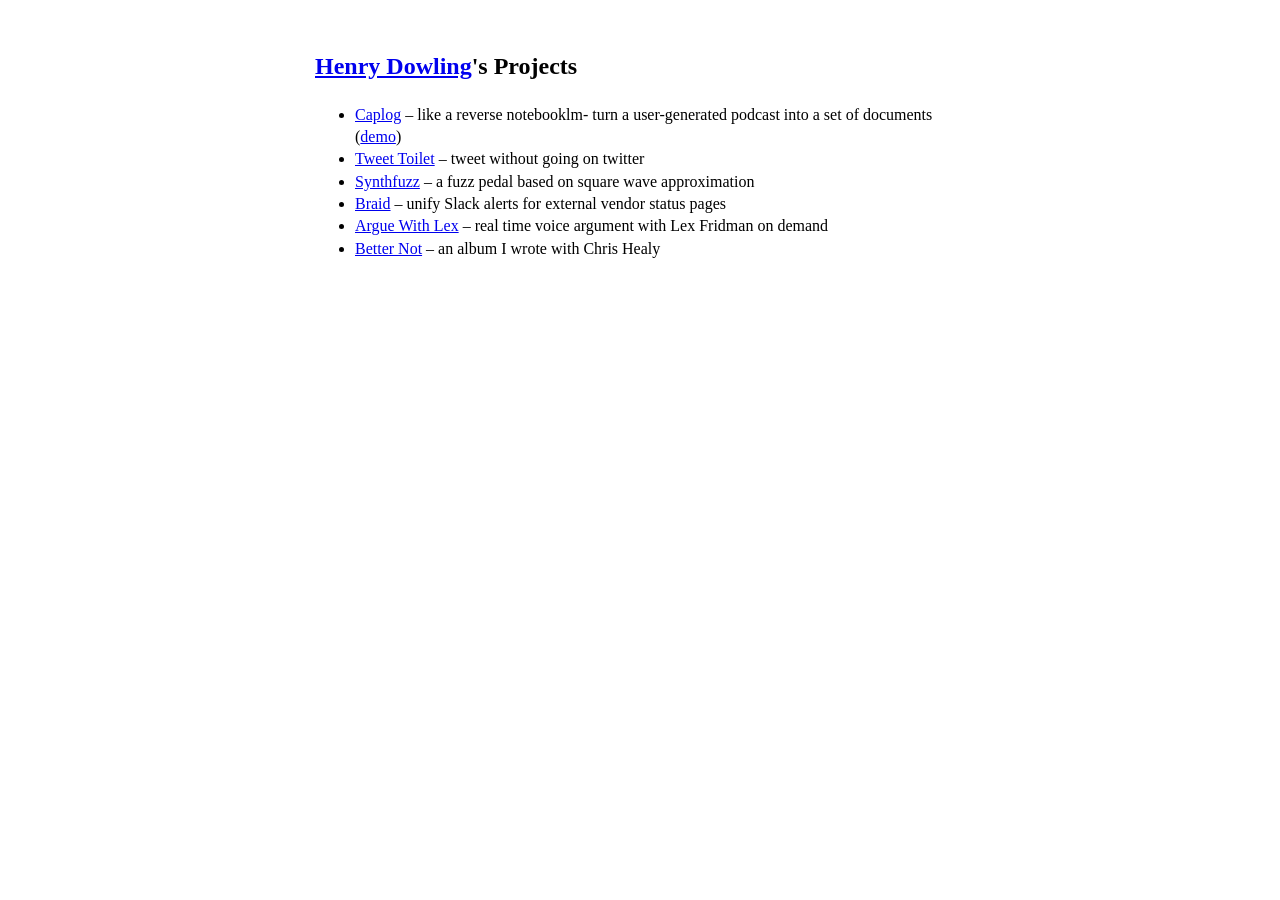
<file: projects.html>
<!DOCTYPE html>
<html lang="en">
<head>
  <meta charset="utf-8">
  <title>Henry Dowling – Projects</title>
  <meta name="viewport" content="width=device-width, initial-scale=1">
  <link rel="icon" type="image/jpeg" href="favicon.jpg">
  <style>
    body {
      line-height: 1.4;
      font-size: 16px;
      padding: 0 10px;
      margin: 50px auto;
      max-width: 650px;
    }
    #maincontent {
      max-width: 42em;
      margin: 15 auto;
    }
  </style>
</head>
<body>
  <header>
    <h2><a href="index.html">Henry Dowling</a>'s Projects</h2>
  </header>
  <main>
    <ul>
      <li><a href="https://github.com/henry-dowling/reverse-notebook-lm" target="_blank" rel="noopener noreferrer">Caplog</a> – like a reverse notebooklm- turn a user-generated podcast into a set of documents (<a href="https://x.com/henrytdowling/status/1971744812744561132" target="_blank" rel="noopener noreferrer">demo</a>)</li>
      <li><a href="https://www.tweettoilet.com/" target="_blank" rel="noopener noreferrer">Tweet Toilet</a> – tweet without going on twitter</li>
      <li><a href="https://www.synthfuzz.com" target="_blank" rel="noopener noreferrer">Synthfuzz</a> – a fuzz pedal based on square wave approximation</li>
      <li><a href="https://github.com/mesa-dot-dev/braid" target="_blank" rel="noopener noreferrer">Braid</a> – unify Slack alerts for external vendor status pages</li>
      <li><a href="https://www.arguewithlex.com/" target="_blank" rel="noopener noreferrer">Argue With Lex</a> – real time voice argument with Lex Fridman on demand</li>
      <li><a href="https://open.spotify.com/album/3JC0xtbhzPN7Tb9vgTiE6g" target="_blank" rel="noopener noreferrer">Better Not</a> – an album I wrote with Chris Healy</li>
    </ul>
  </main>
</body>
</html>
</file>
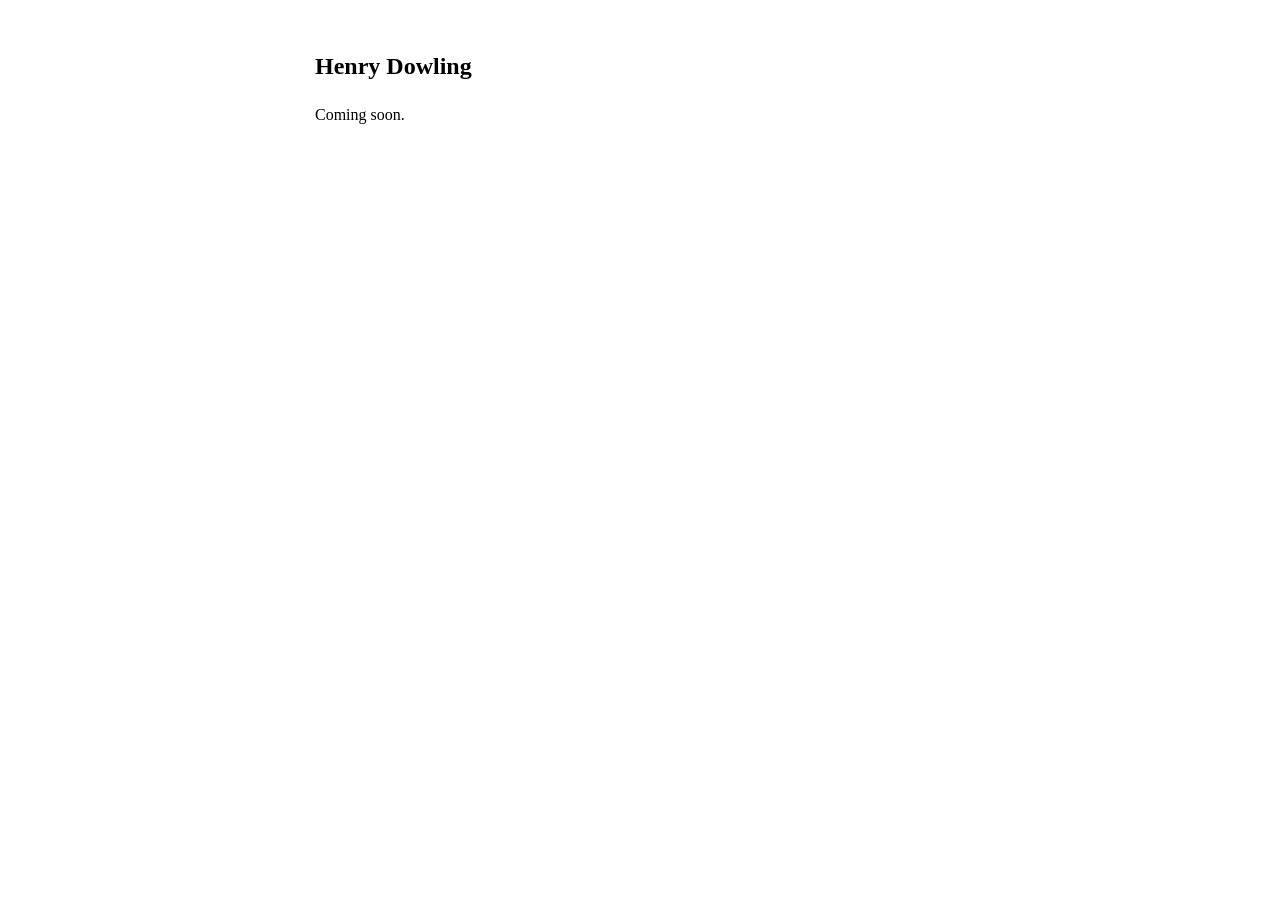
<file: reading-list.html>
<!DOCTYPE html>
<html lang="en">
<head>
  <meta charset="utf-8">
  <title>Henry Dowling – Reading List</title>
  <meta name="viewport" content="width=device-width, initial-scale=1">
  <link rel="icon" type="image/jpeg" href="favicon.jpg">
  <style>
    body {
      line-height: 1.4;
      font-size: 16px;
      padding: 0 10px;
      margin: 50px auto;
      max-width: 650px;
    }
    #maincontent {
      max-width: 42em;
      margin: 15 auto;
    }
  </style>
</head>
<body>
  <header>
    <h2><a href="index.html" style="color: inherit; text-decoration: none;">Henry Dowling</a></h2>
  </header>
  <main>
    <p>Coming soon.</p>

    <!-- 
    <h3>Blogs</h3>
    <ul>
      <li><a href="https://nabeelqu.co/" target="_blank" rel="noopener noreferrer">Nabeel Quereshi</a></li>
      <ul>
        <li> The most signal-dense blog on the internet</li>
      </ul>
      <li><a href="http://blog.joshhaas.com/" target="_blank" rel="noopener noreferrer">Joshua Haas</a></li>
      <ul>
        <li> Would be studied like a philosopher if born in antiquity </li>
      </ul>
      <li><a href="https://www.paulgraham.com/articles.html" target="_blank" rel="noopener noreferrer">Richard Chin</a></li>
      <ul>
        <li> Succinct </li>
      </ul> 
    </ul>
    -->
    
    <!-- 
    <h3>Articles</h3>
    <ul>
      <li><a href="https://nabeelqu.co/post-selling" target="_blank" rel="noopener noreferrer">Selling - Nabeel Quereshi</a></li>
      
    </ul>
    -->

  </main>
</body>
</html>
</file>
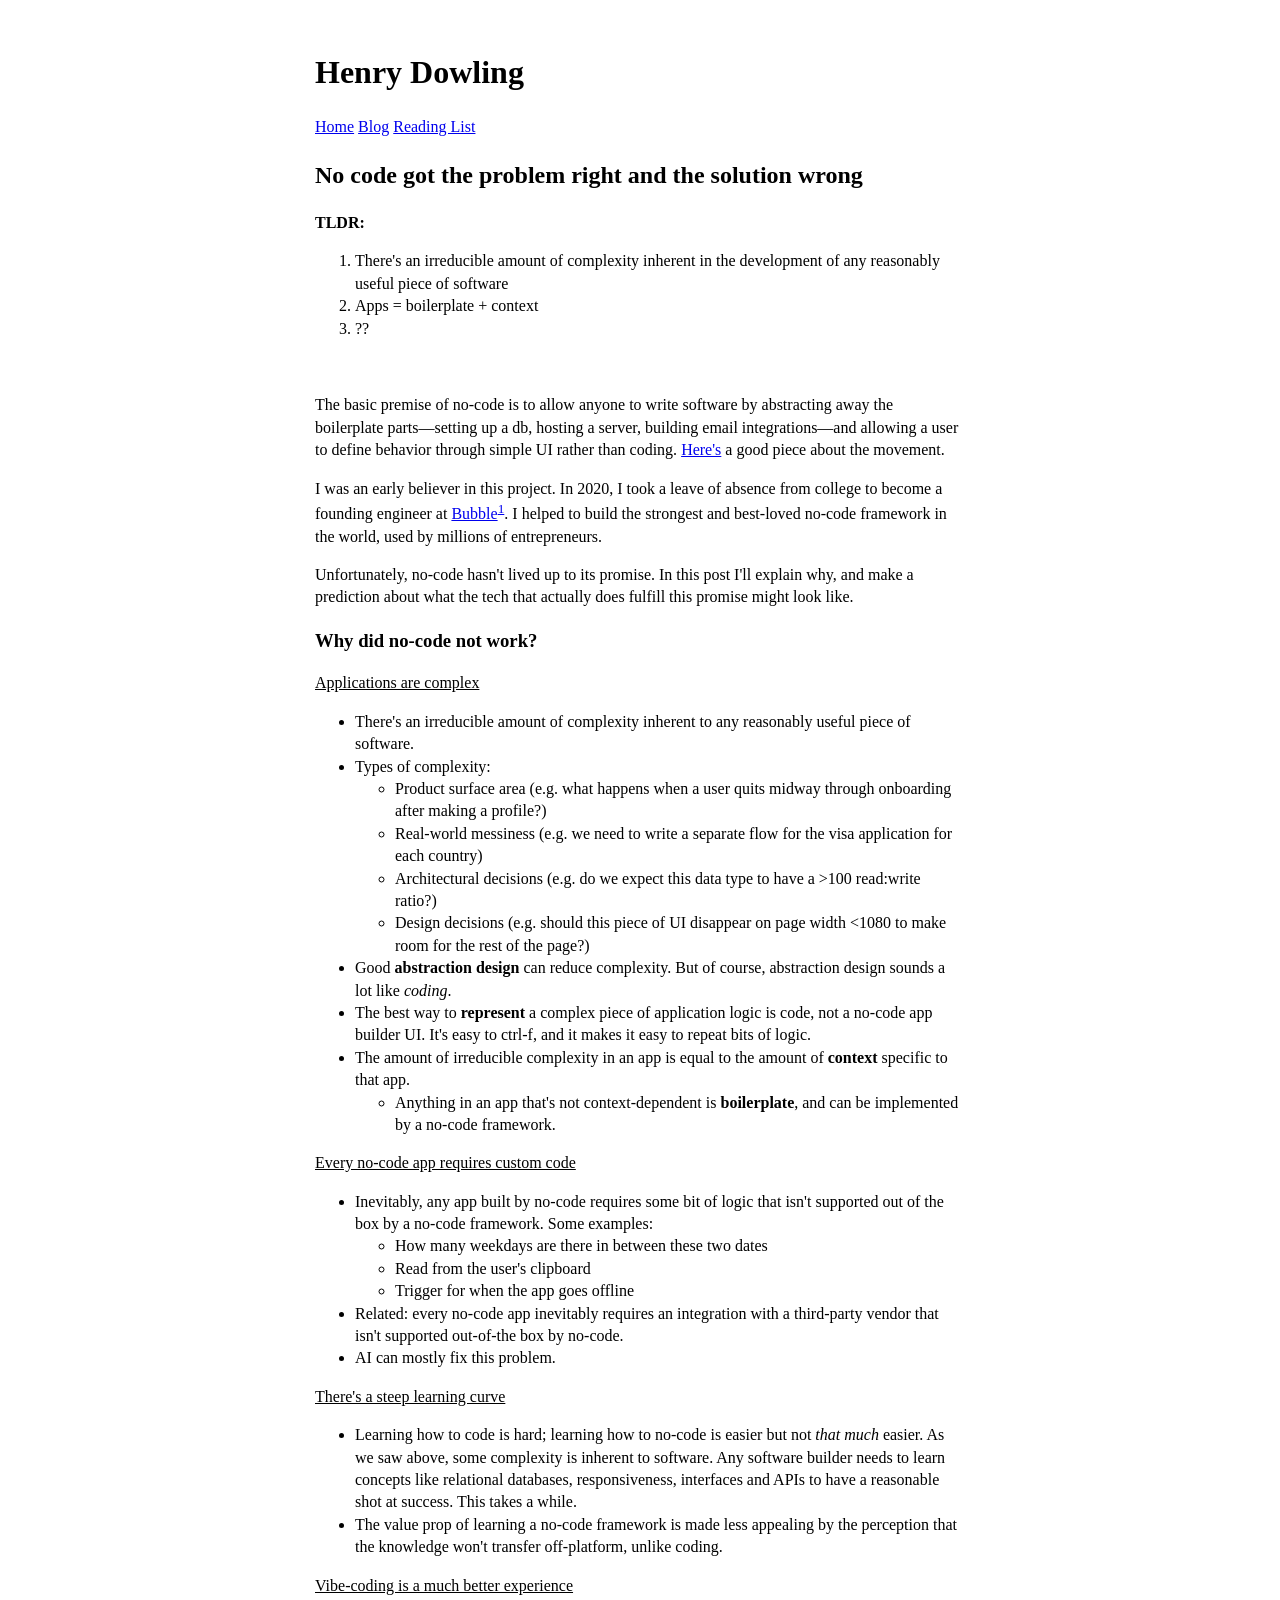
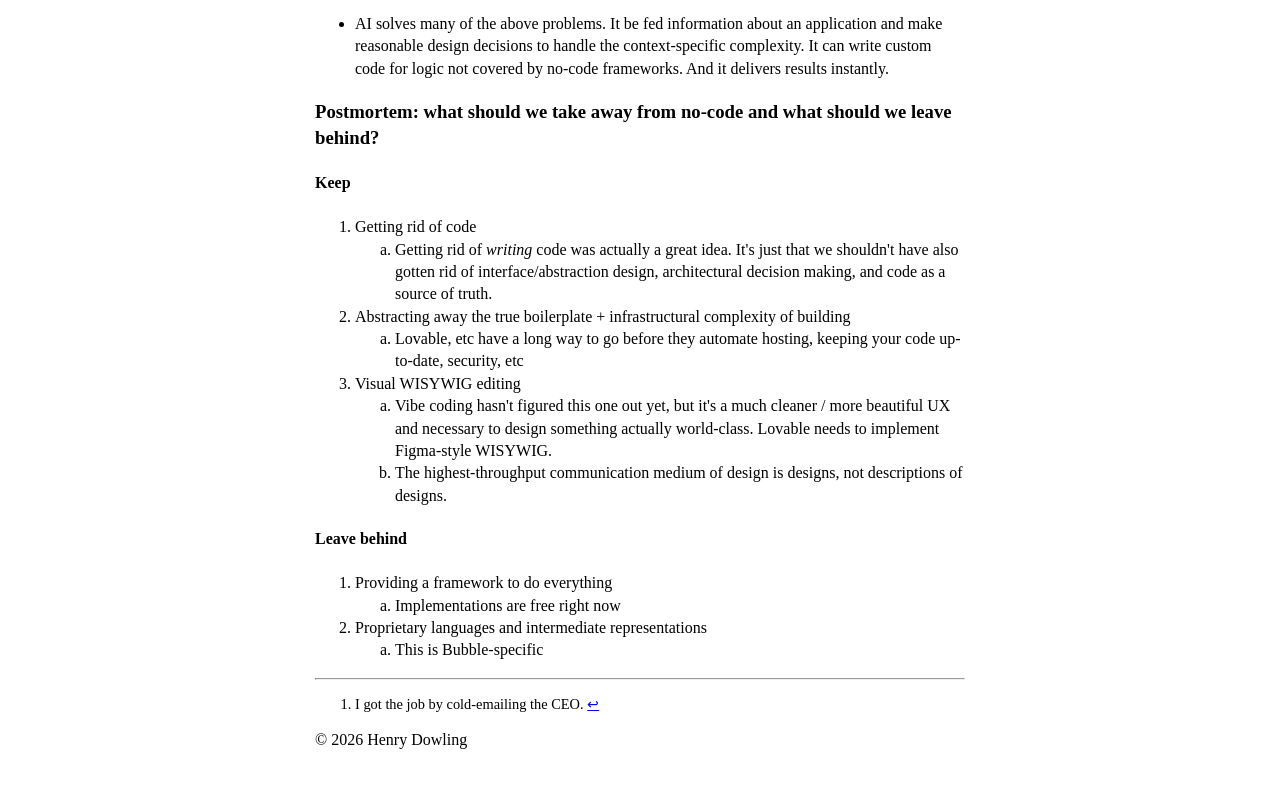
<file: blog/no-code-got-the-problem-right.html>
<!DOCTYPE html>
<html lang="en">
<head>
  <meta charset="utf-8">
  <title>No code got the problem right and the solution wrong – Henry Dowling</title>
  <meta name="viewport" content="width=device-width, initial-scale=1">
  <style>
    body {
      line-height: 1.4;
      font-size: 16px;
      padding: 0 10px;
      margin: 50px auto;
      max-width: 650px;
    }
    #maincontent {
      max-width: 42em;
      margin: 15 auto;
    }
  </style>
</head>
<body>
  <header>
    <h1>Henry Dowling</h1>
    <nav>
      <a href="/blog.html">Home</a>
      <a href="/blog.html">Blog</a>
      <a href="/reading-list.html">Reading List</a>
    </nav>
  </header>
  <main>
    <h2>No code got the problem right and the solution wrong</h2>
    <p><strong>TLDR:</strong></p>
    <ol>
      <li>There's an irreducible amount of complexity inherent in the development of any reasonably useful piece of software</li>
      <li>Apps = boilerplate + context</li>
      <li>??</li>
    </ol>
    <br>
    <p>The basic premise of no-code is to allow anyone to write software by abstracting away the boilerplate parts—setting up a db, hosting a server, building email integrations—and allowing a user to define behavior through simple UI rather than coding. <a href="https://bubble.io/blog/no-code-manifesto/">Here's</a> a good piece about the movement.</p>
    <p>I was an early believer in this project. In 2020, I took a leave of absence from college to become a founding engineer at <a href="https://bubble.io/">Bubble</a><sup id="fnref1"><a href="#fn1">1</a></sup>. I helped to build the strongest and best-loved no-code framework in the world, used by millions of entrepreneurs.</p>
    <p>Unfortunately, no-code hasn't lived up to its promise. In this post I'll explain why, and make a prediction about what the tech that actually does fulfill this promise might look like.</p>
    <h3>Why did no-code not work?</h3>
    <u>Applications are complex</u>
    <ul>
      <li>There's an irreducible amount of complexity inherent to any reasonably useful piece of software.</li>
      <li>Types of complexity:
        <ul>
          <li>Product surface area (e.g. what happens when a user quits midway through onboarding after making a profile?)</li>
          <li>Real-world messiness (e.g. we need to write a separate flow for the visa application for each country)</li>
          <li>Architectural decisions (e.g. do we expect this data type to have a &gt;100 read:write ratio?)</li>
          <li>Design decisions (e.g. should this piece of UI disappear on page width &lt;1080 to make room for the rest of the page?)</li>
        </ul>
      </li>
      <li>Good <strong>abstraction design</strong> can reduce complexity. But of course, abstraction design sounds a lot like <em>coding</em>.</li>
      <li>The best way to <strong>represent</strong> a complex piece of application logic is code, not a no-code app builder UI. It's easy to ctrl-f, and it makes it easy to repeat bits of logic.</li>
      <li>The amount of irreducible complexity in an app is equal to the amount of <strong>context</strong> specific to that app.</li>
      <ul>
        <li>Anything in an app that's not context-dependent is <strong>boilerplate</strong>, and can be implemented by a no-code framework.</li>
      </ul>
    </ul>
    <u>Every no-code app requires custom code</u>
    <ul>
      <li>Inevitably, any app built by no-code requires some bit of logic that isn't supported out of the box by a no-code framework. Some examples:
        <ul>
          <li>How many weekdays are there in between these two dates</li>
          <li>Read from the user's clipboard</li>
          <li>Trigger for when the app goes offline</li>
        </ul>
      </li>
      <li>Related: every no-code app inevitably requires an integration with a third-party vendor that isn't supported out-of-the box by no-code.</li>
      <li>AI can mostly fix this problem.</li>
    </ul>
    <u>There's a steep learning curve</u>
    <ul>
      <li>Learning how to code is hard; learning how to no-code is easier but not <em>that much </em> easier. As we saw above, some complexity is inherent to software. Any software builder needs to learn concepts like relational databases, responsiveness, interfaces and APIs to have a reasonable shot at success. This takes a while.</li>
      <li>The value prop of learning a no-code framework is made less appealing by the perception that the knowledge won't transfer off-platform, unlike coding.</li>
    </ul>
    <u>Vibe-coding is a much better experience</u>
    <ul>
      <li>AI solves many of the above problems. It be fed information about an application and make reasonable design decisions to handle the context-specific complexity. It can write custom code for logic not covered by no-code frameworks. And it delivers results instantly.</li>
    </ul>
    <h3>Postmortem: what should we take away from no-code and what should we leave behind?</h3>
    <h4>Keep</h4>
    <ol>
      <li>Getting rid of code
        <ol type="a">
          <li>Getting rid of <em>writing</em> code was actually a great idea. It's just that we shouldn't have also gotten rid of interface/abstraction design, architectural decision making, and code as a source of truth.</li>
        </ol>
      </li>
      <li>Abstracting away the true boilerplate + infrastructural complexity of building
        <ol type="a">
          <li>Lovable, etc have a long way to go before they automate hosting, keeping your code up-to-date, security, etc</li>
        </ol>
      </li>
      <li>Visual WISYWIG editing
        <ol type="a">
          <li>Vibe coding hasn't figured this one out yet, but it's a much cleaner / more beautiful UX and necessary to design something actually world-class. Lovable needs to implement Figma-style WISYWIG.</li>
          <li>The highest-throughput communication medium of design is designs, not descriptions of designs.</li>
        </ol>
      </li>
    </ol>
    <h4>Leave behind</h4>
    <ol>
      <li>Providing a framework to do everything
        <ol type="a">
          <li>Implementations are free right now</li>
        </ol>
      </li>
      <li>Proprietary languages and intermediate representations
        <ol type="a">
          <li>This is Bubble-specific</li>
        </ol>
      </li>
    </ol>
  </main>
  <footer>
    <hr>
    <ol style="font-size: 0.9em;">
      <li id="fn1">I got the job by cold-emailing the CEO. <a href="#fnref1">↩</a></li>
    </ol>
    © <script>document.write(new Date().getFullYear());</script> Henry Dowling
  </footer>
</body>
</html>
</file>
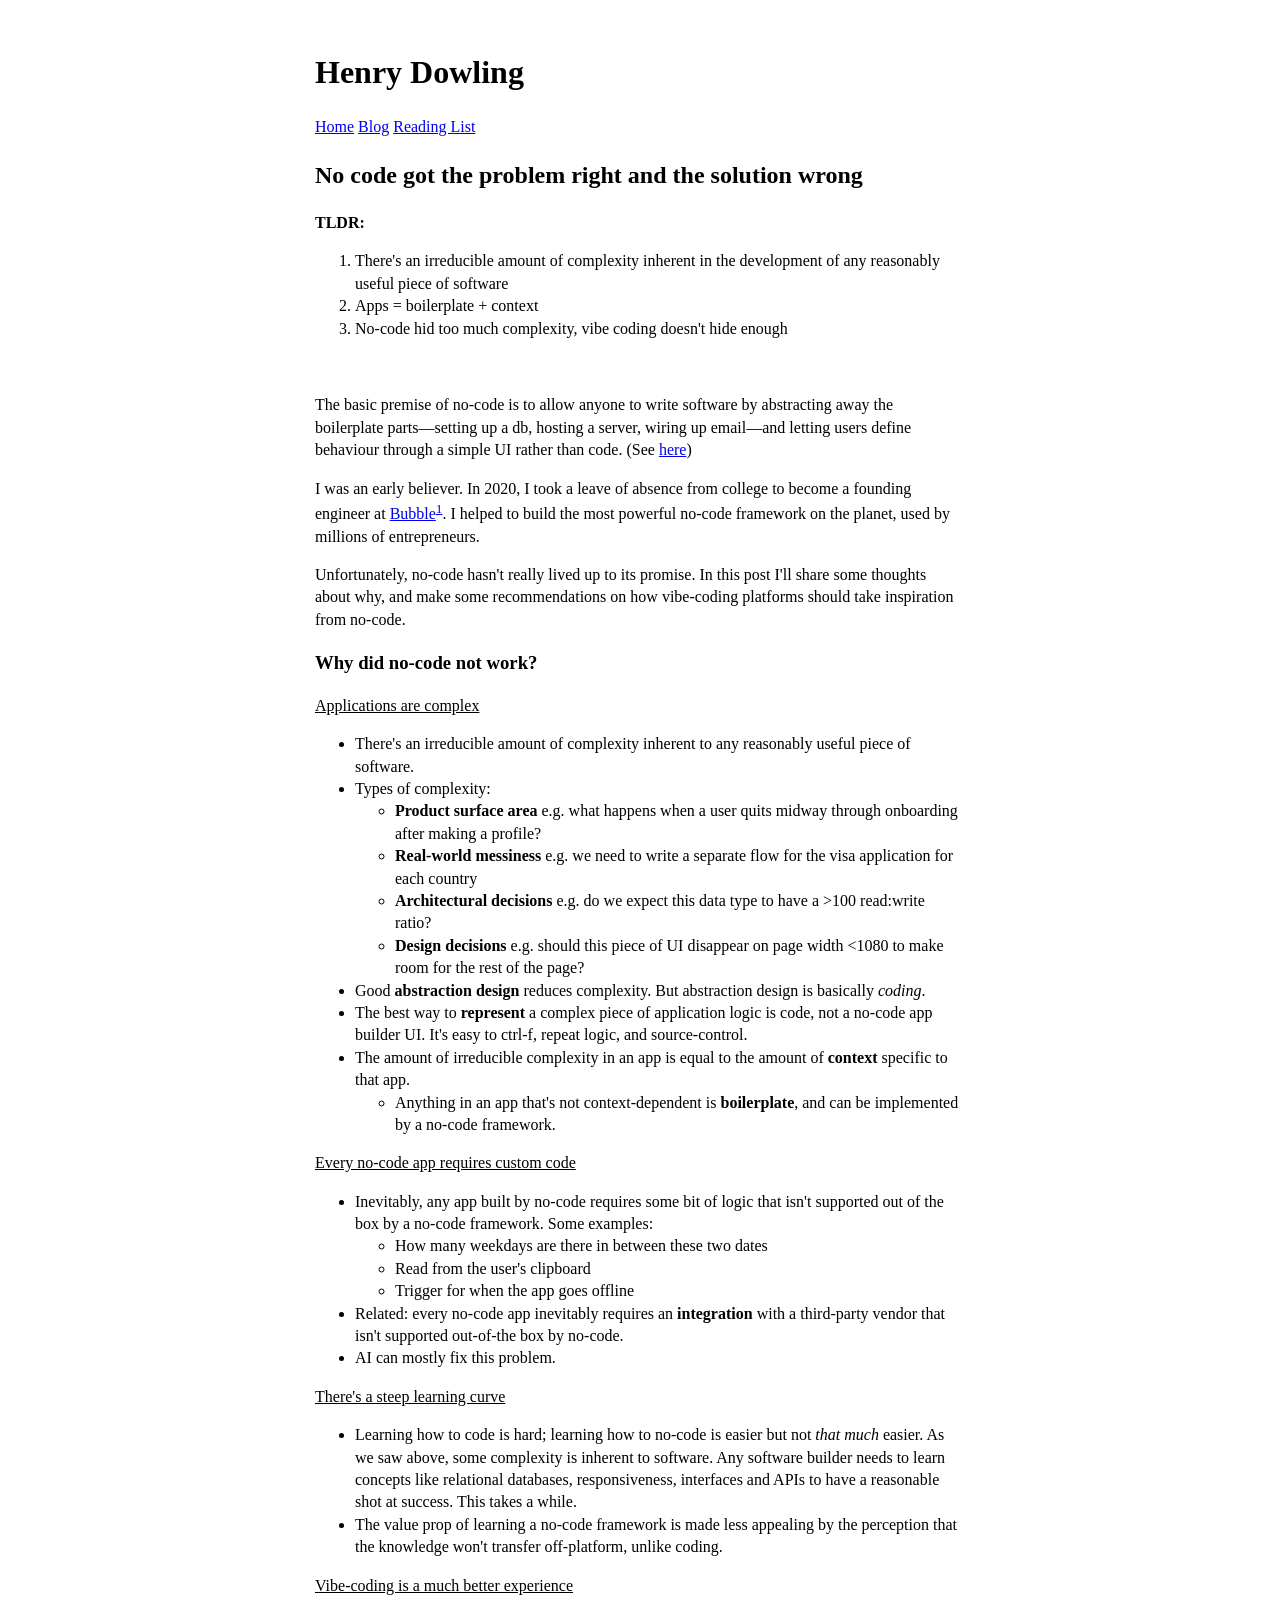
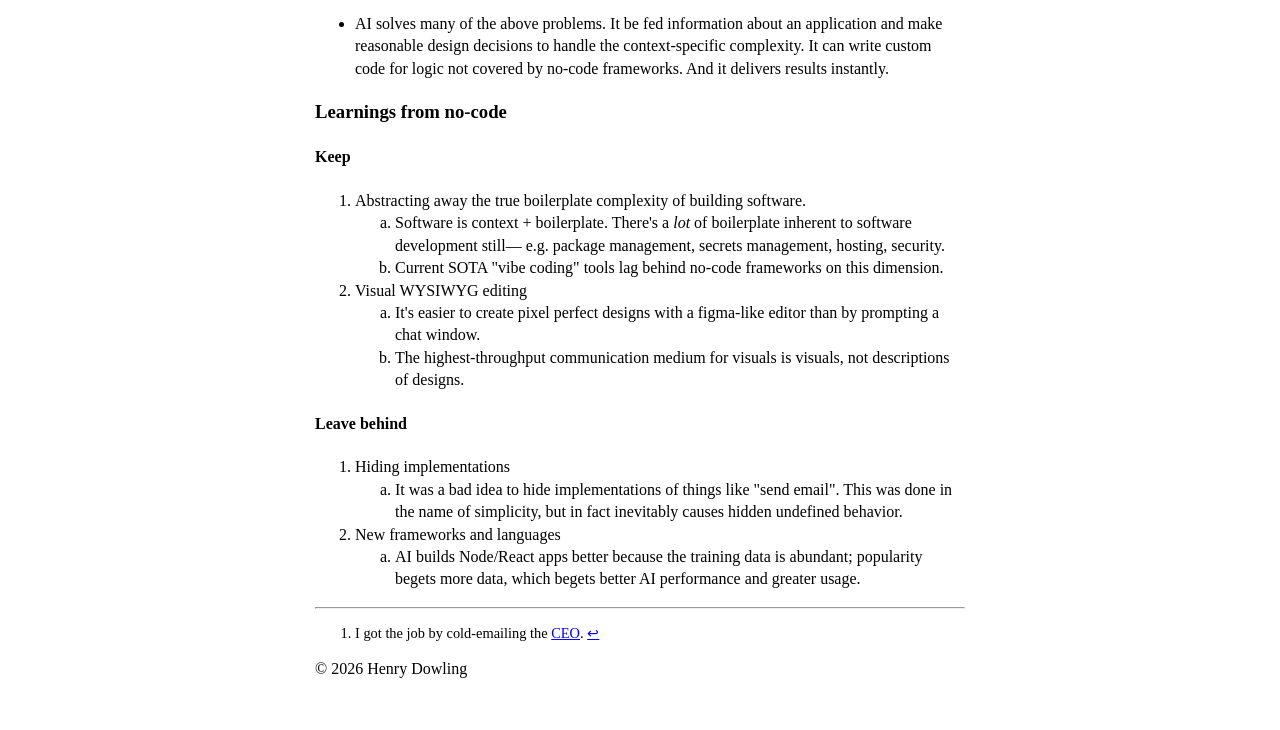
<file: blog/no.html>
<!DOCTYPE html>
<html lang="en">
<head>
  <meta charset="utf-8">
  <title>No code got the problem right and the solution wrong – Henry Dowling</title>
  <meta name="viewport" content="width=device-width, initial-scale=1">
  <style>
    body {
      line-height: 1.4;
      font-size: 16px;
      padding: 0 10px;
      margin: 50px auto;
      max-width: 650px;
    }
    #maincontent {
      max-width: 42em;
      margin: 15 auto;
    }
  </style>
</head>
<body>
  <header>
    <h1>Henry Dowling</h1>
    <nav>
      <a href="/blog.html">Home</a>
      <a href="/blog.html">Blog</a>
      <a href="/reading-list.html">Reading List</a>
    </nav>
  </header>
  <main>
    <h2>No code got the problem right and the solution wrong</h2>
    <p><strong>TLDR:</strong></p>
    <ol>
      <li>There's an irreducible amount of complexity inherent in the development of any reasonably useful piece of software</li>
      <li>Apps = boilerplate + context</li>
      <li>No-code hid too much complexity, vibe coding doesn't hide enough</li>
    </ol>
    <br>
    <p>The basic premise of no-code is to allow anyone to write software by abstracting away the boilerplate parts—setting up a db, hosting a server, wiring up email—and letting users define behaviour through a simple UI rather than code. (See  <a href="https://bubble.io/blog/no-code-manifesto/">here</a>)</p>
    <p>I was an early believer. In 2020, I took a leave of absence from college to become a founding engineer at <a href="https://bubble.io/">Bubble</a><sup id="fnref1"><a href="#fn1">1</a></sup>. I helped to build the most powerful no-code framework on the planet, used by millions of entrepreneurs.</p> 
    <p>Unfortunately, no-code hasn't really lived up to its promise. In this post I'll share some thoughts about why, and make some recommendations on how vibe-coding platforms should take inspiration from no-code.</p>
    <h3>Why did no-code not work?</h3>
    <u>Applications are complex</u>
    <ul>
      <li>There's an irreducible amount of complexity inherent to any reasonably useful piece of software.</li>
      <li>Types of complexity:
        <ul>
          <li><b>Product surface area </b>e.g. what happens when a user quits midway through onboarding after making a profile?</li>
          <li> <b>Real-world messiness</b> e.g. we need to write a separate flow for the visa application for each country</li>
          <li> <b>Architectural decisions</b> e.g. do we expect this data type to have a &gt;100 read:write ratio?</li>
          <li> <b>Design decisions</b> e.g. should this piece of UI disappear on page width &lt;1080 to make room for the rest of the page?</li>
        </ul>
      </li>
      <li>Good <strong>abstraction design</strong> reduces complexity. But abstraction design is basically <em>coding</em>.</li>
      <li>The best way to <strong>represent</strong> a complex piece of application logic is code, not a no-code app builder UI. It's easy to ctrl-f, repeat logic, and source-control.</li>
      <li>The amount of irreducible complexity in an app is equal to the amount of <strong>context</strong> specific to that app.</li>
      <ul>
        <li>Anything in an app that's not context-dependent is <strong>boilerplate</strong>, and can be implemented by a no-code framework.</li>
      </ul>
    </ul>
    <u>Every no-code app requires custom code</u>
    <ul>
      <li>Inevitably, any app built by no-code requires some bit of logic that isn't supported out of the box by a no-code framework. Some examples:
        <ul>
          <li>How many weekdays are there in between these two dates</li>
          <li>Read from the user's clipboard</li>
          <li>Trigger for when the app goes offline</li>
        </ul>
      </li>
      <li>Related: every no-code app inevitably requires an <b>integration</b> with a third-party vendor that isn't supported out-of-the box by no-code.</li>
      <li>AI can mostly fix this problem.</li>
    </ul>
    <u>There's a steep learning curve</u>
    <ul>
      <li>Learning how to code is hard; learning how to no-code is easier but not <em>that much </em> easier. As we saw above, some complexity is inherent to software. Any software builder needs to learn concepts like relational databases, responsiveness, interfaces and APIs to have a reasonable shot at success. This takes a while.</li>
      <li>The value prop of learning a no-code framework is made less appealing by the perception that the knowledge won't transfer off-platform, unlike coding.</li>
    </ul>
    <u>Vibe-coding is a much better experience</u>
    <ul>
      <li>AI solves many of the above problems. It be fed information about an application and make reasonable design decisions to handle the context-specific complexity. It can write custom code for logic not covered by no-code frameworks. And it delivers results instantly.</li>
    </ul>
    <h3>Learnings from no-code</h3>
    <h4>Keep</h4>
    <ol>
      <li>Abstracting away the true boilerplate complexity of building software.
        <ol type="a">
          <li>Software is context + boilerplate. There's a <em>lot</em> of boilerplate inherent to software development still— e.g. package management, secrets management, hosting, security.</li>
          <li>Current SOTA "vibe coding" tools lag behind no-code frameworks on this dimension.</li>
        </ol>
      </li>
      <li>Visual WYSIWYG editing
        <ol type="a">
          <li>It's easier to create pixel perfect designs with a figma-like editor than by prompting a chat window.</li>
          <li>The highest-throughput communication medium for visuals is visuals, not descriptions of designs.</li>
        </ol>
      </li>
    </ol>
    <h4>Leave behind</h4>
    <ol>
      <li>Hiding implementations
        <ol type="a">
          <li>It was a bad idea to hide implementations of things like "send email". This was done in the name of simplicity, but in fact inevitably causes hidden undefined behavior.</li>
        </ol>
      </li>
      <li>New frameworks and languages
        <ol type="a">
          <li>AI builds Node/React apps better because the training data is abundant; popularity begets more data, which begets better AI performance and greater usage. </li>
        </ol>
      </li>
    </ol>
  </main>
  <footer>
    <hr>
    <ol style="font-size: 0.9em;">
      <li id="fn1">I got the job by cold-emailing the <a href="http://blog.joshhaas.com/" target="_blank" rel="noopener noreferrer">CEO</a>. <a href="#fnref1">↩</a></li>
    </ol>
    © <script>document.write(new Date().getFullYear());</script> Henry Dowling
  </footer>
</body>
</html>
</file>
